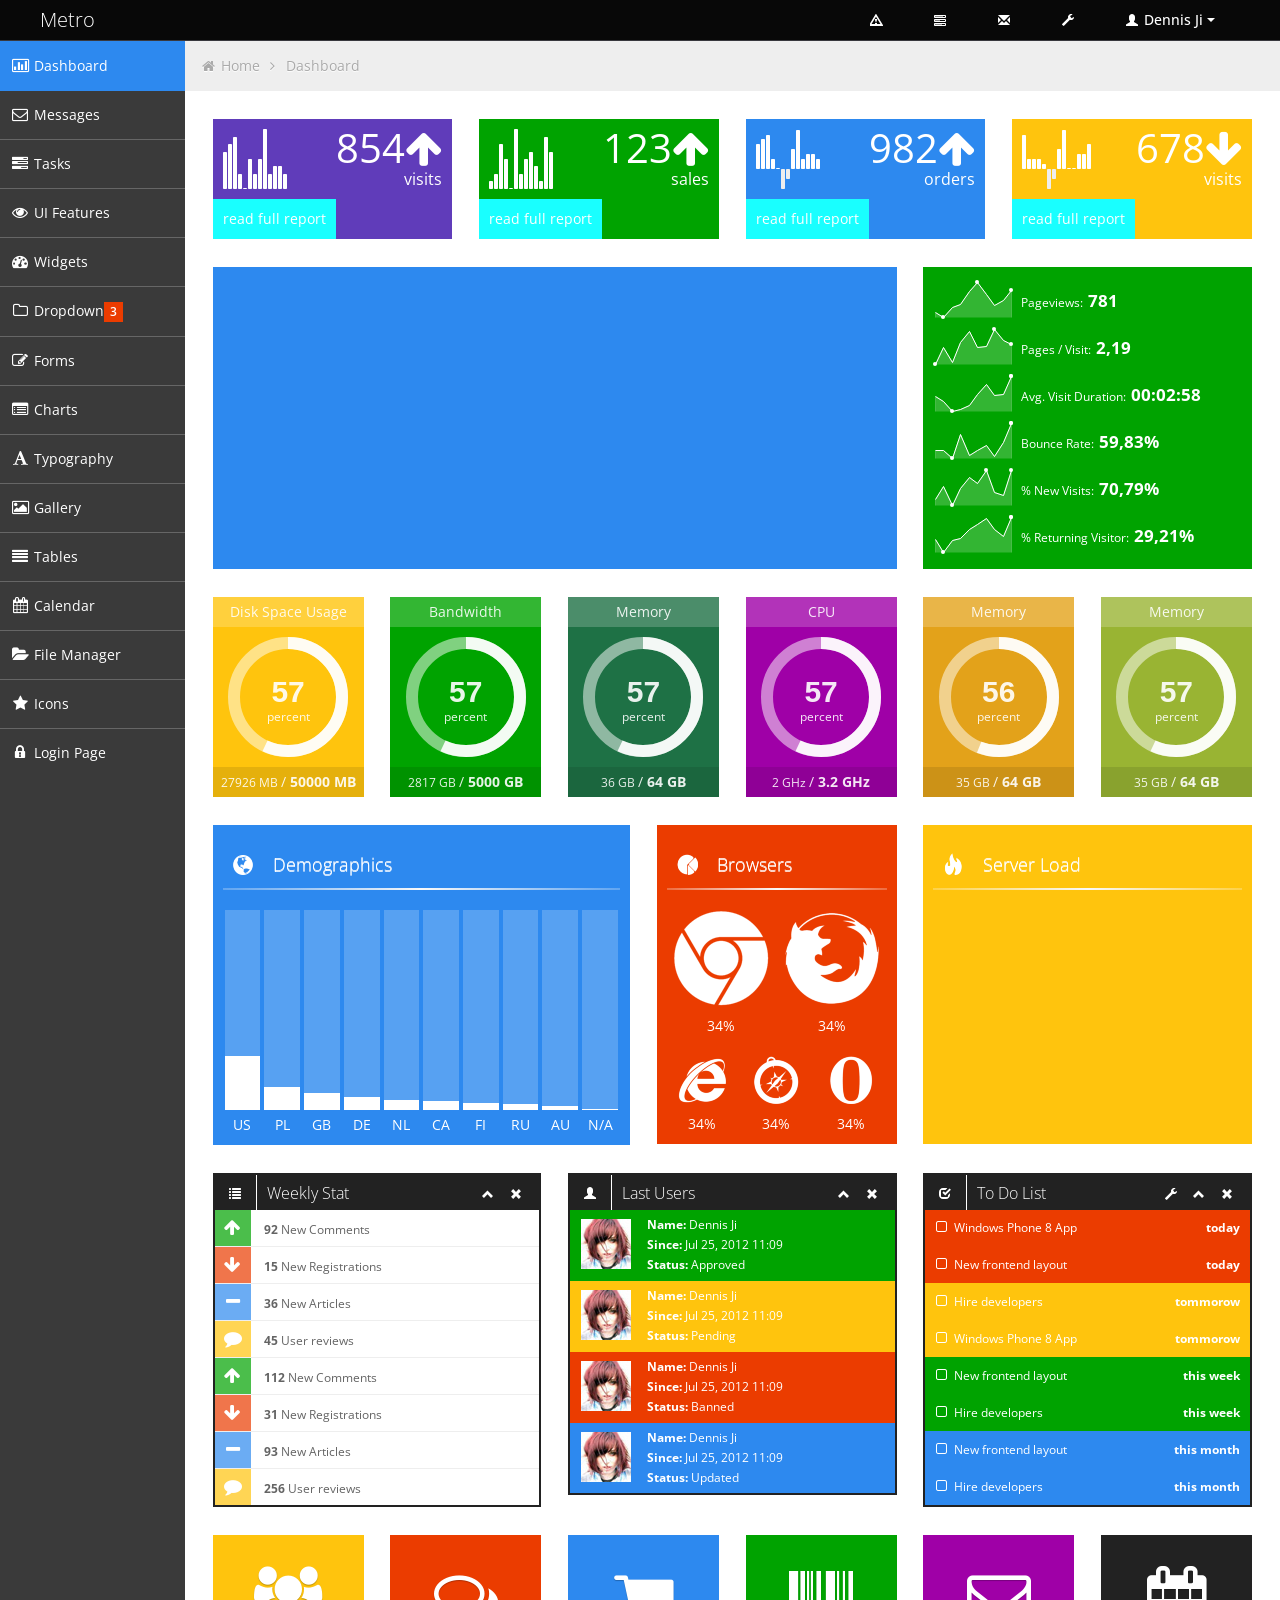
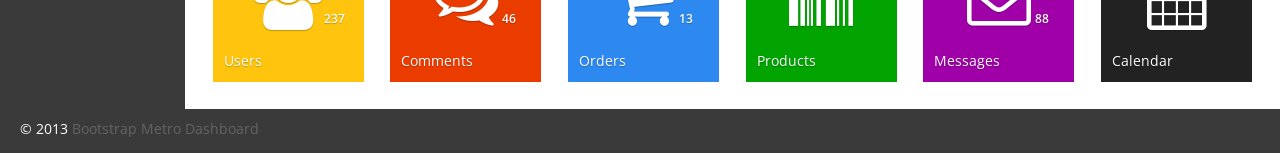
<file: backend/index.html>
<!DOCTYPE html>
<html lang="en">
<head>
	
	<!-- start: Meta -->
	<meta charset="utf-8">
	<title>Bootstrap Metro Dashboard by Dennis Ji for ARM demo</title>
	<meta name="description" content="Bootstrap Metro Dashboard">
	<meta name="author" content="Dennis Ji">
	<meta name="keyword" content="Metro, Metro UI, Dashboard, Bootstrap, Admin, Template, Theme, Responsive, Fluid, Retina">
	<!-- end: Meta -->
	
	<!-- start: Mobile Specific -->
	<meta name="viewport" content="width=device-width, initial-scale=1">
	<!-- end: Mobile Specific -->
	
	<!-- start: CSS -->
	<link id="bootstrap-style" href="css/bootstrap.min.css" rel="stylesheet">
	<link href="css/bootstrap-responsive.min.css" rel="stylesheet">
	<link id="base-style" href="css/style.css" rel="stylesheet">
	<link id="base-style-responsive" href="css/style-responsive.css" rel="stylesheet">
	<link href='http://fonts.googleapis.com/css?family=Open+Sans:300italic,400italic,600italic,700italic,800italic,400,300,600,700,800&subset=latin,cyrillic-ext,latin-ext' rel='stylesheet' type='text/css'>
	<!-- end: CSS -->
	

	<!-- The HTML5 shim, for IE6-8 support of HTML5 elements -->
	<!--[if lt IE 9]>
	  	<script src="http://html5shim.googlecode.com/svn/trunk/html5.js"></script>
		<link id="ie-style" href="css/ie.css" rel="stylesheet">
	<![endif]-->
	
	<!--[if IE 9]>
		<link id="ie9style" href="css/ie9.css" rel="stylesheet">
	<![endif]-->
		
	<!-- start: Favicon -->
	<link rel="shortcut icon" href="img/favicon.ico">
	<!-- end: Favicon -->
	
		
		
		
</head>

<body>
		<!-- start: Header -->
	<div class="navbar">
		<div class="navbar-inner">
			<div class="container-fluid">
				<a class="btn btn-navbar" data-toggle="collapse" data-target=".top-nav.nav-collapse,.sidebar-nav.nav-collapse">
					<span class="icon-bar"></span>
					<span class="icon-bar"></span>
					<span class="icon-bar"></span>
				</a>
				<a class="brand" href="index.html"><span>Metro</span></a>
								
				<!-- start: Header Menu -->
				<div class="nav-no-collapse header-nav">
					<ul class="nav pull-right">
						<li class="dropdown hidden-phone">
							<a class="btn dropdown-toggle" data-toggle="dropdown" href="#">
								<i class="halflings-icon white warning-sign"></i>
							</a>
							<ul class="dropdown-menu notifications">
								<li class="dropdown-menu-title">
 									<span>You have 11 notifications</span>
									<a href="#refresh"><i class="icon-repeat"></i></a>
								</li>	
                            	<li>
                                    <a href="#">
										<span class="icon blue"><i class="icon-user"></i></span>
										<span class="message">New user registration</span>
										<span class="time">1 min</span> 
                                    </a>
                                </li>
								<li>
                                    <a href="#">
										<span class="icon green"><i class="icon-comment-alt"></i></span>
										<span class="message">New comment</span>
										<span class="time">7 min</span> 
                                    </a>
                                </li>
								<li>
                                    <a href="#">
										<span class="icon green"><i class="icon-comment-alt"></i></span>
										<span class="message">New comment</span>
										<span class="time">8 min</span> 
                                    </a>
                                </li>
								<li>
                                    <a href="#">
										<span class="icon green"><i class="icon-comment-alt"></i></span>
										<span class="message">New comment</span>
										<span class="time">16 min</span> 
                                    </a>
                                </li>
								<li>
                                    <a href="#">
										<span class="icon blue"><i class="icon-user"></i></span>
										<span class="message">New user registration</span>
										<span class="time">36 min</span> 
                                    </a>
                                </li>
								<li>
                                    <a href="#">
										<span class="icon yellow"><i class="icon-shopping-cart"></i></span>
										<span class="message">2 items sold</span>
										<span class="time">1 hour</span> 
                                    </a>
                                </li>
								<li class="warning">
                                    <a href="#">
										<span class="icon red"><i class="icon-user"></i></span>
										<span class="message">User deleted account</span>
										<span class="time">2 hour</span> 
                                    </a>
                                </li>
								<li class="warning">
                                    <a href="#">
										<span class="icon red"><i class="icon-shopping-cart"></i></span>
										<span class="message">New comment</span>
										<span class="time">6 hour</span> 
                                    </a>
                                </li>
								<li>
                                    <a href="#">
										<span class="icon green"><i class="icon-comment-alt"></i></span>
										<span class="message">New comment</span>
										<span class="time">yesterday</span> 
                                    </a>
                                </li>
								<li>
                                    <a href="#">
										<span class="icon blue"><i class="icon-user"></i></span>
										<span class="message">New user registration</span>
										<span class="time">yesterday</span> 
                                    </a>
                                </li>
                                <li class="dropdown-menu-sub-footer">
                            		<a>View all notifications</a>
								</li>	
							</ul>
						</li>
						<!-- start: Notifications Dropdown -->
						<li class="dropdown hidden-phone">
							<a class="btn dropdown-toggle" data-toggle="dropdown" href="#">
								<i class="halflings-icon white tasks"></i>
							</a>
							<ul class="dropdown-menu tasks">
								<li class="dropdown-menu-title">
 									<span>You have 17 tasks in progress</span>
									<a href="#refresh"><i class="icon-repeat"></i></a>
								</li>
								<li>
                                    <a href="#">
										<span class="header">
											<span class="title">iOS Development</span>
											<span class="percent"></span>
										</span>
                                        <div class="taskProgress progressSlim red">80</div> 
                                    </a>
                                </li>
                                <li>
                                    <a href="#">
										<span class="header">
											<span class="title">Android Development</span>
											<span class="percent"></span>
										</span>
                                        <div class="taskProgress progressSlim green">47</div> 
                                    </a>
                                </li>
                                <li>
                                    <a href="#">
										<span class="header">
											<span class="title">ARM Development</span>
											<span class="percent"></span>
										</span>
                                        <div class="taskProgress progressSlim yellow">32</div> 
                                    </a>
                                </li>
								<li>
                                    <a href="#">
										<span class="header">
											<span class="title">ARM Development</span>
											<span class="percent"></span>
										</span>
                                        <div class="taskProgress progressSlim greenLight">63</div> 
                                    </a>
                                </li>
                                <li>
                                    <a href="#">
										<span class="header">
											<span class="title">ARM Development</span>
											<span class="percent"></span>
										</span>
                                        <div class="taskProgress progressSlim orange">80</div> 
                                    </a>
                                </li>
								<li>
                            		<a class="dropdown-menu-sub-footer">View all tasks</a>
								</li>	
							</ul>
						</li>
						<!-- end: Notifications Dropdown -->
						<!-- start: Message Dropdown -->
						<li class="dropdown hidden-phone">
							<a class="btn dropdown-toggle" data-toggle="dropdown" href="#">
								<i class="halflings-icon white envelope"></i>
							</a>
							<ul class="dropdown-menu messages">
								<li class="dropdown-menu-title">
 									<span>You have 9 messages</span>
									<a href="#refresh"><i class="icon-repeat"></i></a>
								</li>	
                            	<li>
                                    <a href="#">
										<span class="avatar"><img src="img/avatar.jpg" alt="Avatar"></span>
										<span class="header">
											<span class="from">
										    	Dennis Ji
										     </span>
											<span class="time">
										    	6 min
										    </span>
										</span>
                                        <span class="message">
                                            Lorem ipsum dolor sit amet consectetur adipiscing elit, et al commore
                                        </span>  
                                    </a>
                                </li>
                                <li>
                                    <a href="#">
										<span class="avatar"><img src="img/avatar.jpg" alt="Avatar"></span>
										<span class="header">
											<span class="from">
										    	Dennis Ji
										     </span>
											<span class="time">
										    	56 min
										    </span>
										</span>
                                        <span class="message">
                                            Lorem ipsum dolor sit amet consectetur adipiscing elit, et al commore
                                        </span>  
                                    </a>
                                </li>
                                <li>
                                    <a href="#">
										<span class="avatar"><img src="img/avatar.jpg" alt="Avatar"></span>
										<span class="header">
											<span class="from">
										    	Dennis Ji
										     </span>
											<span class="time">
										    	3 hours
										    </span>
										</span>
                                        <span class="message">
                                            Lorem ipsum dolor sit amet consectetur adipiscing elit, et al commore
                                        </span>  
                                    </a>
                                </li>
								<li>
                                    <a href="#">
										<span class="avatar"><img src="img/avatar.jpg" alt="Avatar"></span>
										<span class="header">
											<span class="from">
										    	Dennis Ji
										     </span>
											<span class="time">
										    	yesterday
										    </span>
										</span>
                                        <span class="message">
                                            Lorem ipsum dolor sit amet consectetur adipiscing elit, et al commore
                                        </span>  
                                    </a>
                                </li>
                                <li>
                                    <a href="#">
										<span class="avatar"><img src="img/avatar.jpg" alt="Avatar"></span>
										<span class="header">
											<span class="from">
										    	Dennis Ji
										     </span>
											<span class="time">
										    	Jul 25, 2012
										    </span>
										</span>
                                        <span class="message">
                                            Lorem ipsum dolor sit amet consectetur adipiscing elit, et al commore
                                        </span>  
                                    </a>
                                </li>
								<li>
                            		<a class="dropdown-menu-sub-footer">View all messages</a>
								</li>	
							</ul>
						</li>
						<!-- end: Message Dropdown -->
						<li>
							<a class="btn" href="#">
								<i class="halflings-icon white wrench"></i>
							</a>
						</li>
						<!-- start: User Dropdown -->
						<li class="dropdown">
							<a class="btn dropdown-toggle" data-toggle="dropdown" href="#">
								<i class="halflings-icon white user"></i> Dennis Ji
								<span class="caret"></span>
							</a>
							<ul class="dropdown-menu">
								<li class="dropdown-menu-title">
 									<span>Account Settings</span>
								</li>
								<li><a href="#"><i class="halflings-icon user"></i> Profile</a></li>
								<li><a href="login.html"><i class="halflings-icon off"></i> Logout</a></li>
							</ul>
						</li>
						<!-- end: User Dropdown -->
					</ul>
				</div>
				<!-- end: Header Menu -->
				
			</div>
		</div>
	</div>
	<!-- start: Header -->
	
		<div class="container-fluid-full">
		<div class="row-fluid">
				
			<!-- start: Main Menu -->
			<div id="sidebar-left" class="span2">
				<div class="nav-collapse sidebar-nav">
					<ul class="nav nav-tabs nav-stacked main-menu">
						<li><a href="index.html"><i class="icon-bar-chart"></i><span class="hidden-tablet"> Dashboard</span></a></li>	
						<li><a href="messages.html"><i class="icon-envelope"></i><span class="hidden-tablet"> Messages</span></a></li>
						<li><a href="tasks.html"><i class="icon-tasks"></i><span class="hidden-tablet"> Tasks</span></a></li>
						<li><a href="ui.html"><i class="icon-eye-open"></i><span class="hidden-tablet"> UI Features</span></a></li>
						<li><a href="widgets.html"><i class="icon-dashboard"></i><span class="hidden-tablet"> Widgets</span></a></li>
						<li>
							<a class="dropmenu" href="#"><i class="icon-folder-close-alt"></i><span class="hidden-tablet"> Dropdown</span><span class="label label-important"> 3 </span></a>
							<ul>
								<li><a class="submenu" href="submenu.html"><i class="icon-file-alt"></i><span class="hidden-tablet"> Sub Menu 1</span></a></li>
								<li><a class="submenu" href="submenu2.html"><i class="icon-file-alt"></i><span class="hidden-tablet"> Sub Menu 2</span></a></li>
								<li><a class="submenu" href="submenu3.html"><i class="icon-file-alt"></i><span class="hidden-tablet"> Sub Menu 3</span></a></li>
							</ul>	
						</li>
						<li><a href="form.html"><i class="icon-edit"></i><span class="hidden-tablet"> Forms</span></a></li>
						<li><a href="chart.html"><i class="icon-list-alt"></i><span class="hidden-tablet"> Charts</span></a></li>
						<li><a href="typography.html"><i class="icon-font"></i><span class="hidden-tablet"> Typography</span></a></li>
						<li><a href="gallery.html"><i class="icon-picture"></i><span class="hidden-tablet"> Gallery</span></a></li>
						<li><a href="table.html"><i class="icon-align-justify"></i><span class="hidden-tablet"> Tables</span></a></li>
						<li><a href="calendar.html"><i class="icon-calendar"></i><span class="hidden-tablet"> Calendar</span></a></li>
						<li><a href="file-manager.html"><i class="icon-folder-open"></i><span class="hidden-tablet"> File Manager</span></a></li>
						<li><a href="icon.html"><i class="icon-star"></i><span class="hidden-tablet"> Icons</span></a></li>
						<li><a href="login.html"><i class="icon-lock"></i><span class="hidden-tablet"> Login Page</span></a></li>
					</ul>
				</div>
			</div>
			<!-- end: Main Menu -->
			
			<noscript>
				<div class="alert alert-block span10">
					<h4 class="alert-heading">Warning!</h4>
					<p>You need to have <a href="http://en.wikipedia.org/wiki/JavaScript" target="_blank">JavaScript</a> enabled to use this site.</p>
				</div>
			</noscript>
			
			<!-- start: Content -->
			<div id="content" class="span10">
			
			
			<ul class="breadcrumb">
				<li>
					<i class="icon-home"></i>
					<a href="index.html">Home</a> 
					<i class="icon-angle-right"></i>
				</li>
				<li><a href="#">Dashboard</a></li>
			</ul>

			<div class="row-fluid">
				
				<div class="span3 statbox purple" onTablet="span6" onDesktop="span3">
					<div class="boxchart">5,6,7,2,0,4,2,4,8,2,3,3,2</div>
					<div class="number">854<i class="icon-arrow-up"></i></div>
					<div class="title">visits</div>
					<div class="footer">
						<a href="#"> read full report</a>
					</div>	
				</div>
				<div class="span3 statbox green" onTablet="span6" onDesktop="span3">
					<div class="boxchart">1,2,6,4,0,8,2,4,5,3,1,7,5</div>
					<div class="number">123<i class="icon-arrow-up"></i></div>
					<div class="title">sales</div>
					<div class="footer">
						<a href="#"> read full report</a>
					</div>
				</div>
				<div class="span3 statbox blue noMargin" onTablet="span6" onDesktop="span3">
					<div class="boxchart">5,6,7,2,0,-4,-2,4,8,2,3,3,2</div>
					<div class="number">982<i class="icon-arrow-up"></i></div>
					<div class="title">orders</div>
					<div class="footer">
						<a href="#"> read full report</a>
					</div>
				</div>
				<div class="span3 statbox yellow" onTablet="span6" onDesktop="span3">
					<div class="boxchart">7,2,2,2,1,-4,-2,4,8,,0,3,3,5</div>
					<div class="number">678<i class="icon-arrow-down"></i></div>
					<div class="title">visits</div>
					<div class="footer">
						<a href="#"> read full report</a>
					</div>
				</div>	
				
			</div>		

			<div class="row-fluid">
				
				<div class="span8 widget blue" onTablet="span7" onDesktop="span8">
					
					<div id="stats-chart2"  style="height:282px" ></div>
					
				</div>
				
				<div class="sparkLineStats span4 widget green" onTablet="span5" onDesktop="span4">

                    <ul class="unstyled">
                        
                        <li><span class="sparkLineStats3"></span> 
                            Pageviews: 
                            <span class="number">781</span>
                        </li>
                        <li><span class="sparkLineStats4"></span>
                            Pages / Visit: 
                            <span class="number">2,19</span>
                        </li>
                        <li><span class="sparkLineStats5"></span>
                            Avg. Visit Duration: 
                            <span class="number">00:02:58</span>
                        </li>
                        <li><span class="sparkLineStats6"></span>
                            Bounce Rate: <span class="number">59,83%</span>
                        </li>
                        <li><span class="sparkLineStats7"></span>
                            % New Visits: 
                            <span class="number">70,79%</span>
                        </li>
                        <li><span class="sparkLineStats8"></span>
                            % Returning Visitor: 
                            <span class="number">29,21%</span>
                        </li>

                    </ul>
					
					<div class="clearfix"></div>

                </div><!-- End .sparkStats -->

			</div>
			
			<div class="row-fluid hideInIE8 circleStats">
				
				<div class="span2" onTablet="span4" onDesktop="span2">
                	<div class="circleStatsItemBox yellow">
						<div class="header">Disk Space Usage</div>
						<span class="percent">percent</span>
						<div class="circleStat">
                    		<input type="text" value="58" class="whiteCircle" />
						</div>		
						<div class="footer">
							<span class="count">
								<span class="number">20000</span>
								<span class="unit">MB</span>
							</span>
							<span class="sep"> / </span>
							<span class="value">
								<span class="number">50000</span>
								<span class="unit">MB</span>
							</span>	
						</div>
                	</div>
				</div>

				<div class="span2" onTablet="span4" onDesktop="span2">
                	<div class="circleStatsItemBox green">
						<div class="header">Bandwidth</div>
						<span class="percent">percent</span>
						<div class="circleStat">
                    		<input type="text" value="78" class="whiteCircle" />
						</div>
						<div class="footer">
							<span class="count">
								<span class="number">5000</span>
								<span class="unit">GB</span>
							</span>
							<span class="sep"> / </span>
							<span class="value">
								<span class="number">5000</span>
								<span class="unit">GB</span>
							</span>	
						</div>
                	</div>
				</div>

				<div class="span2" onTablet="span4" onDesktop="span2">
                	<div class="circleStatsItemBox greenDark">
						<div class="header">Memory</div>
						<span class="percent">percent</span>
                    	<div class="circleStat">
                    		<input type="text" value="100" class="whiteCircle" />
						</div>
						<div class="footer">
							<span class="count">
								<span class="number">64</span>
								<span class="unit">GB</span>
							</span>
							<span class="sep"> / </span>
							<span class="value">
								<span class="number">64</span>
								<span class="unit">GB</span>
							</span>	
						</div>
                	</div>
				</div>

				<div class="span2 noMargin" onTablet="span4" onDesktop="span2">
                	<div class="circleStatsItemBox pink">
						<div class="header">CPU</div>
						<span class="percent">percent</span>
                    	<div class="circleStat">
                    		<input type="text" value="83" class="whiteCircle" />
						</div>
						<div class="footer">
							<span class="count">
								<span class="number">64</span>
								<span class="unit">GHz</span>
							</span>
							<span class="sep"> / </span>
							<span class="value">
								<span class="number">3.2</span>
								<span class="unit">GHz</span>
							</span>	
						</div>
                	</div>
				</div>

				<div class="span2" onTablet="span4" onDesktop="span2">
                	<div class="circleStatsItemBox orange">
						<div class="header">Memory</div>
						<span class="percent">percent</span>
                    	<div class="circleStat">
                    		<input type="text" value="100" class="whiteCircle" />
						</div>
						<div class="footer">
							<span class="count">
								<span class="number">64</span>
								<span class="unit">GB</span>
							</span>
							<span class="sep"> / </span>
							<span class="value">
								<span class="number">64</span>
								<span class="unit">GB</span>
							</span>	
						</div>
                	</div>
				</div>

				<div class="span2" onTablet="span4" onDesktop="span2">
                	<div class="circleStatsItemBox greenLight">
						<div class="header">Memory</div>
						<span class="percent">percent</span>
                    	<div class="circleStat">
                    		<input type="text" value="100" class="whiteCircle" />
						</div>
						<div class="footer">
							<span class="count">
								<span class="number">64</span>
								<span class="unit">GB</span>
							</span>
							<span class="sep"> / </span>
							<span class="value">
								<span class="number">64</span>
								<span class="unit">GB</span>
							</span>	
						</div>
                	</div>
				</div>
						
			</div>		
						
			<div class="row-fluid">
				
				<div class="widget blue span5" onTablet="span6" onDesktop="span5">
					
					<h2><span class="glyphicons globe"><i></i></span> Demographics</h2>
					
					<hr>
					
					<div class="content">
						
						<div class="verticalChart">
							
							<div class="singleBar">
							
								<div class="bar">
								
									<div class="value">
										<span>37%</span>
									</div>
								
								</div>
								
								<div class="title">US</div>
							
							</div>
							
							<div class="singleBar">
							
								<div class="bar">
								
									<div class="value">
										<span>16%</span>
									</div>
								
								</div>
								
								<div class="title">PL</div>
							
							</div>
							
							<div class="singleBar">
							
								<div class="bar">
								
									<div class="value">
										<span>12%</span>
									</div>
								
								</div>
								
								<div class="title">GB</div>
							
							</div>
							
							<div class="singleBar">
							
								<div class="bar">
								
									<div class="value">
										<span>9%</span>
									</div>
								
								</div>
								
								<div class="title">DE</div>
							
							</div>
							
							<div class="singleBar">
							
								<div class="bar">
								
									<div class="value">
										<span>7%</span>
									</div>
								
								</div>
								
								<div class="title">NL</div>
							
							</div>
							
							<div class="singleBar">
							
								<div class="bar">
								
									<div class="value">
										<span>6%</span>
									</div>
								
								</div>
								
								<div class="title">CA</div>
							
							</div>
							
							<div class="singleBar">
							
								<div class="bar">
								
									<div class="value">
										<span>5%</span>
									</div>
								
								</div>
								
								<div class="title">FI</div>
							
							</div>
							
							<div class="singleBar">
							
								<div class="bar">
								
									<div class="value">
										<span>4%</span>
									</div>
								
								</div>
								
								<div class="title">RU</div>
							
							</div>
							
							<div class="singleBar">
							
								<div class="bar">
								
									<div class="value">
										<span>3%</span>
									</div>
								
								</div>
								
								<div class="title">AU</div>
							
							</div>
							
							<div class="singleBar">
							
								<div class="bar">
								
									<div class="value">
										<span>1%</span>
									</div>
								
								</div>
								
								<div class="title">N/A</div>
							
							</div>	
							
							<div class="clearfix"></div>
							
						</div>
					
					</div>
					
				</div><!--/span-->
				
				<div class="widget span3 red" onTablet="span6" onDesktop="span3">
					
					<h2><span class="glyphicons pie_chart"><i></i></span> Browsers</h2>
					
					<hr>
					
					<div class="content">
						
						<div class="browserStat big">
							<img src="img/browser-chrome-big.png" alt="Chrome">
							<span>34%</span>
						</div>
						<div class="browserStat big">
							<img src="img/browser-firefox-big.png" alt="Firefox">
							<span>34%</span>
						</div>
						<div class="browserStat">
							<img src="img/browser-ie.png" alt="Internet Explorer">
							<span>34%</span>
						</div>
						<div class="browserStat">
							<img src="img/browser-safari.png" alt="Safari">
							<span>34%</span>
						</div>
						<div class="browserStat">
							<img src="img/browser-opera.png" alt="Opera">
							<span>34%</span>
						</div>	
								
						
					</div>
				</div>
				
				<div class="widget yellow span4 noMargin" onTablet="span12" onDesktop="span4">
					<h2><span class="glyphicons fire"><i></i></span> Server Load</h2>
					<hr>
					<div class="content">
						 <div id="serverLoad2" style="height:224px;"></div>
					</div>
				</div>
			
			</div>
			
			<div class="row-fluid">
				
				<div class="box black span4" onTablet="span6" onDesktop="span4">
					<div class="box-header">
						<h2><i class="halflings-icon white list"></i><span class="break"></span>Weekly Stat</h2>
						<div class="box-icon">
							<a href="#" class="btn-minimize"><i class="halflings-icon white chevron-up"></i></a>
							<a href="#" class="btn-close"><i class="halflings-icon white remove"></i></a>
						</div>
					</div>
					<div class="box-content">
						<ul class="dashboard-list metro">
							<li>
								<a href="#">
									<i class="icon-arrow-up green"></i>                               
									<strong>92</strong>
									New Comments                                    
								</a>
							</li>
						  <li>
							<a href="#">
							  <i class="icon-arrow-down red"></i>
							  <strong>15</strong>
							  New Registrations
							</a>
						  </li>
						  <li>
							<a href="#">
							  <i class="icon-minus blue"></i>
							  <strong>36</strong>
							  New Articles                                    
							</a>
						  </li>
						  <li>
							<a href="#">
							  <i class="icon-comment yellow"></i>
							  <strong>45</strong>
							  User reviews                                    
							</a>
						  </li>
						  <li>
							<a href="#">
							  <i class="icon-arrow-up green"></i>                               
							  <strong>112</strong>
							  New Comments                                    
							</a>
						  </li>
						  <li>
							<a href="#">
							  <i class="icon-arrow-down red"></i>
							  <strong>31</strong>
							  New Registrations
							</a>
						  </li>
						  <li>
							<a href="#">
							  <i class="icon-minus blue"></i>
							  <strong>93</strong>
							  New Articles                                    
							</a>
						  </li>
						  <li>
							<a href="#">
							  <i class="icon-comment yellow"></i>
							  <strong>256</strong>
							  User reviews                                    
							</a>
						  </li>
						</ul>
					</div>
				</div><!--/span-->
				
				<div class="box black span4" onTablet="span6" onDesktop="span4">
					<div class="box-header">
						<h2><i class="halflings-icon white user"></i><span class="break"></span>Last Users</h2>
						<div class="box-icon">
							<a href="#" class="btn-minimize"><i class="halflings-icon white chevron-up"></i></a>
							<a href="#" class="btn-close"><i class="halflings-icon white remove"></i></a>
						</div>
					</div>
					<div class="box-content">
						<ul class="dashboard-list metro">
							<li class="green">
								<a href="#">
									<img class="avatar" alt="Dennis Ji" src="img/avatar.jpg">
								</a>
								<strong>Name:</strong> Dennis Ji<br>
								<strong>Since:</strong> Jul 25, 2012 11:09<br>
								<strong>Status:</strong> Approved             
							</li>
							<li class="yellow">
								<a href="#">
									<img class="avatar" alt="Dennis Ji" src="img/avatar.jpg">
								</a>
								<strong>Name:</strong> Dennis Ji<br>
								<strong>Since:</strong> Jul 25, 2012 11:09<br>
								<strong>Status:</strong> Pending                                
							</li>
							<li class="red">
								<a href="#">
									<img class="avatar" alt="Dennis Ji" src="img/avatar.jpg">
								</a>
								<strong>Name:</strong> Dennis Ji<br>
								<strong>Since:</strong> Jul 25, 2012 11:09<br>
								<strong>Status:</strong> Banned                                  
							</li>
							<li class="blue">
								<a href="#">
									<img class="avatar" alt="Dennis Ji" src="img/avatar.jpg">
								</a>
								<strong>Name:</strong> Dennis Ji<br>
								<strong>Since:</strong> Jul 25, 2012 11:09<br>
								<strong>Status:</strong> Updated                                 
							</li>
						</ul>
					</div>
				</div><!--/span-->
				
				<div class="box black span4 noMargin" onTablet="span12" onDesktop="span4">
					<div class="box-header">
						<h2><i class="halflings-icon white check"></i><span class="break"></span>To Do List</h2>
						<div class="box-icon">
							<a href="#" class="btn-setting"><i class="halflings-icon white wrench"></i></a>
							<a href="#" class="btn-minimize"><i class="halflings-icon white chevron-up"></i></a>
							<a href="#" class="btn-close"><i class="halflings-icon white remove"></i></a>
						</div>
					</div>
					<div class="box-content">
						<div class="todo metro">
							<ul class="todo-list">
								<li class="red">
									<a class="action icon-check-empty" href="#"></a>	
									Windows Phone 8 App 
									<strong>today</strong>
								</li>
								<li class="red">
									<a class="action icon-check-empty" href="#"></a>
									New frontend layout
									<strong>today</strong>
								</li>
								<li class="yellow">
									<a class="action icon-check-empty" href="#"></a>
									Hire developers
									<strong>tommorow</strong>
								</li>
								<li class="yellow">
									<a class="action icon-check-empty" href="#"></a>
									Windows Phone 8 App
									<strong>tommorow</strong>
								</li>
								<li class="green">
									<a class="action icon-check-empty" href="#"></a>
									New frontend layout
									<strong>this week</strong>
								</li>
								<li class="green">
									<a class="action icon-check-empty" href="#"></a>
									Hire developers
									<strong>this week</strong>
								</li>
								<li class="blue">
									<a class="action icon-check-empty" href="#"></a>
									New frontend layout
									<strong>this month</strong>
								</li>
								<li class="blue">
									<a class="action icon-check-empty" href="#"></a>
									Hire developers
									<strong>this month</strong>
								</li>
							</ul>
						</div>	
					</div>
				</div>
			
			</div>
			
			<div class="row-fluid">	

				<a class="quick-button metro yellow span2">
					<i class="icon-group"></i>
					<p>Users</p>
					<span class="badge">237</span>
				</a>
				<a class="quick-button metro red span2">
					<i class="icon-comments-alt"></i>
					<p>Comments</p>
					<span class="badge">46</span>
				</a>
				<a class="quick-button metro blue span2">
					<i class="icon-shopping-cart"></i>
					<p>Orders</p>
					<span class="badge">13</span>
				</a>
				<a class="quick-button metro green span2">
					<i class="icon-barcode"></i>
					<p>Products</p>
				</a>
				<a class="quick-button metro pink span2">
					<i class="icon-envelope"></i>
					<p>Messages</p>
					<span class="badge">88</span>
				</a>
				<a class="quick-button metro black span2">
					<i class="icon-calendar"></i>
					<p>Calendar</p>
				</a>
				
				<div class="clearfix"></div>
								
			</div><!--/row-->
			
       

	</div><!--/.fluid-container-->
	
			<!-- end: Content -->
		</div><!--/#content.span10-->
		</div><!--/fluid-row-->
		
	<div class="modal hide fade" id="myModal">
		<div class="modal-header">
			<button type="button" class="close" data-dismiss="modal">×</button>
			<h3>Settings</h3>
		</div>
		<div class="modal-body">
			<p>Here settings can be configured...</p>
		</div>
		<div class="modal-footer">
			<a href="#" class="btn" data-dismiss="modal">Close</a>
			<a href="#" class="btn btn-primary">Save changes</a>
		</div>
	</div>
	
	<div class="clearfix"></div>
	
	<footer>

		<p>
			<span style="text-align:left;float:left">&copy; 2013 <a href="http://jiji262.github.io/Bootstrap_Metro_Dashboard/" alt="Bootstrap_Metro_Dashboard">Bootstrap Metro Dashboard</a></span>
			
		</p>

	</footer>
	
	<!-- start: JavaScript-->

		<script src="js/jquery-1.9.1.min.js"></script>
	<script src="js/jquery-migrate-1.0.0.min.js"></script>
	
		<script src="js/jquery-ui-1.10.0.custom.min.js"></script>
	
		<script src="js/jquery.ui.touch-punch.js"></script>
	
		<script src="js/modernizr.js"></script>
	
		<script src="js/bootstrap.min.js"></script>
	
		<script src="js/jquery.cookie.js"></script>
	
		<script src='js/fullcalendar.min.js'></script>
	
		<script src='js/jquery.dataTables.min.js'></script>

		<script src="js/excanvas.js"></script>
	<script src="js/jquery.flot.js"></script>
	<script src="js/jquery.flot.pie.js"></script>
	<script src="js/jquery.flot.stack.js"></script>
	<script src="js/jquery.flot.resize.min.js"></script>
	
		<script src="js/jquery.chosen.min.js"></script>
	
		<script src="js/jquery.uniform.min.js"></script>
		
		<script src="js/jquery.cleditor.min.js"></script>
	
		<script src="js/jquery.noty.js"></script>
	
		<script src="js/jquery.elfinder.min.js"></script>
	
		<script src="js/jquery.raty.min.js"></script>
	
		<script src="js/jquery.iphone.toggle.js"></script>
	
		<script src="js/jquery.uploadify-3.1.min.js"></script>
	
		<script src="js/jquery.gritter.min.js"></script>
	
		<script src="js/jquery.imagesloaded.js"></script>
	
		<script src="js/jquery.masonry.min.js"></script>
	
		<script src="js/jquery.knob.modified.js"></script>
	
		<script src="js/jquery.sparkline.min.js"></script>
	
		<script src="js/counter.js"></script>
	
		<script src="js/retina.js"></script>

		<script src="js/custom.js"></script>
	<!-- end: JavaScript-->
	
</body>
</html>
</file>
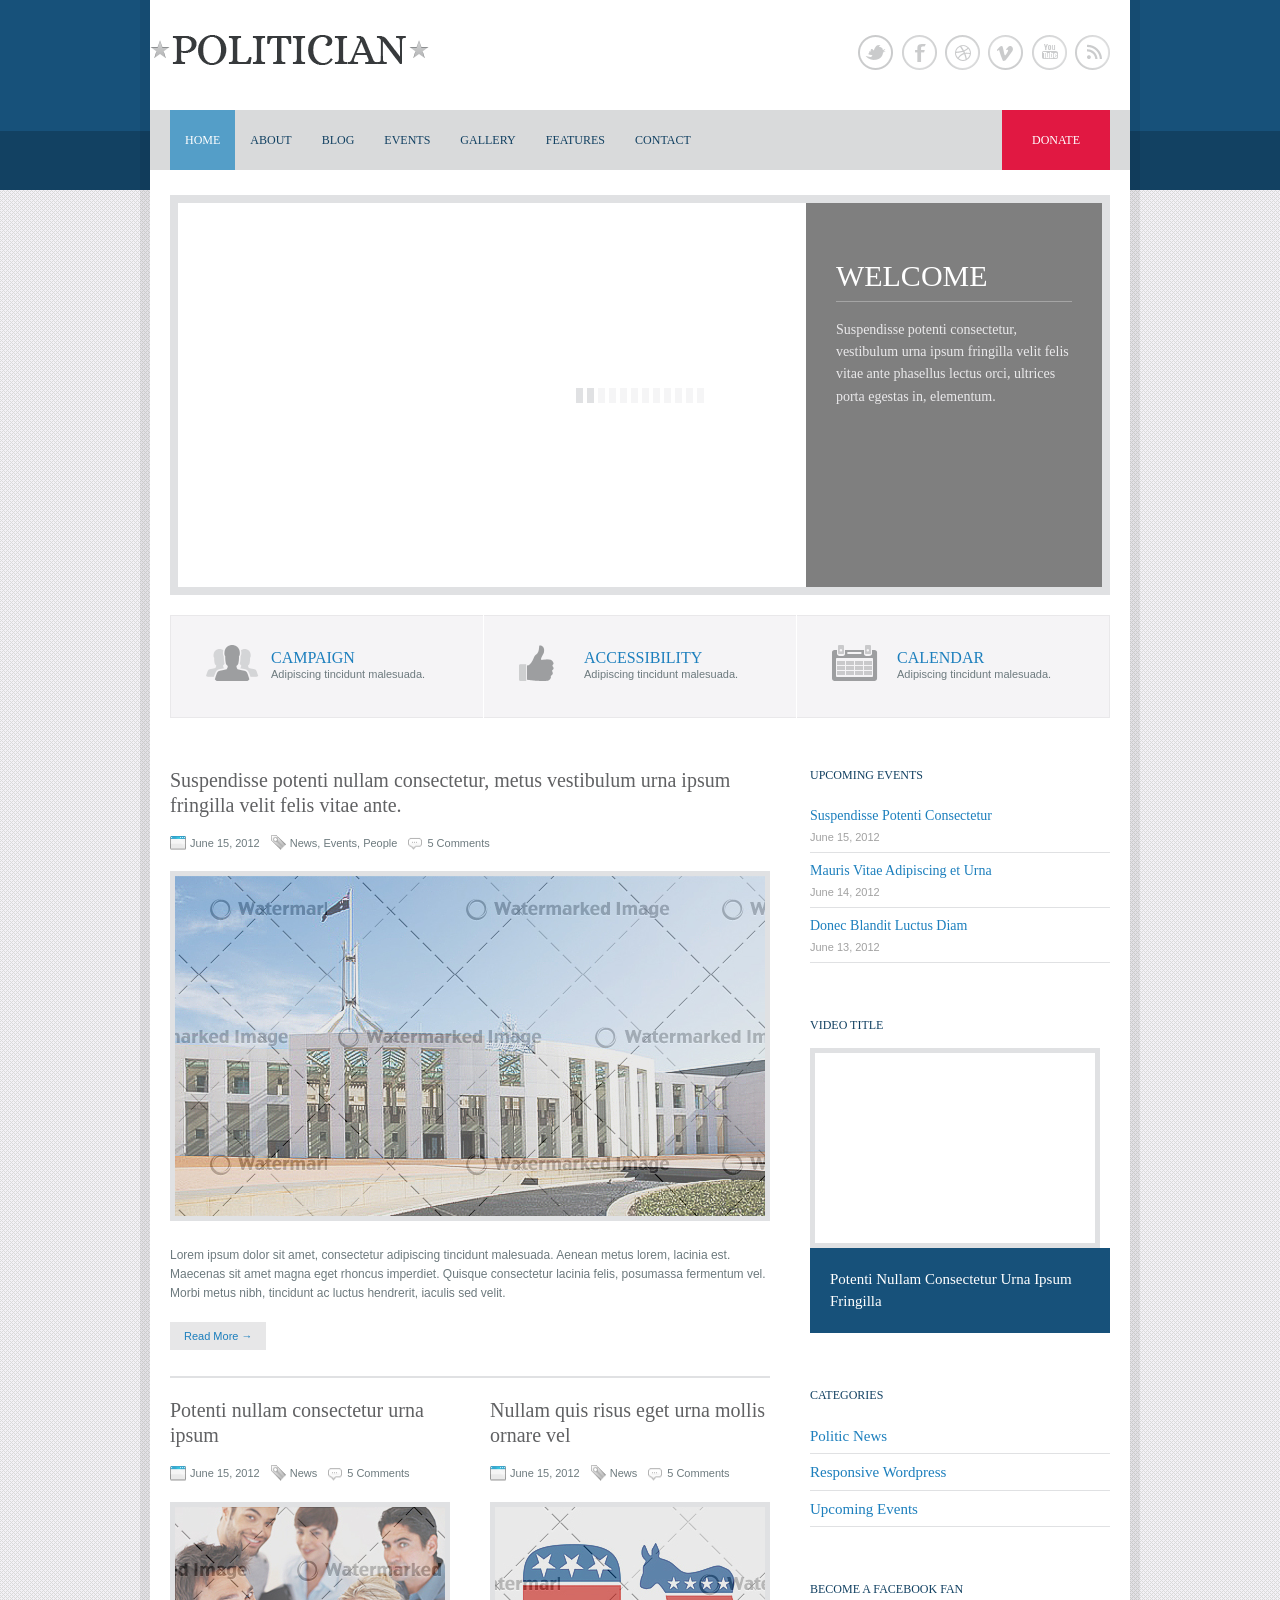
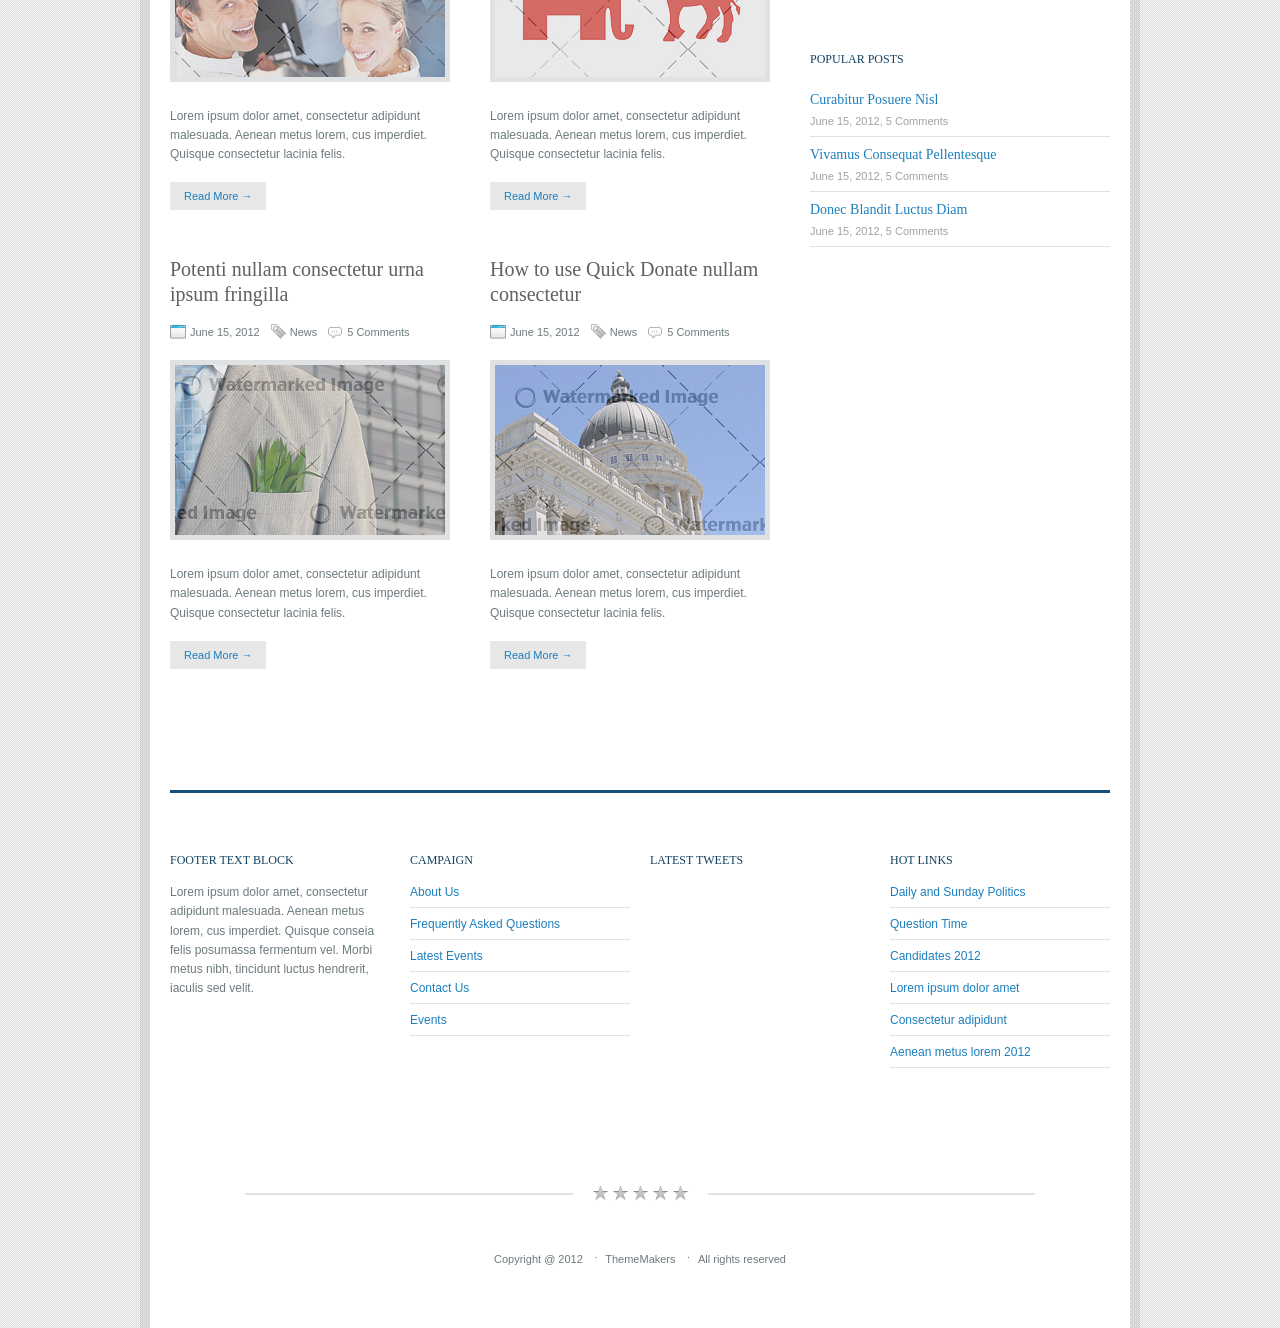
<file: frontend/index.html>
<!DOCTYPE html>
<!--[if IE 7]>					<html class="ie7 no-js" lang="en">     <![endif]-->
<!--[if lte IE 8]>              <html class="ie8 no-js" lang="en">     <![endif]-->
<!--[if (gte IE 9)|!(IE)]><!--> <html class="not-ie no-js" lang="en">  <!--<![endif]-->
<head>
	<meta charset="utf-8">
	<meta name="viewport" content="width=device-width, initial-scale=1, maximum-scale=1">
	
	<title>Politician | Home</title>
	
	<meta name="description" content="">
	<meta name="author" content="">	
	
	<link rel="icon" type="image/png" href="images/favicon.png">
	
	<link rel="stylesheet" type="text/css" href="css/style.css" />
	<link rel="stylesheet" type="text/css" href="sliders/flexslider/flexslider.css" />
	<link rel="stylesheet" type="text/css" href="fancybox/jquery.fancybox.css" />

	<!-- HTML5 Shiv -->
	<script type="text/javascript" src="js/modernizr.custom.js"></script>
</head>
<body class="style-1">
	
<div class="wrap-header"></div><!--/ .wrap-header-->

<div class="wrap">
	
	<!-- - - - - - - - - - - - - - Header - - - - - - - - - - - - - - - - -->	
	
	<header id="header" class="clearfix">
		
		<a href="index.html" id="logo"><img src="images/logo.png" alt="" title="Logo" /></a>
		
		<ul class="social-links clearfix">
			<li class="twitter"><a href="#">Twitter<span></span></a></li>
			<li class="facebook"><a href="#">Facebook<span></span></a></li>
			<li class="dribbble"><a href="#">Dribbble<span></span></a></li>
			<li class="vimeo"><a href="#">Vimeo<span></span></a></li>
			<li class="youtube"><a href="#">YouTube<span></span></a></li>
			<li class="rss"><a href="#">Rss<span></span></a></li>
		</ul><!--/ .social-links-->
			
		<nav id="navigation" class="navigation">
			
			<ul>
				<li class="current"><a href="index.html">Home</a></li>
				<li><a href="about.html">About</a></li>
				<li><a href="blog-style-1.html">Blog</a>
					<ul>
						<li><a href="blog-style-1.html">Blog Page</a></li>
						<li><a href="blog-style-2.html">Alternative Blog Page</a></li>
						<li><a href="single-post.html">Blog Single</a></li>
					</ul>
				</li>
				<li><a href="events.html">Events</a>
					<ul>
						<li><a href="events.html">Events Page</a></li>
						<li><a href="single-events.html">Detailed Event</a></li>
					</ul>
				</li>
				<li><a href="gallery.html">Gallery</a></li>
				<li><a href="elements.html">Features</a>
					<ul>
						<li><a href="elements.html">Elements</a></li>
						<li><a href="typography.html">Typography</a></li>
						<li><a href="columns.html">Columns</a></li>
						<li><a href="sidebar-left.html">Sidebar Left</a></li>
					</ul>
				</li>
				<li><a href="contacts.html">Contact</a></li>
			</ul>
			
			<a href="#" class="donate">Donate</a>
			
		</nav><!--/ #navigation-->
		
	</header><!--/ #header-->
	
	<!-- - - - - - - - - - - - - - end Header - - - - - - - - - - - - - - - - -->	
	
	
	<!-- - - - - - - - - - - - - - - Container - - - - - - - - - - - - - - - - -->	
	
	<section class="container sbr clearfix">
	
		<!-- - - - - - - - - - - Slider - - - - - - - - - - - - - -->	

		<div id="slider" class="flexslider clearfix">

			<ul class="slides">
				<li>
					<img src="images/sliders/slide-1.jpg" alt="" />
					<div class="caption">
						<div class="caption-entry">
							<div class="caption-title"><h2>Welcome</h2></div>
							<p>
								Suspendisse potenti  consectetur, vestibulum urna ipsum fringilla velit felis vitae ante phasellus
								lectus orci, ultrices porta egestas in, elementum. 
							</p>
						</div><!--/ .caption-entry-->
					</div><!--/ .caption-->
				</li>
				<li>
					<img src="images/sliders/slide-2.jpg" alt="" />
					<div class="caption">
						<div class="caption-entry">
							<div class="caption-title"><h2>Welcome</h2></div>
							<p>
								Lorem ipsum dolor sit amet, consectetur adipisicing elit, sed do eiusmod tempor incididunt ut labore
								et dolore magna aliqua. Ut enim ad.
							</p>
						</div><!--/ .caption-entry-->
					</div><!--/ .caption-->
				</li>
				<li>
					<img src="images/sliders/slide-3.jpg" alt="" />
					<div class="caption">
						<div class="caption-entry">
							<div class="caption-title"><h2>Welcome</h2></div>
							<p>
								Donec lobortis risus a elit. Etiam tempor. Ut ullamcorper, ligula eu tempor congue, eros est euismod
								turpis, id tincidunt sapien risus a quam.
							</p>
						</div><!--/ .caption-entry-->
					</div><!--/ .caption-->
				</li>
				<li>
					<img src="images/sliders/slide-4.jpg" alt="" />
					<div class="caption">
						<div class="caption-entry">
							<div class="caption-title"><h2>Welcome</h2></div>
							<p>
								Curabitur augue lorem, dapibus quis, laoreet et, pretium ac, nisi. Aenean magna nisl, mollis quis,
								molestie eu, feugiat in, orci risus a guam.
							</p>
						</div><!--/ .caption-entry-->
					</div><!--/ .caption-->
				</li>
				<li>
					<img src="images/sliders/slide-5.jpg" alt="" />
					<div class="caption">
						<div class="caption-entry">
							<div class="caption-title"><h2>Welcome</h2></div>
							<p>
								Ut enim ad minim veniam, quis nostrud exercitation ullamco laboris nisi ut aliquip ex ea commodo
								consequat. Duis aute irure dolor in.
							</p>

						</div><!--/ .caption-entry-->
					</div><!--/ .caption-->
				</li>
			</ul><!--/ .slides-->

		</div><!--/ #slider-->

		<!-- - - - - - - - - - - end Slider - - - - - - - - - - - - - -->
		
		<ul class="block-with-icons clearfix">
			<li class="b1">
				<a href="#">
					<h5>Campaign</h5>
					<span>Adipiscing tincidunt malesuada.</span>
				</a>
			</li>
			<li class="b2">
				<a href="#">
					<h5>accessibility</h5>
					<span>Adipiscing tincidunt malesuada.</span>
				</a>
			</li>
			<li class="b3">
				<a href="#">
					<h5>calendar</h5>
					<span>Adipiscing tincidunt malesuada.</span>
				</a>
			</li>
		</ul><!--/ .block-with-icons-->
		
		<!-- - - - - - - - - - - - - - - Content - - - - - - - - - - - - - - - - -->		
		
		<section id="content">
			
			<article class="post-item clearfix">
				
				<a href="single-post.html">
					<h3 class="title">
						Suspendisse potenti  nullam consectetur, metus vestibulum urna ipsum fringilla velit felis vitae ante.
					</h3><!--/ .title -->
				</a>
				
				<section class="post-meta clearfix">
					
					<div class="post-date"><a href="#">June 15, 2012</a></div><!--/ .post-date-->
					<div class="post-tags">
						<a href="#">News</a>
						<a href="#">Events</a>
						<a href="#">People</a>
					</div><!--/ .post-tags-->
					<div class="post-comments"><a href="#">5 Comments</a></div><!--/ .post-comments-->
					
				</section><!--/ .post-meta-->
				
				<a class="single-image" href="images/gallery/fullscreen/04.jpg">
					<img class="custom-frame" alt="" src="images/blog/post-1.jpg">
				</a>
				
				<p>
					Lorem ipsum dolor sit amet, consectetur adipiscing tincidunt malesuada. Aenean metus lorem, lacinia est. 
					Maecenas sit amet magna eget rhoncus imperdiet. Quisque consectetur lacinia felis, posumassa fermentum vel. 
					Morbi metus nibh, tincidunt ac luctus hendrerit, iaculis sed velit. 
				</p>
				
				<a href="single-post.html" class="button gray">Read More &rarr;</a>
				
			</article><!--/ .post-item-->
			
			<article class="post-item clearfix">
				
				<a href="single-post.html">
					<h3 class="title">Potenti  nullam consectetur urna ipsum</h3><!--/ .title -->
				</a>
				
				<section class="post-meta clearfix">
					
					<div class="post-date"><a href="#">June 15, 2012</a></div><!--/ .post-date-->
					<div class="post-tags">
						<a href="#">News</a>
					</div><!--/ .post-tags-->
					<div class="post-comments"><a href="#">5 Comments</a></div><!--/ .post-comments-->
					
				</section><!--/ .post-meta-->
				
				<a class="single-image" href="images/gallery/fullscreen/02.jpg">
					<img class="custom-frame" alt="" src="images/blog/post-2.jpg">
				</a>
				
				<p>
					Lorem ipsum dolor amet, consectetur adipidunt malesuada. Aenean metus lorem, cus imperdiet. 
					Quisque consectetur lacinia felis.
				</p>
				
				<a href="single-post.html" class="button gray">Read More &rarr;</a>
				
			</article><!--/ .post-item-->
			
			<article class="post-item clearfix">
				
				<a href="single-post.html">
					<h3 class="title">Nullam quis risus eget urna mollis ornare vel</h3><!--/ .title -->
				</a>
				
				<section class="post-meta clearfix">
					
					<div class="post-date"><a href="#">June 15, 2012</a></div><!--/ .post-date-->
					<div class="post-tags">
						<a href="#">News</a>
					</div><!--/ .post-tags-->
					<div class="post-comments"><a href="#">5 Comments</a></div><!--/ .post-comments-->
					
				</section><!--/ .post-meta-->
				
				<a class="single-image" href="images/gallery/fullscreen/05.jpg">
					<img class="custom-frame" alt="" src="images/blog/post-3.jpg">
				</a>
				
				<p>
					Lorem ipsum dolor amet, consectetur adipidunt malesuada. Aenean metus lorem, cus imperdiet. 
					Quisque consectetur lacinia felis.
				</p>
				
				<a href="single-post.html" class="button gray">Read More &rarr;</a>
				
			</article><!--/ .post-item-->
			
			<article class="post-item clearfix">
				
				<a href="single-post.html">
					<h3 class="title">Potenti  nullam consectetur urna ipsum fringilla</h3><!--/ .title -->
				</a>
				
				<section class="post-meta clearfix">
					
					<div class="post-date"><a href="#">June 15, 2012</a></div><!--/ .post-date-->
					<div class="post-tags">
						<a href="#">News</a>
					</div><!--/ .post-tags-->
					<div class="post-comments"><a href="#">5 Comments</a></div><!--/ .post-comments-->
					
				</section><!--/ .post-meta-->
				
				<a class="single-image" href="images/gallery/fullscreen/06.jpg">
					<img class="custom-frame" alt="" src="images/blog/post-4.jpg">
				</a>
				
				<p>
					Lorem ipsum dolor amet, consectetur adipidunt malesuada. Aenean metus lorem, cus imperdiet. 
					Quisque consectetur lacinia felis.
				</p>
				
				<a href="single-post.html" class="button gray">Read More &rarr;</a>
				
			</article><!--/ .post-item-->
			
			<article class="post-item clearfix">
				
				<a href="single-post.html">
					<h3 class="title">How to use Quick Donate nullam consectetur</h3><!--/ .title -->
				</a>
				
				<section class="post-meta clearfix">
					
					<div class="post-date"><a href="#">June 15, 2012</a></div><!--/ .post-date-->
					<div class="post-tags">
						<a href="#">News</a>
					</div><!--/ .post-tags-->
					<div class="post-comments"><a href="#">5 Comments</a></div><!--/ .post-comments-->
					
				</section><!--/ .post-meta-->
				
				<a class="single-image" href="images/gallery/fullscreen/03.jpg">
					<img class="custom-frame" alt="" src="images/blog/post-5.jpg">
				</a>
				
				<p>
					Lorem ipsum dolor amet, consectetur adipidunt malesuada. Aenean metus lorem, cus imperdiet. 
					Quisque consectetur lacinia felis.
				</p>
				
				<a href="single-post.html" class="button gray">Read More &rarr;</a>
				
			</article><!--/ .post-item-->
			
		</section><!--/ #content-->
		
		<!-- - - - - - - - - - - - - - end Content - - - - - - - - - - - - - - - - -->	
		
		
		<!-- - - - - - - - - - - - - - - Sidebar - - - - - - - - - - - - - - - - -->	
		
		<aside id="sidebar">
			
			<div class="widget-container eventsListWidget">

				<h3 class="widget-title">Upcoming Events</h3>

				<ul>
					
					<li>
						<a href="#"><h6>Suspendisse Potenti Consectetur</h6></a>
						<span class="widget-date">June 15, 2012</span>
					
					</li>
					<li>
						<a href="#"><h6>Mauris Vitae Adipiscing et Urna</h6></a>
						<span class="widget-date">June 14, 2012</span>
					</li>
					<li>
						<a href="#"><h6>Donec Blandit Luctus Diam</h6></a>
						<span class="widget-date">June 13, 2012</span>
					</li>
					
				</ul>
				
			</div><!--/ .widget-container-->
			
			<div class="widget-container widget_video">
				
				<h3 class="widget-title">Video Title</h3>
				
				<div class="video-widget">
					<iframe class="custom-frame" width="290" height="200" src="http://www.youtube.com/embed/jilRF0mocRQ?wmode=transparent" frameborder="0" <allowfullscreen></allowfullscreen>></iframe>
				</div><!--/ .video-widget-->
				
				<div class="video-entry">
					<a href="#" class="video-title">
						<h5>Potenti Nullam Consectetur Urna Ipsum Fringilla</h5>
					</a>
				</div><!--/ .video-entry-->
				
			</div><!--/ .widget-container-->
			
			<div class="widget-container widget_categories">
				
				<h3 class="widget-title">Categories</h3>
				
				<ul>
					
					<li><a href="#">Politic News</a></li>
					<li><a href="#">Responsive Wordpress</a></li>
					<li><a href="#">Upcoming Events</a></li>
					
				</ul>
				
			</div><!--/ .widget-container-->
			
			<div class="widget-container widget_facebook">
				
				<h3 class="widget-title">Become a Facebook Fan</h3>
				
				<div class="fb-like-box" data-href="http://www.facebook.com/pages/ThemeMakers/273813622709585" data-width="300" data-show-faces="true" data-stream="true" data-header="true"></div>
				
				<div id="fb-root"></div>
				<script>(function(d, s, id) {
				  var js, fjs = d.getElementsByTagName(s)[0];
				  if (d.getElementById(id)) return;
				  js = d.createElement(s); js.id = id;
				  js.src = "//connect.facebook.net/en_US/all.js#xfbml=1";
				  fjs.parentNode.insertBefore(js, fjs);
				}(document, 'script', 'facebook-jssdk'));</script>
				
				
			</div><!--/ .widget-container-->
			
			<div class="widget-container widget_popular_posts">
				
				<h3 class="widget-title">Popular Posts</h3>
				
				<ul>
					
					<li>
						<a href="#"><h6>Curabitur Posuere Nisl</h6></a>
						<span class="widget-date">June 15, 2012, 5 Comments</span>
					</li>
					<li>
						<a href="#"><h6>Vivamus Consequat Pellentesque</h6></a>
						<span class="widget-date">June 15, 2012, 5 Comments</span>
					</li>
					<li>
						<a href="#"><h6>Donec Blandit Luctus Diam</h6></a>
						<span class="widget-date">June 15, 2012, 5 Comments</span>
					</li>
					
				</ul>
				
			</div><!--/ .widget-container-->
			
		</aside><!--/ #sidebar-->
		
		<!-- - - - - - - - - - - - - end Sidebar - - - - - - - - - - - - - - - - -->
		
	</section><!--/.container -->
		
	<!-- - - - - - - - - - - - - end Container - - - - - - - - - - - - - - - - -->	
	
	
	<!-- - - - - - - - - - - - - - - Footer - - - - - - - - - - - - - - - - -->	
	
	<footer id="footer" class="container clearfix">
		
		<div class="one-fourth">
			
			<div class="widget-container widget_text">
				
				<h3 class="widget-title">Footer Text Block</h3>
				
				<div class="textwidget">
					
					<p>
						Lorem ipsum dolor amet, consectetur adipidunt malesuada. Aenean metus lorem, cus imperdiet. Quisque conseia 
						felis posumassa fermentum vel. Morbi metus nibh, tincidunt luctus hendrerit, iaculis sed velit. 
					</p>	
					
				</div><!--/ .textwidget-->
				
			</div><!--/ .widget-container-->
			
		</div><!--/ .one-fourth-->
		
		<div class="one-fourth">
			
			<div class="widget-container widget_nav_menu">
				
				<h3 class="widget-title">Campaign</h3>

				<div class="menu-custom_menu-container">
					
					<ul class="menu" id="menu-custom_menu">

						<li><a href="#">About Us</a></li>
						<li><a href="#">Frequently Asked Questions</a></li>
						<li><a href="#">Latest Events</a></li>
						<li><a href="#">Contact Us</a></li>
						<li><a href="#">Events</a></li>

					</ul><!--/ .menu-->		
				
				</div><!--/ .menu-custom_menu-container-->
				
			</div><!--/ .widget-container-->
			
		</div><!--/ .one-fourth-->
		
		<div class="one-fourth">
			
			<div class="widget-container widget_latest_tweets">
				
				<h3 class="widget-title">Latest Tweets</h3>
			
				<div id="jstwitter"></div><!--/ #jstwitter-->
				
			</div><!--/ .widget-container-->
			
		</div><!--/ .one-fourth-->
		
		<div class="one-fourth last">
			
			<div class="widget-container widget_links">
			
				<h3 class="widget-title">Hot Links</h3>

				<ul>

					<li><a href="#">Daily and Sunday Politics</a></li>
					<li><a href="#">Question Time</a></li>
					<li><a href="#">Candidates 2012</a></li>
					<li><a href="#">Lorem ipsum dolor amet</a></li>
					<li><a href="#">Consectetur adipidunt</a></li>
					<li><a href="#">Aenean metus lorem 2012</a></li>

				</ul>				
				
			</div><!--/ .widget-container-->
			
		</div><!--/ .one-fourth .last-->
		
		<div class="clear"></div>
		
		<ul class="copyright">
			
			<li>Copyright @ 2012</li>
			<li><a href="#">ThemeMakers</a></li>
			<li>All rights reserved</li>
			
		</ul><!--/ .copyright-->
	
	</footer><!--/ #footer-->
	
	<!-- - - - - - - - - - - - - - - end Footer - - - - - - - - - - - - - - - - -->		
	
</div><!--/ .wrap-->

<script type="text/javascript" src="//ajax.googleapis.com/ajax/libs/jquery/1.7.1/jquery.min.js"></script>	
<script>window.jQuery || document.write('<script src="js/jquery-1.7.1.min.js"><\/script>')</script>
<!--[if lt IE 9]>
	<script src="http://ie7-js.googlecode.com/svn/version/2.1(beta4)/IE8.js"></script>
	<script src="js/ie.js"></script>
<![endif]-->
<script src="js/custom.js"></script>
</body>
</html>
</file>
<file: backend/css/style-responsive.css>
/* Higher than 1200 (desktop devices)
====================================================================== */
@media (min-width: 1200px) {
	
	.container-fluid-full {
		overflow: hidden;
		position: relative;
		height: 100%;
	}
	
	#content {
		width: 85.578%;
		padding: 28px;
		margin: 0px 0px;
		margin-left: 14.422% !important;
	}
		
	#sidebar-left {
		background: #3A3A3A;
		margin-left: 0px !important;
		position: absolute;
		height: 100%;
	}
	
	.sidebar-nav > ul{
		margin: 0px;
	}
	
	footer {
		margin: 0px 0px 0px 0px;
		padding: 10px 20px;
	}
	
}

/* Higher than 960 (desktop devices)
====================================================================== */
@media only screen and (min-width: 980px) and (max-width: 1199px){
	
	.container-fluid-full {
		overflow: hidden;
		position: relative;
		height: 100%;
	}
	
	#content {
		width: 85.578%;
		padding: 20px;
		margin: 0px;
		margin-left: 14.422% !important;
	}
	
	.dark {
		padding: 20px;
		top: -20px;
		right: -12px;
		margin-bottom: -56px;
		margin-right: -30px;	
	}
	
	
	#sidebar-left {
		background: #3A3A3A;
		margin-left: 0px !important;
		position: absolute;
		height: 100%;
	}
	
	.sidebar-nav > ul{
		margin: 0px;
	}
	
	.sparkLineStats {
		position: relative; 
		padding-bottom: 4px;
	}
	
	.sparkLineStats li {
		font-size: 10px;
		line-height: 42px;
	}
	
	.sparkLineStats li .number {
		font-size: 16px;
		font-weight: 700; 
		padding:0 0px; 
	}
	
	.breadcrumb {
		margin: -20px -20px 20px -20px;	
	}
	
	.statbox,
	.widget,
	.box,
	.circleStatsItemBox {
		margin-bottom: 20px;
	}
	
	/* Page: Tasks
	=================================================================== */

	.task .desc {
		display: inline-block;
		width: 70%;
		padding: 10px 10px;
		font-size: 12px;
	}

	.task .desc .title {
		font-size: 16px;
		margin-bottom: 5px;
	}

	.task .time {
		display: inline-block;
		float: right;
		width: 20%;
		padding: 10px 10px;
		font-size: 12px;
		text-align: right;
	}

	.task .time .date {
		font-size: 16px;
		margin-bottom: 5px;	
	}

	footer {
		margin: 0px;
		padding: 10px 20px;
	}
	
}

/* Tablet Portrait (devices and browsers)
====================================================================== */
@media only screen and (min-width: 768px) and (max-width: 979px) {
	
	.container-fluid-full {
		overflow: hidden;
		position: relative;
		height: 100%;
	}
	
	#content {
		width: 91.666%;
		padding: 22px;
		margin: 0px 0px;
		margin-left: 8.334% !important;
	}
	
	.dark {
		padding: 20px;
		top: -22px;
		right: -15px;
		margin-bottom: -56px;
		margin-right: -30px;
	}
	
	.breadcrumb {
		margin: -22px -22px 22px -22px;	
	}
	
	.statbox,
	.widget,
	.box,
	.circleStatsItemBox {
		margin-bottom: 22px;
	}
		
	#sidebar-left {
		background: #3A3A3A;
		margin-left: 0px !important;
		position: absolute;
		height: 100%;
		width: 8.334% !important;
	}
	
	.sidebar-nav > ul{
		margin: 0px;
	}
	
	.nav-tabs.nav-stacked > li > a,
	.nav-tabs.nav-stacked > li > ul > li > a {
		text-align: center;
		margin-top: -2px;	
	}
		
	.noMargin {
		margin-left: 0px !important;
	}
	
	.btn-navbar {
		display: none !important;
	}
	
	.nav-collapse,
  	.nav-collapse.collapse {
    	height: auto !important;
    	overflow: visible !important;
		margin-left: 0px !important;
  	}
	
	
	.stats-date .range {
		font-size: 16px;
		font-weight: 300;
	}


	.stat .left .number {
		font-size: 16px;
		font-weight: 300;
	}

	.stat .left .title {
		font-size: 9px;
	}

	.stat .right .percent {
		text-align: center;
		font-size: 12px;
		line-height: 16px;
	}
	
	.box-small-link {
		font-size: 20px;
	}
	
	.sparkLineStats {
		padding-bottom: 10px;
	}
	
	.sparkLineStats li {
		font-size: 10px;
		line-height: 43px;
	}
	
	.sparkLineStats li .number {
		font-size: 12px;
		font-weight: 700; 
		padding:0 0px; 
	}
	
	/* Page: Tasks
	=================================================================== */

	.task {
		border-bottom: 1px solid #f9f9f9;
		margin-bottom: 1px;
	}

	.task.high {
		border-left: 2px solid rgba(250,96,61,1);
	}

	.task.medium {
		border-left: 2px solid rgba(250,187,61,1);
	}

	.task.low {
		border-left: 2px solid rgba(120,205,81,1);
	}

	.task .desc {
		display: inline-block;
		width: 65%;
		padding: 10px 10px;
		font-size: 10px;
		margin-right: -20px;
	}

	.task .desc .title{
		font-size: 14px;
		margin-bottom: 5px;
	}

	.task .time {
		display: inline-block;
		float: right;
		width: 25%;
		padding: 10px 10px;
		font-size: 10px;
		text-align: right;
	}

	.task .time .date {
		font-size: 14px;
		margin-bottom: 5px;	
	}

	.timeslot .task span {
		border: 2px solid rgba(103, 194, 239, 1);
		background: rgba(103, 194, 239, .1);
		padding: 5px;
		display: block;
		font-size: 10px;
	}

	.timeslot .task span span{
		border: 0px;
		background: transparent;
		padding: 0px;
	}

	.timeslot .task span span.details{
		font-size: 14px;
		margin-bottom: 0px;
	}

	.timeslot .task span span.remaining{
		font-size: 12px;
	}
	
	footer {
		margin: 0px;
		padding: 10px 20px;
	}
	
}

/* All Mobile Sizes (devices and browser)
====================================================================== */
@media only screen and (max-width: 767px) {
	
	#content {
		overflow: hidden;
		margin: -10px 0px 0px 0px;
	}
	
	.breadcrumb {
		margin: -5px -5px 5px -5px;
	}
	
	.nav-tabs.nav-stacked > li > a,
	.nav-tabs.nav-stacked > li > ul > li > a {
		margin-top: -2px;	
	}
		
	.dark {
		padding: 5px;
		top: 5px;
		right: 0px;
		margin-bottom: 0px;
		margin-right: 0px;
		position: relative;
		border: 0px;
	}
	
	.statbox,
	.widget,
	.box,
	.circleStatsItemBox {
		margin-bottom: 20px !important;
	}
	
	/* Page: Tasks
	=================================================================== */

	.task {
		border-bottom: 1px solid #f9f9f9;
		margin-bottom: 1px;
	}

	.task.high {
		border-left: 2px solid rgba(250,96,61,1);
	}

	.task.medium {
		border-left: 2px solid rgba(250,187,61,1);
	}

	.task.low {
		border-left: 2px solid rgba(120,205,81,1);
	}

	.task .desc {
		display: inline-block;
		width: 65%;
		padding: 10px 10px;
		font-size: 10px;
		margin-right: -20px;
	}

	.task .desc .title{
		font-size: 14px;
		margin-bottom: 5px;
	}

	.task .time {
		display: inline-block;
		float: right;
		width: 25%;
		padding: 10px 10px;
		font-size: 10px;
		text-align: right;
	}

	.task .time .date {
		font-size: 14px;
		margin-bottom: 5px;	
	}

	.timeslot .task span {
		border: 2px solid rgba(103, 194, 239, 1);
		background: rgba(103, 194, 239, .1);
		padding: 5px;
		display: block;
		font-size: 10px;
		-webkit-border-radius: 4px;
		   -moz-border-radius: 4px;
				border-radius: 4px;
	}

	.timeslot .task span span{
		border: 0px;
		background: transparent;
		padding: 0px;
	}

	.timeslot .task span span.details{
		font-size: 14px;
		margin-bottom: 0px;
	}

	.timeslot .task span span.remaining{
		font-size: 12px;
	}
	
	
}

/* Mobile Landscape Size to Tablet Portrait (devices and browsers)
====================================================================== */
@media only screen and (min-width: 480px) and (max-width: 767px) {
	
	body {
		padding: 0px;
	}
	
	#content {
		padding: 5px;
	}
	
	.stat {
		width: 50%;
		margin: 10px 0% 0% 0%;
		float: left;
	}
		
	.quick-button,
	.quick-button-small {
		margin-bottom: 20px;
	}
	
	.pull-right {
		width: 100%;
		margin: 10px auto;
		text-align: center;
	}
	
	.fc-button-today,
	.fc-button-month,
	.fc-button-agendaWeek,
	.fc-button-agendaDay {
		display: none;
	}
	
	footer {
		padding: 10px 20px;
	}
	
}

/* Mobile Portrait Size to Mobile Landscape Size (devices and browsers)
=================================================================== */
@media only screen and (max-width: 479px) {
	
	body {
		padding: 0px;
	}
	
	#content {
		padding: 5px;
	}
	
	.stat {
		width: 100%;
		margin: 1% 0% 0% 0%;
		float: left;
	}
		
	.quick-button,
	.quick-button-small {
		margin-bottom: 20px;
	}
	
	.pull-right {
		width: 100%;
		margin: 10px auto;
		text-align: center;
	}
	
	.fc-button-today,
	.fc-button-month,
	.fc-button-agendaWeek,
	.fc-button-agendaDay {
		display: none;
	}
	
	table,
	.pagination {
		font-size: 10px;
	}
	
	.pagination {
		padding: 5px;
	}
	
	.ui-slider-handle {
		margin-top: 1px !important;
	}

	.sliderVertical .ui-slider-handle {
		margin: 0px 0px -10px 1px !important;
	}
	
	
	footer {
		padding: 10px 20px;
	}
	
}
</file>
<file: backend/css/ie.css>
.navbar-inner a i {
	margin-top: 4px;
}

.box-header h2 i {
	margin-top: 1px;
}

.todo-actions i {
	margin: 2px 5px 0px 5px;	
}

.message .header i {
	margin-top: 3px;
}

.container-fluid-full {
	overflow: hidden;
	position: relative;
	height: 100%;
}

#content {
	width: 85.578%;
	padding: 28px;
	margin: 0px 0px;
	margin-left: 14.422% !important;
}
	
#sidebar-left {
	background: #3D3D3D;
	margin-left: 0px !important;
	position: absolute;
	height: 100%;
}

hr {
	height: 2px;
	border: none;
	background: #f9f9f9;
}

.dark {
	right: -12px;	
}

footer {
	margin: 0px 0px 0px 0px;
	padding: 10px 20px;
}

.hideInIE8 {
	display: none;
}

.task .time .date {
	font-size: 14px;
	margin-bottom: 5px;	
}

.statbox .footer {
	background:none;
	-ms-filter:progid:DXImageTransform.Microsoft.gradient(startColorstr=#19FFFFFF,endColorstr=#19FFFFFF);
	filter:progid:DXImageTransform.Microsoft.gradient(startColorstr=#19FFFFFF,endColorstr=#19FFFFFF);
	zoom: 1;
}

.statbox .footer:hover {
	background:none;
	-ms-filter:progid:DXImageTransform.Microsoft.gradient(startColorstr=#33FFFFFF,endColorstr=#33FFFFFF);
	filter:progid:DXImageTransform.Microsoft.gradient(startColorstr=#33FFFFFF,endColorstr=#33FFFFFF);
	zoom: 1;
}

.sidebar-nav > ul > li > ul {
	background:none;
	-ms-filter:progid:DXImageTransform.Microsoft.gradient(startColorstr=#3F000000,endColorstr=#3F000000);
	filter:progid:DXImageTransform.Microsoft.gradient(startColorstr=#3F000000,endColorstr=#3F000000);
	zoom: 1;
}

.verticalChart .singleBar .bar .value span{
	color: #000;
}

.verticalChart .singleBar .bar {
	background:none;
	-ms-filter:progid:DXImageTransform.Microsoft.gradient(startColorstr=#33FFFFFF,endColorstr=#33FFFFFF);
	filter:progid:DXImageTransform.Microsoft.gradient(startColorstr=#33FFFFFF,endColorstr=#33FFFFFF);
	zoom: 1;
}

ul.chat.metro li .message {
	background:none;
	-ms-filter:progid:DXImageTransform.Microsoft.gradient(startColorstr=#44000000,endColorstr=#44000000);
	filter:progid:DXImageTransform.Microsoft.gradient(startColorstr=#44000000,endColorstr=#44000000);
	zoom: 1;
	border: 0px;
}

ul.chat.metro li.left .message .arrow {
	left: -20px;
}

ul.chat.metro li.right .message .arrow {
	right: -20px;
}
</file>
<file: backend/css/ie9.css>
.dark {
	right: -25px;	
}

.btn-overlay {
	filter: none !important;	
}

hr,
.sliderOverlay,
.progressBarOverlay,
.slider,
.progress,
.progressSlim,
.ui-progressbar-value,
.ui-slider-range,
.sliderVertical {
	filter: none !important;
}

.verticalChart .singleBar .bar .value span{
	color: #3b3b41;
}
</file>
<file: frontend/css/style.css>
/* ---------------------- 
Stylesheet Guide
-------------------------

01. Reset

02. Basic Elements
	1. Clearfix
	2. General Classes
	3. Highlight 
	4. Custom Table
	5. Dropcaps
	6. Dividers
	7. Ordered / Unordered List Styles
	8. Buttons
	9. Forms
	10. Alert Boxes

03. Layout
	1. Columns

04. Header
	1. Main Navigation
	2. Social Links

05. Home

06. Content
	1. Page Header
	2. Events

07. Blog
	1. Comments
	2. Respond
	3. Pagination

08. Portfolio

09. Contact Us

10. Sidebar
	1. Widgets
		- Search
		- Events, Categories and Popular
		- Calendar
		- Testimonials

11. Footer
	1. Widgets
		- Custom Menu
		- Links
		- Twitter

12. Widgets + Shortcodes
	1. Content Tabs
	2. Accordion Content
	3. Content Toggle

13. Keyframes

 */

/* ---------------------------------------------------------------------- */
/*	Reset
/* ---------------------------------------------------------------------- */
	
html, body, div, span, object, iframe,
h1, h2, h3, h4, h5, h6, p, blockquote, pre,
abbr, address, cite, code,
del, dfn, em, img, ins, kbd, q, samp,
small, strong, sub, sup, var,
b, i,
dl, dt, dd, ol, ul, li,
fieldset, form, label, legend,
table, caption, tbody, tfoot, thead, tr, th, td,
article, aside, canvas, details, figcaption, figure, 
footer, header, hgroup, menu, nav, section, summary,
time, mark, audio, video {
    margin:0;
    padding:0;
    border:0;
    outline:0;
    font-size:100%;
    vertical-align:baseline;
    background:transparent;
}

article,aside,details,figcaption,figure,
footer,header,hgroup,menu,nav,section { 
    display:block;
}

nav ul,
nav ol {
    list-style: none;
    list-style-image: none;
}

table {
    border-collapse: collapse;
    border-spacing: 0;
}

a {
    margin: 0;
    padding: 0;
    font-size: 100%;
	outline: none;
	text-decoration: none;
    background: transparent;
	vertical-align: baseline;
}

a, a > * {
	color: #6d7a7e;
	text-decoration: none;
}

.not-ie a, .not-ie a > * {
	-webkit-transition: background-color .2s ease, border .2s ease, color .2s ease, opacity .2s ease-in-out;
	   -moz-transition: background-color .2s ease, border .2s ease, color .2s ease, opacity .2s ease-in-out;
		-ms-transition: background-color .2s ease, border .2s ease, color .2s ease, opacity .2s ease-in-out;
		 -o-transition: background-color .2s ease, border .2s ease, color .2s ease, opacity .2s ease-in-out;
			transition: background-color .2s ease, border .2s ease, color .2s ease, opacity .2s ease-in-out;
}

.style-1 a:hover, .style-1 a > *:hover {color: #1c7fbd;}
.style-2 a:hover, .style-2 a > *:hover {color: #9F1010;}
.style-3 a:hover, .style-3 a > *:hover {color: #2a7313;}
.style-4 a:hover, .style-4 a > *:hover {color: #d98908;}
.style-5 a:hover, .style-5 a > *:hover {color: #3b5381;}
.style-6 a:hover, .style-6 a > *:hover {color: #5592b4;}

ul li {
	list-style: none;
}

img {
    border: 0;
	height: auto;
	max-width: 100%;
    -ms-interpolation-mode: bicubic;
}

blockquote {
	position: relative;
	margin-bottom: 1.5em;
    padding: 24px 45px 20px 60px;
	border: 1px solid #ebebeb;
    background-color: #f9f9f9;
    font: italic 14px/1.6 'Adamina', serif;
	color: #6d7a7e;
}

blockquote:after,
blockquote:before {
	position: absolute;
	width: 33px;
	height: 23px;
	background-image: url(../images/quotes.png);
	background-repeat: no-repeat;
	background-position: 0 0;
	content: '';
}

blockquote:before {left: 20px; top: 20px;}

blockquote:after {
	margin: 5px 0 0 20px;
	background-position: right top;
}

address {
	margin-bottom: 50px;
	font-style: normal;
	line-height: 1.7;
}

/* ---------------------------------------------------------------------- */
/*	Basic Elements
/* ---------------------------------------------------------------------- */

body {
	font: 12px/1.5 Arial, sans-serif;
	color: #6d7a7e;
	-webkit-font-smoothing: antialiased; /* Fix for webkit rendering */
	-webkit-text-size-adjust: 100%;
}

body {
	background-color: #f3f1f6;
	background-image: url(../images/bgs/bg-1.png);
	background-repeat: repeat;
}

p {
	margin: 0 0 1.5em 0;
	padding: 0;
	line-height: 1.6em;
}

h1 {font-size: 36px;}
h2 { font-size: 28px;}
h3 { font-size: 20px;}
h4 { font-size: 18px;}
h5 { font-size: 16px;}
h6 { font-size: 14px;}

h1, h2, h3, h4, h5, h6 {
	font-family: 'Adamina', serif;
}

h1, h2, h3, h4, h5, h6 {
	margin-bottom: 15px;
	color: #606163;
	font-weight: 400;
	line-height: 1.25;
}

h6 {line-height: 1.5em;}

	/* -------------------------------------------------- */
	/*	Clearfix
	/* -------------------------------------------------- */

	.clear {   
		clear: both;
		display: block;
		height: 0;
		overflow: hidden;
		visibility: hidden;
		width: 0;
	}

	.clearfix:after {
		clear: both;
		display: block;
		visibility: hidden;
		height: 0;
		content: ".";
	}

	/* -------------------------------------------------- */
	/*	General Classes
	/* -------------------------------------------------- */

	.aligncenter {
		text-align: center;
	}
	
	.aligncenter > img {
		display: inline;
		text-align: center;
	}

	.alignleft {float:left;}

		img.alignleft {margin: 0 20px 20px 0;}

	.alignright {float:right;}

		img.alignright {margin: 0 0 20px 20px;}

	.custom-frame {
		display: block;
		border: 5px solid #e0e1e3;
		
		-webkit-box-sizing: border-box;
		   -moz-box-sizing: border-box;
				box-sizing: border-box;	
	}
	
	.ie7 iframe.custom-frame {width: 97%;}
	
	.webkit iframe.custom-frame {width: 100%;}
	
	.video-widget .liquid-video-wrapper {margin: 0;}
	
	.liquid-video-wrapper {
		position: relative;
		margin: 0 0 20px;
		padding: 0;
		width: 100%;
	}

	.liquid-video-wrapper iframe,
	.liquid-video-wrapper object,
	.liquid-video-wrapper embed {
		position: absolute;
		left: 0;
		top: 0;
		width: 100%;
		height: 100%;
	}
	
	/* -------------------------------------------------- */
	/*	 Highlight	
	/* -------------------------------------------------- */
	
	.highlight1::-moz-selection,
	.highlight2::-moz-selection,
	.highlight3::-moz-selection,
	.highlight4::-moz-selection {
		padding: 1px 3px;
		color: #fff;
	}
	
	.highlight1::selection,
	.highlight2::selection,
	.highlight3::selection,
	.highlight4::selection {
		padding: 1px 3px;
		color: #fff;
	}
	
	span.highlight1,
	span.highlight2,
	span.highlight3,
	span.highlight4 {
		padding:1px 3px;
		color: #fff;
	}
	
	span.highlight1 {background-color:#1f221e;}
	span.highlight2 {background-color:#457935;}
	span.highlight3 {background-color:#a6412b;}
	span.highlight4 {background-color:#2b65a6;}

	.highlight1::selection {background-color:#1f221e;}
	.highlight2::selection {background-color:#457935;}
	.highlight3::selection {background-color:#a6412b;}
	.highlight4::selection {background-color:#2b65a6;}
	
	.highlight1::-moz-selection {background-color:#1f221e;}
	.highlight2::-moz-selection {background-color:#457935;}
	.highlight3::-moz-selection {background-color:#a6412b;}
	.highlight4::-moz-selection {background-color:#2b65a6;}
	
	/* -------------------------------------------------- */
	/*	Custom Table
	/* -------------------------------------------------- */
	
	.custom-table {
		margin-bottom: 3em;
		width: 100%;
	}
	
		.custom-table tbody tr:nth-child(even) td {
			background-color: rgba(31,34,30,.02);
		}

			.custom-table td,
			.custom-table th {padding: 7px 15px;}

			.custom-table thead th {
				border-top: 1px solid #ced5cf;
				border-right: 1px solid #ced5cf;
				border-bottom: 1px solid #ced5cf;
				background-color: rgba(31,34,30,.09);
				text-align: left;
				font-weight: 700;
			}
			
			.ie7 .custom-table thead th,
			.ie8 .custom-table thead th {background-color: #ebebeb;}

			.custom-table thead th:first-child,
			.custom-table tbody tr td:first-child {border-left: 1px solid #ced5cf;}

			.custom-table td {
				border-bottom: 1px solid #ced5cf;
				border-right: 1px solid #ced5cf;
			}
	
	/* -------------------------------------------------- */
	/*	Dropcaps
	/* -------------------------------------------------- */
	
	.dropcap {
		color: #D9DADB;
		float: left;
		font-size: 38px;
		font-weight: 700;
		line-height: 1em;
		margin: 0 15px 0 0;
	}

	.dropcapspot {
		float: left;
		margin: 0 12px 0 0;
		width: 45px;
		height: 45px;
		color: #fff;
		text-align: center;
		font-weight: 700;
		font-size: 38px;
		line-height: 45px;
	}
	
	.not-ie .dropcapspot {
		-webkit-border-radius: 50%;
		   -moz-border-radius: 50%;
				border-radius: 50%;
	}
	
	/* -------------------------------------------------- */
	/*	Dividers
	/* -------------------------------------------------- */
	
	.sep {
		border-top: 1px solid #E0E1E3;
		clear: both;
		margin: 30px 0;	
	}
	
	.divider {
		clear: both;
		margin: 35px 0;
		width: 100%;
		height: 2px;
		background-color: #e0e1e3;
	}
	
	/* -------------------------------------------------- */
	/*	Ordered / Unordered List Styles
	/* -------------------------------------------------- */
	
	ul.list,
	ol.list {margin: 0 0 30px 0;}

	ol.type-1 li {list-style: decimal inside;}
	ol.type-2 li {list-style: decimal-leading-zero inside;}
	
	ul.type-1 li {list-style: circle inside;}
	ul.type-2 li {list-style: square inside;}
	
	/* -------------------------------------------------- */
	/*	Buttons
	/* -------------------------------------------------- */
	
/*	input.button {padding: 7px 14px 9px;}*/
	
	.button {
		display: inline-block;
		margin-bottom: 1.5em;
		padding: 8px 14px 8px;
		outline:none;
		color: #fff;
		vertical-align: baseline;
		text-align:center;
		text-decoration: none;
		font: 11px Arial;
		cursor:pointer;
	}
	
	.style-1 .button.gray {color: #1c7fbd;}
	.style-2 .button.gray {color: #e53535;}
	.style-3 .button.gray {color: #69ad11;}
	.style-4 .button.gray {color: #eba505;}
	.style-5 .button.gray {color: #841132;}
	.style-6 .button.gray {color: #4a5063;}
	
	.button.gray:hover {color: #fff;}

	.style-1 .button.gray:hover {background-color: #17517a;}
	.style-2 .button.gray:hover {background-color: #e53535;}
	.style-3 .button.gray:hover {background-color: #2a7313;}
	.style-4 .button.gray:hover {background-color: #eba505;}
	.style-5 .button.gray:hover {background-color: #841132;}
	.style-6 .button.gray:hover {background-color: #4a5063;}
	
	.button:hover {background-color: #313131; color: #fff !important;}

	.yellow {background-color: #fdbe0f;}
	.orange {background-color: #f99200;}
	.red {background-color: #db4300;}
	.pink {background-color: #c51574;}
	.purple {background-color: #760148;}
	.emerald {background-color: #2ebc9e;}
	.lime {background-color: #8fbe00;}
	.green {background-color: #5bad24;}
	.dark-green {background-color: #276c00;}
	.mettalic-blue {background-color: #6a8cb1;}
	.sky-blue {background-color: #00a8c6;}
	.blue {background-color: #2d5bc4;}
	.violet {background-color: #4f4269;}
	.brown {background-color: #564544;}
	.black {background-color: #313131;}
	.gray {background-color: #e7e7e8;}
	.grey {background-color: #898989;}
	.white {
		padding: 7px 13px;
		background-color: #fff;
		color: #6b6b6b;
		border: 1px solid #d4d4d4;
	}

	.align-btn-left {float: left;}
	.align-btn-right {float: right;}

	/* -------------------------------------------------- */
	/*	Forms
	/* -------------------------------------------------- */

	button,
	input[type="button"],
	input[type="reset"],
	input[type="submit"] {
		cursor: pointer;
		-webkit-appearance: button;
	}

	button,
	input,
	select,
	textarea {
		font-size: 100%;
		margin: 0;
		vertical-align: baseline;
	}

	label {
		cursor: pointer;
		margin: 0;
	}

	input, textarea, select {
		color: #8f8f8f;
		font: 12px/1.5 Arial, sans-serif;
		padding: 0 10px;
		background-color: #e9e9e9;
		border: none;
	}
	
	.not-ie input,
	.not-ie textarea,
	.not-ie select {
		-webkit-appearance: none;
		-webkit-transition: all .25s linear;
		   -moz-transition: all .25s linear;
			-ms-transition: all .25s linear;
			 -o-transition: all .25s linear;
				transition: all .25s linear;	
	}

	input, select {
		height: 30px;
		border: 1px solid transparent;
		line-height: 30px;
	}

	textarea {
		padding: 10px;
		border: 1px solid transparent;
	}

	/* Firefox */
	input:-moz-placeholder,
	textarea:-moz-placeholder {color: #8f8f8f;}

	/* Chrome, Safari */
	input::-webkit-input-placeholder,
	textarea::-webkit-input-placeholder {color: #8f8f8f;}
	
	/* ---------------------------------------------------------------------- */
	/*	Alert Boxes
	/* ---------------------------------------------------------------------- */

	.error,
	.success,
	.info,
	.notice {
		display: block;
		padding: 20px;
		font-size: 14px;
	}

	.error {
		border: 1px solid #f09da7;
		background-color: #f9bcc3;
		color: #b76973;
	}

	.success {
		border: 1px solid #b4d892;
		background-color: #d8efc1;
		color: #79985b;
	}

	.info {
		border: 1px solid #a1c7d5;
		background-color: #b8e1f1;
		color: #52889b;
	}

	.notice {
		border: 1px solid #e7d195;
		background-color: #feebb7;
		color: #b49133;
	}

/* ---------------------------------------------------------------------- */
/*	Layout
/* ---------------------------------------------------------------------- */

.wrap {
	margin: 0 auto;
	width: 980px;
	box-shadow: 0 0 0 10px rgba(0,0,0,.07);
	background-color: #fff;
}

	.container {
		position: relative;
		margin: 0 auto;
		width: 940px;
		background-color: #fff;
	}
	
		.section-title {
			text-transform: uppercase;
		}
		
		.style-1 .section-title {color: #124162;}
		.style-2 .section-title {color: #373a3c;}

	/* -------------------------------------------------- */
	/*	Columns
	/* -------------------------------------------------- */

	.one-half,
	.one-third,
	.two-third,
	.one-fourth, 
	.three-fourth {
		float: left;
		margin-right: 20px;
	}

	.one-half.last,
	.one-third.last,
	.two-third.last,
	.one-fourth.last,
	.three-fourth.last {margin-right: 0px;}

	.one-half {width: 460px;}

	.one-third  {width: 300px;}

		.two-third {width: 620px;}

	.one-fourth {width: 220px;}

		.three-fourth {width: 700px;}

/* ---------------------------------------------------------------------- */
/*	Header
/* ---------------------------------------------------------------------- */

.wrap-header {
	position: absolute;
	z-index: -1;
	top: 0;
	left: 0;
	width: 100%;
	height: 190px;	
}

.style-1 .wrap-header {
	background: #17517a; /* Old browsers */
	background: -moz-linear-gradient(top,  #17517a 0%, #17517a 69%, #124162 69%, #124162 100%); /* FF3.6+ */
	background: -webkit-gradient(linear, left top, left bottom, color-stop(0%,#17517a), color-stop(69%,#17517a), color-stop(69%,#124162), color-stop(100%,#124162)); /* Chrome,Safari4+ */
	background: -webkit-linear-gradient(top,  #17517a 0%,#17517a 69%,#124162 69%,#124162 100%); /* Chrome10+,Safari5.1+ */
	background: -o-linear-gradient(top,  #17517a 0%,#17517a 69%,#124162 69%,#124162 100%); /* Opera 11.10+ */
	background: -ms-linear-gradient(top,  #17517a 0%,#17517a 69%,#124162 69%,#124162 100%); /* IE10+ */
	background: linear-gradient(top,  #17517a 0%,#17517a 69%,#124162 69%,#124162 100%); /* W3C */
	filter: progid:DXImageTransform.Microsoft.gradient( startColorstr='#17517a', endColorstr='#124162',GradientType=0 ); /* IE6-9 */
}

.style-2 .wrap-header {
	background: #9f1010; /* Old browsers */
	background: -moz-linear-gradient(top,  #9f1010 0%, #9f1010 69%, #7f0d0d 69%, #7f0d0d 100%); /* FF3.6+ */
	background: -webkit-gradient(linear, left top, left bottom, color-stop(0%,#9f1010), color-stop(69%,#9f1010), color-stop(69%,#7f0d0d), color-stop(100%,#7f0d0d)); /* Chrome,Safari4+ */
	background: -webkit-linear-gradient(top,  #9f1010 0%,#9f1010 69%,#7f0d0d 69%,#7f0d0d 100%); /* Chrome10+,Safari5.1+ */
	background: -o-linear-gradient(top,  #9f1010 0%,#9f1010 69%,#7f0d0d 69%,#7f0d0d 100%); /* Opera 11.10+ */
	background: -ms-linear-gradient(top,  #9f1010 0%,#9f1010 69%,#7f0d0d 69%,#7f0d0d 100%); /* IE10+ */
	background: linear-gradient(top,  #9f1010 0%,#9f1010 69%,#7f0d0d 69%,#7f0d0d 100%); /* W3C */
	filter: progid:DXImageTransform.Microsoft.gradient( startColorstr='#9f1010', endColorstr='#7f0d0d',GradientType=0 ); /* IE6-9 */
}

.style-3 .wrap-header {
	background: #1f650c; /* Old browsers */
	background: -moz-linear-gradient(top,  #1f650c 0%, #1f650c 69%, #19510a 69%, #19510a 100%); /* FF3.6+ */
	background: -webkit-gradient(linear, left top, left bottom, color-stop(0%,#1f650c), color-stop(69%,#1f650c), color-stop(69%,#19510a), color-stop(100%,#19510a)); /* Chrome,Safari4+ */
	background: -webkit-linear-gradient(top,  #1f650c 0%,#1f650c 69%,#19510a 69%,#19510a 100%); /* Chrome10+,Safari5.1+ */
	background: -o-linear-gradient(top,  #1f650c 0%,#1f650c 69%,#19510a 69%,#19510a 100%); /* Opera 11.10+ */
	background: -ms-linear-gradient(top,  #1f650c 0%,#1f650c 69%,#19510a 69%,#19510a 100%); /* IE10+ */
	background: linear-gradient(top,  #1f650c 0%,#1f650c 69%,#19510a 69%,#19510a 100%); /* W3C */
	filter: progid:DXImageTransform.Microsoft.gradient( startColorstr='#1f650c', endColorstr='#19510a',GradientType=0 ); /* IE6-9 */
}

.style-4 .wrap-header {
	background: #545558; /* Old browsers */
	background: -moz-linear-gradient(top,  #545558 0%, #545558 69%, #47484b 69%, #47484b 100%); /* FF3.6+ */
	background: -webkit-gradient(linear, left top, left bottom, color-stop(0%,#545558), color-stop(69%,#545558), color-stop(69%,#47484b), color-stop(100%,#47484b)); /* Chrome,Safari4+ */
	background: -webkit-linear-gradient(top,  #545558 0%,#545558 69%,#47484b 69%,#47484b 100%); /* Chrome10+,Safari5.1+ */
	background: -o-linear-gradient(top,  #545558 0%,#545558 69%,#47484b 69%,#47484b 100%); /* Opera 11.10+ */
	background: -ms-linear-gradient(top,  #545558 0%,#545558 69%,#47484b 69%,#47484b 100%); /* IE10+ */
	background: linear-gradient(top,  #545558 0%,#545558 69%,#47484b 69%,#47484b 100%); /* W3C */
	filter: progid:DXImageTransform.Microsoft.gradient( startColorstr='#545558', endColorstr='#47484b',GradientType=0 ); /* IE6-9 */
}

.style-5 .wrap-header {
	background: #841132; /* Old browsers */
	background: -moz-linear-gradient(top,  #841132 0%, #841132 69%, #6a0e28 69%, #6a0e28 100%); /* FF3.6+ */
	background: -webkit-gradient(linear, left top, left bottom, color-stop(0%,#841132), color-stop(69%,#841132), color-stop(69%,#6a0e28), color-stop(100%,#6a0e28)); /* Chrome,Safari4+ */
	background: -webkit-linear-gradient(top,  #841132 0%,#841132 69%,#6a0e28 69%,#6a0e28 100%); /* Chrome10+,Safari5.1+ */
	background: -o-linear-gradient(top,  #841132 0%,#841132 69%,#6a0e28 69%,#6a0e28 100%); /* Opera 11.10+ */
	background: -ms-linear-gradient(top,  #841132 0%,#841132 69%,#6a0e28 69%,#6a0e28 100%); /* IE10+ */
	background: linear-gradient(top,  #841132 0%,#841132 69%,#6a0e28 69%,#6a0e28 100%); /* W3C */
	filter: progid:DXImageTransform.Microsoft.gradient( startColorstr='#841132', endColorstr='#6a0e28',GradientType=0 ); /* IE6-9 */
}

.style-6 .wrap-header {
	background: #363c4e; /* Old browsers */
	background: -moz-linear-gradient(top,  #363c4e 0%, #363c4e 69%, #2b303e 69%, #2b303e 100%); /* FF3.6+ */
	background: -webkit-gradient(linear, left top, left bottom, color-stop(0%,#363c4e), color-stop(69%,#363c4e), color-stop(69%,#2b303e), color-stop(100%,#2b303e)); /* Chrome,Safari4+ */
	background: -webkit-linear-gradient(top,  #363c4e 0%,#363c4e 69%,#2b303e 69%,#2b303e 100%); /* Chrome10+,Safari5.1+ */
	background: -o-linear-gradient(top,  #363c4e 0%,#363c4e 69%,#2b303e 69%,#2b303e 100%); /* Opera 11.10+ */
	background: -ms-linear-gradient(top,  #363c4e 0%,#363c4e 69%,#2b303e 69%,#2b303e 100%); /* IE10+ */
	background: linear-gradient(top,  #363c4e 0%,#363c4e 69%,#2b303e 69%,#2b303e 100%); /* W3C */
	filter: progid:DXImageTransform.Microsoft.gradient( startColorstr='#363c4e', endColorstr='#2b303e',GradientType=0 ); /* IE6-9 */
}

#header {
	position: relative;
	z-index: 9;
	width: 100%;
	padding: 35px 0 25px;
}
	/*#logo {
		float: left;
		margin: 0 30px 40px;
	}*/
	/*modifikasi #1*/
	#logo {
		display: inline-block;
	}
	#logo h1 {
		margin:0 0 8px 0; 
		padding:0; 
		font-size:36px; 
		line-height:12px; 
		font-variant:small-caps; 
		font-style:normal;
		padding-left: 10px;}


	#logo p {
		margin:0;
		padding-left: 10px;}
	
	/* -------------------------------------------------- */
	/*	Main Navigation
	/* -------------------------------------------------- */

	.navigation {
		clear: both;
		padding: 0 20px;
		height: 60px;
	}
	
	.style-1 .navigation,
	.style-2 .navigation {background-color: #d9dadb;}
	
	.style-3 .navigation,
	.style-4 .navigation,
	.style-5 .navigation {background-color: #cacbcc;}
	.style-6 .navigation {background-color: #4a5063;}

			.navigation > ul > li {
				position: relative;
				float: left;
				margin: 0;
				list-style: none;
			}
			
			.ie7 .navigation > ul > li {height: 60px;}
			
				/* modifikasi #2: padding: 0 13px;*/
				.navigation > ul > li > a {
					position: relative;
					display: block;
					padding: 0 15px;
					text-align: left;
					text-transform: uppercase;
					font-size: 12px;
					font-family: 'Adamina', serif;
					vertical-align: top;
					line-height: 60px;
				}
				
				.ie7 .navigation > ul > li > a {height: 60px;}
				
				.style-1 .navigation > ul > li > a {color: #124162;}
				.style-2 .navigation > ul > li > a,
				.style-3 .navigation > ul > li > a,
				.style-4 .navigation > ul > li > a,
				.style-5 .navigation > ul > li > a {color: #373a3c;}
				.style-6 .navigation > ul > li > a {color: #fff;}
				
				.navigation .rightarrowclass {
					position: absolute;
					top: 50%;
					right: 10px;
					margin-top: -3px;
					width: 3px;
					height: 7px;
					background: url(../images/nav-arrow.png) no-repeat;
				}

					.navigation > ul > li:hover > a,
					.navigation > ul > li.current > a {color: #fff;}

					.style-1 .navigation > ul > li:hover > a,
					.style-1 .navigation > ul > li.current > a,
					.style-1 .dropcapspot,
					.style-1 #back-top,
					.style-1 .pagination .current {background-color: #549ec8;}

					.style-2 .navigation > ul > li:hover > a,
					.style-2 .navigation > ul > li.current > a,
					.style-2 .dropcapspot,
					.style-2 #back-top,
					.style-2 .pagination .current {background-color: #e53535;}

					.style-3 .navigation > ul > li:hover > a,
					.style-3 .navigation > ul > li.current > a,
					.style-3 .dropcapspot,
					.style-3 #back-top,
					.style-3 .pagination .current {background-color: #79b027;}

					.style-4 .navigation > ul > li:hover > a,
					.style-4 .navigation > ul > li.current > a,
					.style-4 .dropcapspot,
					.style-4 #back-top,
					.style-4 .pagination .current {background-color: #eba505;}

					.style-5 .navigation > ul > li:hover > a,
					.style-5 .navigation > ul > li.current > a,
					.style-5 .dropcapspot,
					.style-5 #back-top,
					.style-5 .pagination .current {background-color: #3b5381;}

					.style-6 .navigation > ul > li:hover > a,
					.style-6 .navigation > ul > li.current > a,
					.style-6 .dropcapspot,
					.style-6 #back-top,
					.style-6 .pagination .current {background-color: #75a9c7;}

				/* Dropdown */
				
				.navigation > ul > li:hover > ul {padding-top: 1px;}
				
				.navigation li:hover > ul {
					display: block;
					top: 59px;
					visibility: visible;
				}

				.navigation ul ul {
					position: absolute;
					left: 0;
					top: 70px;
					z-index: 99;
					padding: 0;
					width: 169px;
					display: none;
				}
				
				.not-ie .navigation ul ul {
					-webkit-transition: all .2s ease-in-out;
					   -moz-transition: all .2s ease-in-out;
					    -ms-transition: all .2s ease-in-out;
					  	 -o-transition: all .2s ease-in-out;
							transition: all .2s ease-in-out;	
				}

				.navigation ul > li:hover ul li:hover ul {
					left: 170px;
					display: block;
				}

					.navigation ul ul li {position: relative;}
					
					.ie7 .navigation ul ul li {height: 34px;}
					
					.navigation ul ul li:last-of-type > a {border-bottom: none;}

						.navigation ul ul a {
							display: block;
							padding: 9px 10px;
							border-bottom: 1px solid #f2f3f4;
							background-color: #D9DADB;
							text-align: left;
							color: #124162;
							letter-spacing: 0;
							font-weight: 400;
							font-size: 12px;
							font-family: 'Adamina', serif;
						}
						
						.style-1 .navigation ul ul a {color: #124162;}
						.style-2 .navigation ul ul a {color: #373a3c;}
						
						.style-3 .navigation ul ul a,
						.style-4 .navigation ul ul a {
							border-bottom: 1px solid #e3e4e5;
							background-color: #cacbcc;
							color: #373a3c;
						}
						
						.style-5 .navigation ul ul a {
							border-bottom: 1px solid #e3e4e5;
							background-color: #cacbcc;
							color: #373a3c;
						}
						
						.style-6 .navigation ul ul a {
							border-bottom: 1px solid #676f88;
							background-color: #4a5063;
							color: #fff;
						}

						.navigation > ul ul li:hover > a,
						.navigation .active > a {color: #fff;}
						
						.style-1 .navigation > ul ul li:hover > a,
						.style-1 .navigation .active > a {background-color: #549EC8;}
						
						.style-2 .navigation > ul ul li:hover > a,
						.style-2 .navigation .active > a {background-color: #E53535;}
						
						.style-3 .navigation > ul ul li:hover > a,
						.style-3 .navigation .active > a {background-color: #79b027;}
						
						.style-4 .navigation > ul ul li:hover > a,
						.style-4 .navigation .active > a {background-color: #eba505;}
						
						.style-5 .navigation > ul ul li:hover > a,
						.style-5 .navigation .active > a {background-color: #3b5381;}
						
						.style-6 .navigation > ul ul li:hover > a,
						.style-6 .navigation .active > a {background-color: #75a9c7;}
						
						.navigation ul ul li:hover > a .rightarrowclass {background-position: 0 -19px;}

				/* Sub Dropdown */

				.navigation ul ul ul {
					left: 170px !important;
					top: 0 !important;
				}
				
				.not-ie .navigation ul ul ul {
					-webkit-transition: all .2s ease-in-out;
					   -moz-transition: all .2s ease-in-out;
					    -ms-transition: all .2s ease-in-out;
					  	 -o-transition: all .2s ease-in-out;
				}

		/* Nav Responsive  */

		.navigation .nav-responsive {
			display: none;
			margin: 15px 0;
			padding: 6px 8px;
			width: 68%;
			border-color: #ccc;
			background-color: #fff;
			background-image: url(../images/nav-bg.png);
			background-position: right center;
			background-repeat: no-repeat;
		}
		
		/* Donate */
		
		a.donate {
			float: right;
			display: block;
			margin: 0;
			padding: 0 30px;
			color: #fff;
			text-transform: uppercase;
			font-size: 12px;
			font-family: 'Adamina', serif;
			line-height: 60px;
		}
		
		.not-ie a.donate {
			-webkit-transition: all .25s linear;
			   -moz-transition: all .25s linear;
				-ms-transition: all .25s linear;
				 -o-transition: all .25s linear;
					transition: all .25s linear;
		}
		
		.style-1 a.donate {background-color: #e11842;}
		.style-2 a.donate {background-color: #17517a;}
		
		.style-3 a.donate,
		.style-4 a.donate,
		.style-5 a.donate,
		.style-6 a.donate {background-color: #e11842;}
		
		a.donate:hover {
			text-shadow: -1px -1px 0 rgba(0,0,0,.2);
			color: #fff;
		}
		
		.not-ie a.donate:hover {
			-webkit-box-shadow: inset 0 0 8px rgba(0,0,0,.35);
			   -moz-box-shadow: inset 0 0 8px rgba(0,0,0,.35);
					box-shadow: inset 0 0 8px rgba(0,0,0,.35);			
		}
		
		.style-1 a.donate:hover {background-color: #cb1c41;}
		.style-2 a.donate:hover {background-color: #15486c;}
		
		.style-3 a.donate:hover,
		.style-4 a.donate:hover,
		.style-5 a.donate:hover,
		.style-6 a.donate:hover {background-color: #cb1c41;}
	
	/* -------------------------------------------------- */
	/*	Social Links
	/* -------------------------------------------------- */

	ul.social-links {
		float: right;
		margin: 0 20px 40px 0;
	}

		ul.social-links li {
			display: inline-block;
			margin: 0 0 0 5px;
			list-style: none outside none;
		}
		
		.ie7 ul.social-links li {float: left;}

			ul.social-links li a {
				position: relative;
				display: block;
				width: 35px;
				height: 35px;
				background: url(../images/icons/social-icons.png) no-repeat;
				text-indent: -9999px;
				cursor: pointer;
			}

				ul.social-links li a > span {
					position: absolute;
					top: 0;
					left: 0;
					bottom: 0;
					right: 0;
					background: url(../images/icons/social-icons.png) no-repeat;
					opacity: 0;
					filter: alpha(opacity = 0);
				}
				
				.not-ie ul.social-links li a > span {
					-webkit-transition: opacity .5s;
					   -moz-transition: opacity .5s;
						-ms-transition: opacity .5s;
						 -o-transition: opacity .5s;
							transition: opacity .5s;
				}

			ul.social-links li.twitter a {background-position: 0 0;}
			ul.social-links li.facebook a {background-position: -40px 0;}
			ul.social-links li.dribbble a {background-position: -80px 0;}
			ul.social-links li.vimeo a {background-position: -120px 0;}
			ul.social-links li.youtube a {background-position: -160px 0;}
			ul.social-links li.rss a {background-position: -200px 0;}

			ul.social-links a:hover span {
				opacity: 1; 
				filter: alpha(opacity=100);
			}

			ul.social-links li.twitter a > span {background-position: 0 -40px;}
			ul.social-links li.facebook a > span {background-position: -40px -40px;}
			ul.social-links li.dribbble a > span {background-position: -80px -40px;}
			ul.social-links li.vimeo a > span {background-position: -120px -40px;}
			ul.social-links li.youtube a > span {background-position: -160px -40px;}
			ul.social-links li.rss a > span {background-position: -200px -40px;}
	
/* ---------------------------------------------------------------------- */
/*	Home
/* ---------------------------------------------------------------------- */

ul.block-with-icons {
	margin-bottom: 50px;
	list-style: none;
}

	ul.block-with-icons li {
		position: relative;
		float: left;
		margin: 0 0 0 1px;
		width: 312px;
		border-top-width: 1px;
		border-bottom-width: 1px;
		border-color: rgba(0,0,0,.05);
		border-style: solid;
		background-color: #f5f4f6;
	}
	
	.not-ie ul.block-with-icons li {
		-webkit-transition: all .25s linear;
		   -moz-transition: all .25s linear;
			-ms-transition: all .25s linear;
			 -o-transition: all .25s linear;
				transition: all .25s linear;	
	}
	
	.ie7 ul.block-with-icons li,
	.ie8 ul.block-with-icons li {border: none;}
	
	ul.block-with-icons li:last-of-type {border-right: 1px solid rgba(0,0,0,.05);}
	ul.block-with-icons li:first-of-type {border-left: 1px solid rgba(0,0,0,.05);}

		ul.block-with-icons li a {
			display: block;
			padding: 35px 15px 35px 100px;	
		}
		
		ul.block-with-icons li a:after {
			position: absolute;
			top: 29px;
			left: 35px;
			display: block;
			width: 53px;
			height: 36px;
			background-image: url(../images/sprite-block-icons.png);
			background-repeat: no-repeat;
			content: '';
		}
		
		ul.block-with-icons li.b1 a:after {background-position: 0 0;}
		ul.block-with-icons li.b2 a:after {background-position: -70px 0;}
		ul.block-with-icons li.b3 a:after {background-position: -130px 0;}

			ul.block-with-icons li:first-child {margin-left: 0;}

				ul.block-with-icons h5 {
					margin: 0 0 3px 0;
					text-transform: uppercase;
					line-height: .9;
				}
				
				.style-1 ul.block-with-icons h5 {color: #1c7fbd;}
				.style-2 ul.block-with-icons h5 {color: #e53535;}
				.style-3 ul.block-with-icons h5 {color: #69ad11;}
				.style-4 ul.block-with-icons h5 {color: #eba505;}
				.style-5 ul.block-with-icons h5 {color: #841132;}
				.style-6 ul.block-with-icons h5 {color: #5592b4;}

				ul.block-with-icons span {
					display: block;
					font-size: 11px;
					line-height: 1.2em;
				}
				
	.style-1 ul.block-with-icons li:hover {background-color: #17517a;}
	.style-2 ul.block-with-icons li:hover {background-color: #9f1010;}
	.style-3 ul.block-with-icons li:hover {background-color: #2a7313;}
	.style-4 ul.block-with-icons li:hover {background-color: #eba505;}
	.style-5 ul.block-with-icons li:hover {background-color: #3b5381;}
	.style-6 ul.block-with-icons li:hover {background-color: #75a9c7;}
	
		ul.block-with-icons li:hover h5 {color: #fff;}
		ul.block-with-icons li:hover span {color: #fff;}
		
		ul.block-with-icons li.b1 a:hover:after {background-position: 0 -46px !important;}
		ul.block-with-icons li.b2 a:hover:after {background-position: -70px -46px !important;}
		ul.block-with-icons li.b3 a:hover:after {background-position: -130px -46px !important;}

/* ---------------------------------------------------------------------- */
/*	Content
/* ---------------------------------------------------------------------- */

#content {
	margin-bottom: 40px;
	width: 600px;
}

.sbl #content {float: right;}
.sbr #content {float: left;}

	/* -------------------------------------------------- */
	/*	Layout
	/* -------------------------------------------------- */

	#content .one-fourth {width: 290px;}
	
	/* -------------------------------------------------- */
	/*	Page Header
	/* -------------------------------------------------- */

	.page-header {
		margin-bottom: 35px;
		padding-bottom: 25px;
		border-bottom: 2px solid #e0e1e3;
	}

		.page-title {
			margin: 0;
			color: #cacbcc;
		}
		
/* ---------------------------------------------------------------------- */
/*	Events
/* ---------------------------------------------------------------------- */

.event-item {
	margin-bottom: 35px;
	padding-bottom: 35px;
	border-bottom: 2px solid #e0e1e3;
}

.event-item.detailed {
	border-bottom: none;
}

	.event-date {margin-bottom: 3px;}
	
	.style-1 .event-date {color: #1c7fbd;}
	.style-2 .event-date {color: #9f1010;}
	.style-3 .event-date {color: #2a7313;}
	.style-4 .event-date {color: #d98908;}
	.style-5 .event-date {color: #3b5381;}
	.style-6 .event-date {color: #5592b4;}
	
	.event-body {
		float: left;
		padding-right: 20px;
		width: 360px;
		border-right: 1px solid #e0e1e3;
	}
	
	.event-item.detailed .event-body {
		float: none;
		margin-top: 45px;
		width: 100%;
		border-right: none;
	}
	
	.event-meta {
		float: right;
		width: 205px;
	}
		
		.event-table td {padding: 3px 0;}
		.event-table td:first-child {width: 75px;}
		
		.event-table td.cat a:after {content: ',';}
		.event-table td.cat a:last-of-type:after {content: '';}
		
		.event-table td span.gmap {
			padding: 3px 5px;
			color: #fff;
			font-size: 10px;
		}
		
		.not-ie .event-table td span.gmap {
			-webkit-border-radius: 2px;
			   -moz-border-radius: 2px;
					border-radius: 2px;	
		}
		
		.style-1 .event-table span.gmap,
		.style-5 .event-table span.gmap {background-color: #004076;}
		.style-2 .event-table span.gmap {background-color: #9f1010;}
		.style-3 .event-table span.gmap {background-color: #2a7313;}
		.style-4 .event-table span.gmap {background-color: #d98908;}
		.style-6 .event-table span.gmap {background-color: #75A9C7;}
		
		/* -------------------------------------------------- */
		/*	Columns
		/* -------------------------------------------------- */
		
		.event-body .one-half {
			width: 290px;
		}


/* ---------------------------------------------------------------------- */
/*	Blog
/* ---------------------------------------------------------------------- */

.post {
	margin-top: 25px;
	padding-top: 35px;
}

.first .post {border-top: 2px solid #e0e1e3;}

	.post:first-child {
		padding-top: 0;
		margin-top: 0;
		border-top: none;
	}
	
	.image-post-slider {
		position: relative;
		margin-bottom: 25px;
	}
	
		.image-post-slider .single-image {margin: 0;}
		
		.image-post-slider img {margin-bottom: 0;}
	
		.post-pager {
			position: absolute;
			z-index: 11;
			bottom: 7px;
			right: 13px;
		}

			.post-pager > a {
				display: block;
				float: left;
				margin-left: 3px;
				width: 10px;
				height: 10px;
				background-color: #e7e7e8;
				text-indent: -9999px;
			}
			
			.not-ie .post-pager > a {
				-webkit-border-radius: 5px;
				   -moz-border-radius: 5px;
						border-radius: 5px;		
			}

			.post-pager > a.activeSlide {background-color: #1C7FBD;}

.post-item,
.second .post {
	float: left;
	margin: 0 40px 20px 0;
	padding: 0 0 10px;
	width: 280px;
}

.post-item:first-child {
	float: none;
	margin: 0 0 20px;
	width: 100%;
	border-bottom: 2px solid #e0e1e3;
}

.post-item:nth-child(2n-1),
.second .post:nth-child(2n) {margin-right: 0;}

.ie7 .post-item.nomargin,
.ie7 .second .post.nomargin {margin-right: 0;}

	.post-item .title,
	.post .title {margin-bottom: 12px;}
	
	.post-meta {clear: both; margin: 0 0 15px 0;}

		.post-date,
		.post-tags,
		.post-comments {
			float: left;
			margin: 5px 10px 5px 0;
			padding-left: 20px;
			background-image: url(../images/icons/post-icons.png);
			background-repeat: no-repeat;
			background-position: 0 0;
			font-size: 11px;
		}
		
		.post-tags a:after {content: ','}
		.post-tags a:last-child:after {content: '';}

		.post-date {background-position: 0 0;}
		.post-tags {background-position: 0 -47px;}
		.post-comments {background-position: 0 -143px;}

		.post-date:hover {background-position: 0 -24px;}
		.post-tags:hover {background-position: 0 -119px;}
		.post-comments:hover {background-position: 0 -165px;}

		
	/* -------------------------------------------------- */
	/*	Comments
	/* -------------------------------------------------- */
	
	#comments {
		margin-top: 40px;
		padding-top: 45px;
		border-top: 1px solid #D4D4D4;
	}

		.comments-list {
			margin: 27px 0 50px;
			padding: 0;
			overflow: hidden;
		}

			.comment {
				list-style: none;
				margin: 20px 0 0;
				padding: 0;
			}

			.comment:first-child {
				border-top: none;
				margin-top: 0;
				padding-top: 0;
			}

				.comment > article {
					margin: 0;
					overflow: hidden;
				}

					.comment .avatar {
						background: #fff;
						float: left;
						margin: 0 20px 20px 0;
						position: relative;
						width: 40px;
						height: 40px;
						z-index: 1;
						zoom: 1;
					}

					.comment .comment-body,
					.comment .comment-meta {
						margin: 0 20px 0;
						padding: 20px 0 0 0;
					}
					
					.comment .comment-body {padding-top: 15px;}
					.comment .comment-body {color: #8a8989;}
					
					.comment .comment-meta {
						border-bottom: 1px dotted #ccc;
					}

					.comment .comment-entry {
						position: relative;
						display: table;
						background-color: #f5f5f5;
					}
					
					.ie7 .comment .comment-entry {
						display: block;
						float: right;
						width: 540px;
					}
					
					.ie7 .children .comment-entry {
						width: 480px;
					}
					
					.comment .comment-entry:after {
						position: absolute;
						left: -9px;
						top: 14px;
						display: block;
						width: 9px;
						height: 16px;
						background: url(../images/arrow-comments-entry.png) no-repeat;
						content: '';
					}
					
						.comment .comment-meta {margin-bottom: 0;}

						.comment .author,
						.comment .author a {margin: 0;}

						.comment .date {
							margin-bottom: 5px;
							color: #a1a1a1;
							font-size: 11px;
							font-style: italic;
							font-family: Arial;
						}

				.comment .children {
					margin: 0;
					padding: 20px 0 0 60px;
					position: relative;
				}

					.comment .children .comment {
						margin: 20px 0 0;
						padding: 0;
						position: relative;
					}

					.comment .children .comment:first-child {margin-top: 0;}

	/* -------------------------------------------------- */
	/*	Respond
	/* -------------------------------------------------- */
		
	#respond {
		padding-top: 45px;
		border-top: 1px solid #d4d4d4;
	}
	
	#commentform {margin-top: 25px; max-width: 100%;}

		#commentform .input-block,
		#contact .input-block {
			margin: 0 0 10px 0;
		}
		
			#commentform .input-block > label,
			.textarea-block > label {
				margin-left: 10px;
				line-height: 35px;
			}
			
			.textarea-block > label {display: block;}

			#commentform input {float: left; width: 278px;}
			
			#commentform input:hover,
			#commentform textarea:hover,
			#contact input[type="text"]:hover,
			#contact textarea:hover {
				border-color: #d2d2d2;
			}

			#commentform input:focus,
			#commentform textarea:focus,
			#contact input[type="text"]:focus,
			#contact textarea:focus {
				border-color: #d2d2d2;
				background-color: #fdfdfe;

				-webkit-box-shadow: inset 1px 1px 4px rgba(0,0,0,.1);
				   -moz-box-shadow: inset 1px 1px 4px rgba(0,0,0,.1);
						box-shadow: inset 1px 1px 4px rgba(0,0,0,.1);
			}
			
			.input-block label strong,
			.textarea-block strong {
				color: #8a8989;
				font-size: 12px;
				font-weight: 100;
			}
			
			.textarea-block strong,
			#contact .textarea-block label {display: none;}
			
			.input-block label span {
				color: #e9403b;
				font-size: 12px;
			}
			
			.input-block label i {margin-left: 3px; font-family: Georgia; font-size: 10px;}

		#commentform .textarea-block,
		#contact .textarea-block {clear: both; margin-bottom: 20px;}

			#commentform textarea {
				width: 480px;
				height: 220px;
				max-width: 468px;
				max-height: 400px;
				min-width: 468px;
				min-height: 220px;
			}

		#commentform input[type="submit"],
		#contactform button[type="submit"]{
			margin: 0 0 20px;
			width: auto;
			border: none;
		}	

	/* -------------------------------------------------- */
	/*	Pagination
	/* -------------------------------------------------- */

	.pagination {
		clear: both;
		padding-top: 40px;
		margin: 0 0 60px 0;
		border-top: 2px solid #e0e1e3;
	}

		.pagination li {
			display: inline-block;
			list-style: none;
			margin: 0 2px 0 0;
		}
		
		.ie7 .pagination li {
			display: block;
			float: left;
		}

			.pagination .current {color: #fff;}
			
			.pagination a {
				display: block;
				padding: 3px 8px 3px;
				border: 1px solid transparent;
				background-color: #e7e7e8;
				color: #9c9c9c;
			}
			
			.pagination .prevpostslink,
			.pagination .nextpostslink {background: none;}
			
			.pagination a:hover:not(.current):not(.prevpostslink):not(.nextpostslink) {
				background-color: #d8d8d9;
				color: #646464;
			}
			
			.pagination a.current:hover {color: #fff;}
			
			.pagination .prevpostslink:hover,
			.pagination .nextpostslink:hover,
			.pagination .prevpostslink:hover > span,
			.pagination .nextpostslink:hover > span {
				color: #646464;
			}
			
				.pagination .prevpostslink > span,
				.pagination .nextpostslink > span {font-size: 14px;}

				
/* ---------------------------------------------------------------------- */
/*	Portfolio
/* ---------------------------------------------------------------------- */

#portfolio-filter {
    margin: 0 0 40px 0;
	padding-bottom: 20px;
    overflow: hidden;
	border-bottom: 1px solid #e0e1e3;
}
	
	#portfolio-filter li {
		display: block;
		float: left;
		list-style: none outside none;
		margin: 0;
	}

		#portfolio-filter a {
			display: block;
			margin: 0;
			padding: 0;
			font-size: 14px;
			font-family: 'Adamina', serif;
			cursor: pointer;
			color: #606163;
			line-height: 1;
		}
		
		#portfolio-filter a:before {
			margin: 0 15px;
			color: #606163;
			content: '/';
		}
		
			#portfolio-filter li:first-child a:before {margin: 0 0 0 15px; content: '';}
		

#portfolio-items {margin: 15px -20px 0 0;}
		
#portfolio-items article {
    position: relative;
	float: left;
	margin: 0 20px 20px 0;
}

		#portfolio-items article img {width: 220px;}

	.project-meta {
		display: block;
		padding: 17px 15px 5px;
		background-color: #e0e1e3;
	}
	
	.not-ie .project-meta {
		-webkit-transition: all .2s linear;
		   -moz-transition: all .2s linear;
			-ms-transition: all .2s linear;
			 -o-transition: all .2s linear;
				transition: all .2s linear;		
	}
	
	.style-1 .project-meta h6,
	.style-5 .project-meta h6 {color: #16517a;}
	.style-2 .project-meta h6 {color: #9f1010;}
	.style-3 .project-meta h6 {color: #2a7313;}
	.style-4 .project-meta h6 {color: #d98908;}
	.style-6 .project-meta h6 {color: #4a5063;}
	
	.single-image {
		position: relative;
		display: block;
		margin-bottom: 25px;
		cursor: pointer;
		overflow: hidden;
		text-align: center;
	}
	
	
	#portfolio-items .single-image {
		margin: 0;
		border: 5px solid #e0e1e3;
	}
	
	

			.single-image img {
				display: block;
/*				width: 100%;*/
/*				opacity: 1;*/
/*				filter: alpha(opacity=80);*/
			}

			.single-image img {
				-webkit-box-sizing: border-box;
				   -moz-box-sizing: border-box;
						box-sizing: border-box;
			}
			
			.ie8 .post .single-image img {max-width: 97%;}
			
	.curtain {
		position: absolute;
		top: 0;
		left: 0;
		display: block;
		width: 100%;
		height: 100%;
		opacity: 0;
		filter: alpha(opacity=0);
		text-indent: -9999px;
	}
	
	.not-ie .curtain {
		-webkit-transition: opacity 0.2s ease-in-out 0s;
		   -moz-transition: opacity 0.2s ease-in-out 0s;
		    -ms-transition: opacity 0.2s ease-in-out 0s;
			 -o-transition: opacity 0.2s ease-in-out 0s;
				transition: opacity 0.2s ease-in-out 0s;
	}

	.curtain:after {
		position: absolute;
		top: 50%;
		left: 50%;
		display: block;
		margin-top: -30px;
		margin-left: -30px;
		width: 60px;
		height: 60px;
		text-indent: -9999px;
		opacity: 0;
		filter: alpha(opacity=0);
		background-repeat: no-repeat;
		content: '';
	}
	
	.not-ie .curtain:after {
		-webkit-transform: scale(1);
		   -moz-transform: scale(1);
		    -ms-transform: scale(1);
			 -o-transform: scale(1);
				transform: scale(1);
	}
	
	.single-image:hover .curtain {
		opacity: 1;
		background-color: rgba(255,255,255,.25);
	}
	
	.ie7 .single-image:hover .curtain,
	.ie8 .single-image:hover .curtain {
		filter: alpha(opacity=80);
		backgound-color: #fff;
	}
	
	.single-image:hover .curtain:after {
		opacity: 1;
		filter: alpha(opacity=80);
	}
	
	.not-ie .single-image:hover .curtain:after {
		-webkit-animation: move .25s linear;
		   -moz-animation: move .25s linear;
			-ms-animation: move .25s linear;
			 -o-animation: move .25s linear;
				animation: move .25s linear;
	}
	
	.style-1 .curtain:after,
	.style-5 .curtain:after {background-image: url(../images/icons/zoom-style-1.png);}
	
	.style-2 .curtain:after {background-image: url(../images/icons/zoom-style-2.png);}
	.style-3 .curtain:after {background-image: url(../images/icons/zoom-style-3.png);}
	.style-4 .curtain:after {background-image: url(../images/icons/zoom-style-4.png);}
	.style-6 .curtain:after {background-image: url(../images/icons/zoom-style-6.png);}

	.style-1 #portfolio-items article:hover .single-image,
	.style-5 #portfolio-items article:hover .single-image {border-color: #17517a;}
	.style-2 #portfolio-items article:hover .single-image {border-color: #9f1010;}
	.style-3 #portfolio-items article:hover .single-image {border-color: #2a7313;}
	.style-4 #portfolio-items article:hover .single-image {border-color: #d98908;}
	.style-6 #portfolio-items article:hover .single-image {border-color: #75a9c7;}
	
	.style-1 #portfolio-items article:hover .project-meta,
	.style-5 #portfolio-items article:hover .project-meta {background-color: #17517a;}
	.style-2 #portfolio-items article:hover .project-meta {background-color: #9f1010;}
	.style-3 #portfolio-items article:hover .project-meta {background-color: #2a7313;}
	.style-4 #portfolio-items article:hover .project-meta {background-color: #d98908;}
	.style-6 #portfolio-items article:hover .project-meta {background-color: #75a9c7;}
	
	#portfolio-items article:hover .project-meta h6 {color: #fff;}

	
/* Isotope */

.isotope-hidden.isotope-item {
	pointer-events: none;
	z-index: 1;
}

.isotope, .isotope .isotope-item {
	-webkit-transition-duration: 0.6s;
	   -moz-transition-duration: 0.6s;
		-ms-transition-duration: 0.6s;
	 	 -o-transition-duration: 0.6s;
			transition-duration: 0.6s;
	z-index: 2;
}

.isotope {
	-webkit-transition-property: height, width;
	   -moz-transition-property: height, width;
		-ms-transition-property: height, width;
		 -o-transition-property: height, width;
			transition-property: height, width;
}

.isotope .isotope-item {
	-webkit-transition-property: -webkit-transform, opacity;
	   -moz-transition-property:	-moz-transform, opacity;
		-ms-transition-property:		 top, left, opacity;
		 -o-transition-property:		 top, left, opacity;
			transition-property:		 transform, opacity;
}
		
/* ---------------------------------------------------------------------- */
/*	Contact Us
/* ---------------------------------------------------------------------- */

#map {
	height: 400px;
	margin: 0 0 35px 0;
	position: relative;
	width: 100%;
}

/* Form style */

fieldset.row {margin-bottom: 1em;}

	#contact label {
		margin-left: 10px;
		line-height: 35px;
		color: #6d7a7e;
	}

	#contact input[type="text"] {
		float: left;
		width: 280px;
	}

	#contact textarea {   
		height: 160px;
		max-height: 250px;
		max-width: 518px;
		min-height: 160px;
		min-width: 518px;
		width: 518px;
	}

	#contact input[type="submit"][disabled] { background:#888; cursor: default; }

#message fieldset {
	padding: 20px;
	border: 1px solid #eee;
	border-radius: 5px;
	-moz-border-radius: 5px;
	-webkit-border-radius: 5px;
	background: #F9FAF5;
}

.error_message {
	display: block;
	line-height: 22px;
	background: #FBE3E4 url('../assets/error.gif') no-repeat 10px 6px;
	padding: 3px 10px 3px 35px;
	color:#8a1f11;
	border: 1px solid #FBC2C4;
	-moz-border-radius:5px; 
	-webkit-border-radius:5px;
}

ul.error_messages {
	margin: 0 0 0 15px;
	padding: 0;
}

	ul.error_messages li {
		height: 22px;
		line-height: 22px;
		color:#333;
	}

	.loader {padding: 0 10px;}

	#contact #success_page h1 { 
		background: url('../assets/success.gif') left no-repeat;
		padding-left: 22px;
	}
	
	#contact .enter-verify {
		float: left;
		display: block;
		line-height: 27px;
	}
	
	#contact .wrong-data {border-color: #F09DA7;}

	#contact .verify {
		float: none !important;
		margin: 0 15px;
		width: 50px !important;
		height: 28px !important;
		vertical-align: top;
	}
		
/* ---------------------------------------------------------------------- */
/*	Sidebar
/* ---------------------------------------------------------------------- */

#sidebar {width: 300px;}

.sbl #sidebar {float: left;}
.sbr #sidebar {float: right;}

	/* -------------------------------------------------- */
	/*	Widgets
	/* -------------------------------------------------- */

	#sidebar .widget-container {margin-bottom: 55px;}
		
		#sidebar .custom-frame {margin: 0;}
		
		.style-1 .video-entry {background-color: #17517a;}
		.style-2 .video-entry {background-color: #9f1010;}
		.style-3 .video-entry {background-color: #2a7313;}
		.style-4 .video-entry {background-color: #D98908;}
		.style-5 .video-entry {background-color: #3b5381;}
		.style-6 .video-entry {background-color: #4a5063;}
		
			.video-title {display: block;}
			
				.video-title > h5 {
					padding: 20px;
					color: #fff;
					line-height: 1.5em;
					font-size: 15px;
				}
				
				.video-title > h5:hover {color: #fff;}

		/* ---------------------------------------- */
		/*	Search
		/* ---------------------------------------- */

		.widget_search input[type="text"] {
			padding: 0  10px;
			width: 235px;
			height: 33px;
			border: 1px solid transparent;
			background-color: #eeeeef;
			color: #a1a1a1;
			font-size: 12px;
			font-style: italic;
			line-height: 33px;

			-webkit-transition: all .25s linear;
			   -moz-transition: all .25s linear;
				-ms-transition: all .25s linear;
				 -o-transition: all .25s linear;
					transition: all .25s linear;
		}

		.widget_search input::-moz-input-placeholder {color: #a1a1a1;}
		.widget_search input::-webkit-input-placeholder {color: #a1a1a1;}
		.widget_search input[type="text"]:hover {border-color: #d2d2d2;}
		.widget_search input[type="text"]:focus {
			border-color: #d2d2d2;
			background-color: #fdfdfe;

			-webkit-box-shadow: inset 1px 1px 4px rgba(0,0,0,.1);
			   -moz-box-shadow: inset 1px 1px 4px rgba(0,0,0,.1);
					box-shadow: inset 1px 1px 4px rgba(0,0,0,.1);
		}

		.widget_search button {
			margin: 0;
			padding: 0;
			width: 38px;
			height: 35px;
			border: none;
			background-color: #e7e7e8;
			background-image: url(../images/search.png);
			background-position: 50% 50%;
			background-repeat: no-repeat;
			cursor: pointer;
			vertical-align: top;
			
			-webkit-transition: all .25s linear;
			   -moz-transition: all .25s linear;
				-ms-transition: all .25s linear;
				 -o-transition: all .25s linear;
					transition: all .25s linear;
		}

		.widget_search button:hover {background-color: #c7c7c7;}
		
		/*modifikasi #3: style button untuk kirim request newsletter*/

		#submit-newsletter {
			margin: 0;
			padding: 0;
			width: 38px;
			height: 35px;
			border: none;
			background-color: #e7e7e8;
			background-image: url(../images/newsletter.gif);
			background-position: 50% 50%;
			background-repeat: no-repeat;
			cursor: pointer;
			vertical-align: top;
			
			-webkit-transition: all .25s linear;
			   -moz-transition: all .25s linear;
				-ms-transition: all .25s linear;
				 -o-transition: all .25s linear;
					transition: all .25s linear;
		}

		#submit-newsletter:hover {background-color: #c7c7c7;}

		/* ---------------------------------------- */
		/*	Events, Categories and Popular
		/* ---------------------------------------- */

		.eventsListWidget li,
		.widget_categories li,
		.widget_archive li,
		.widget_popular_posts li,
		.widget_recent_comments li,
		.widget_recent_entries li {
			padding: 7px 0 6px 0;
			border-bottom: 1px solid #e0e1e3;
		}
		
			.eventsListWidget li h6,
			.widget_categories li a,
			.widget_archive li a,
			.widget_popular_posts li h6,
			.widget_recent_comments li a,
			.widget_recent_entries li a {margin-bottom: 2px;}
			
			.style-1 .eventsListWidget li h6,
			.style-1 .widget_categories li a,
			.style-1 .widget_archive li a,
			.style-1 .widget_popular_posts li h6,
			.style-1 .widget_recent_comments li a,
			.style-1 .widget_recent_entries li a,
			.style-1 #portfolio-filter a.active {color: #1c7fbd;}
			
			.style-2 .eventsListWidget li h6,
			.style-2 .widget_categories li a,
			.style-2 .widget_archive li a,
			.style-2 .widget_popular_posts li h6,
			.style-2 .widget_recent_comments li a,
			.style-2 .widget_recent_entries li a,
			.style-2 #portfolio-filter a.active {color: #9f1010;}
			
			.style-3 .eventsListWidget li h6,
			.style-3 .widget_categories li a,
			.style-3 .widget_archive li a,
			.style-3 .widget_popular_posts li h6,
			.style-3 .widget_recent_comments li a,
			.style-3 .widget_recent_entries li a,
			.style-3 #portfolio-filter a.active {color: #69ad11;}
			
			.style-4 .eventsListWidget li h6,
			.style-4 .widget_categories li a,
			.style-4 .widget_archive li a,
			.style-4 .widget_popular_posts li h6,
			.style-4 .widget_recent_comments li a,
			.style-4 .widget_recent_entries li a,
			.style-4 #portfolio-filter a.active {color: #eba505;}
			
			.style-5 .eventsListWidget li h6,
			.style-5 .widget_categories li a,
			.style-5 .widget_archive li a,
			.style-5 .widget_popular_posts li h6,
			.style-5 .widget_recent_comments li a,
			.style-5 .widget_recent_entries li a,
			.style-5 #portfolio-filter a.active {color: #3b5381;}
			
			.style-6 .eventsListWidget li h6,
			.style-6 .widget_categories li a,
			.style-6 .widget_archive li a,
			.style-6 .widget_popular_posts li h6,
			.style-6 .widget_recent_comments li a,
			.style-6 .widget_recent_entries li a,
			.style-6 #portfolio-filter a.active {color: #5592b4;}
			
			.eventsListWidget li:hover h6,
			.widget_categories li:hover a,
			.widget_archive li:hover a,
			.widget_popular_posts li:hover h6,
			.widget_recent_comments li:hover a,
			.widget_recent_entries li:hover a {color: #606163;}
			
			.widget_categories li a,
			.widget_archive li a {
				font-size: 15px;
				font-family: 'Adamina', serif;
			}
					
			.widget_recent_comments li a,
			.widget_recent_entries li a {
				font-size: 14px;
				font-family: 'Adamina', serif;
			}
			
			.eventsListWidget li span,
			.widget_popular_posts li span {
				color: #a1a1a1;
				font-size: 11px;
			}
			
		/* ---------------------------------------- */
		/*	Calendar
		/* ---------------------------------------- */			
			
			.widget_calendar #wp-calendar {
				width: 100%;
				color: #555555;
				text-align: center;
			}

				.widget_calendar caption {
					margin-bottom: 1px;
					padding: 7px 0;
					color: #fff;
					text-transform: uppercase;
					font-size: 14px;
					font-family: 'Adamina', serif;
				}
				
				.style-1 .widget_calendar caption,
				.style-1 .widget_calendar tbody td > a {background-color: #17517a;}
				.style-2 .widget_calendar caption,
				.style-2 .widget_calendar tbody td > a {background-color: #9f1010;}
				.style-3 .widget_calendar caption,
				.style-3 .widget_calendar tbody td > a {background-color: #2a7313;}
				.style-4 .widget_calendar caption,
				.style-4 .widget_calendar tbody td > a {background-color: #eba505;}
				.style-5 .widget_calendar caption,
				.style-5 .widget_calendar tbody td > a {background-color: #3b5381;}
				.style-6 .widget_calendar caption,
				.style-6 .widget_calendar tbody td > a {background-color: #4a5063;}
				
					.widget_calendar #wp-calendar th {
						padding: 1px;
						height: 32px;
						line-height: 32px;
						border: 1px solid #cfcfd1;
						background: #fff;
						color: #606163;
						font-size: 14px;
						font-family: 'Adamina', serif;
					}

					.widget_calendar #wp-calendar caption,
					.widget_calendar #wp-calendar td,
					.widget_calendar #wp-calendar th {text-align: center;}

					.widget_calendar #wp-calendar tfoot td {
						padding: 7px 0;
						background: #f9fafb;
					}
					
						.widget_calendar #wp-calendar tfoot #prev > a,
						.widget_calendar #wp-calendar tfoot #next > a {
							background-image: url(../images/icons/prevnext.png);
							background-repeat: no-repeat;
							font-size: 12px;
							font-family: 'Adamina', serif;
						}

						.widget_calendar tfoot #prev > a {
							padding: 1px 0 1px 30px;
							background-position: 0 2px;
						}

						.widget_calendar tfoot #next > a {
							padding: 1px 30px 1px 0;
							background-position: right 2px;
						}
					
					.widget_calendar #wp-calendar tbody td {
						height: 32px;
						line-height: 32px;
						color: #6d7a7e;
						font-size: 14px;
						background-color: #e9eaeb;
						border: 1px solid #fff;
					}
					
					.widget_calendar #wp-calendar tbody td#today {
						background-color: #fdfdfd;
						border: 1px solid #d2d2d4;
					}
					
					.widget_calendar #wp-calendar tbody td.pad {
						background-color: #f9fafb;
						color: #6d7a7e;
					}

						.widget_calendar #wp-calendar tbody td > a {
							display: block;
							color: #fff;
						}
		
		/* ---------------------------------------- */
		/*	Testimonials
		/* ---------------------------------------- */
		
		.testimonials {
			position: relative;
			margin-top: 80px;
			width: 100%;
		}
		
		.ie7 .testimonials,
		.ie8 .testimonials {margin-top: 30px;}
		
		.testimonials .quoteBox {
			position: relative;
			z-index: 3;
			margin: 0 20px;
			padding: 25px 25px 40px;
			background-color: #fbfaf6;
		}
		
		.not-ie .testimonials .quoteBox {
			-webkit-box-shadow: 0 2px 4px rgba(0,0,0,.1); 
			   -moz-box-shadow: 0 2px 4px rgba(0,0,0,.1); 
					box-shadow: 0 2px 4px rgba(0,0,0,.1); 		
		}
		
		.ie7 .quoteBox,
		.ie8 .quoteBox {margin: 0; border: 1px solid #ebebeb;}
		
		.testimonials .substrate-rotate-left,
		.testimonials .substrate-rotate-right {
			position: absolute;
			margin: 0 20px;
			width: 88%;
			height: 300px;
		}
		
		.testimonials .substrate-rotate-left {
			top: -5px;
			left: 0;
			border: 1px solid rgba(0,0,0,.04);
			background-color: rgba(0,0,0,.062);
		}
		
		.not-ie .testimonials .substrate-rotate-left {
			-webkit-transform: rotate(-6deg);
			   -moz-transform: rotate(-6deg);
				-ms-transform: rotate(-6deg);
				 -o-transform: rotate(-6deg);
					transform: rotate(-6deg);	
		}
		
		.testimonials .substrate-rotate-right {
			top: -25px;
			border: 1px solid rgba(0,0,0,.02);
			background-color: rgba(0,0,0,.04);
		}
		
		.not-ie .testimonials .substrate-rotate-right {
			-webkit-transform: rotate(6deg);
			   -moz-transform: rotate(6deg);
				-ms-transform: rotate(6deg);
				 -o-transform: rotate(6deg);
					transform: rotate(6deg);		
		}
		
			.testimonials .quote-text {
				position: relative;
				margin-bottom: 1.5em;
				padding: 45px 0 40px;
				font: italic 14px/1.6 'Adamina', serif;
				color: #6d7a7e;	
			}

			.testimonials .quote-text:after,
			.testimonials .quote-text:before {
				position: absolute;
				width: 33px;
				height: 23px;
				background-image: url(../images/quotes.png);
				background-repeat: no-repeat;
				background-position: 0 0;
				content: '';
			}
			
			.testimonials .quote-text:before {left: 0; top: 0;}

			.testimonials .quote-text:after {
				bottom: 0;
				right: 0;
				background-position: right top;
			}
			
			.testimonials .quote-author {
				font: italic 14px/1.6 'Adamina', serif;
				color: #124162;
			}

				.testimonials .quote-author span {
					display: block;
					font-size: 12px;
				}

/* ---------------------------------------------------------------------- */
/*	Footer
/* ---------------------------------------------------------------------- */

#footer {
	position: relative;
	margin-top: 35px;
	padding: 60px 0 60px;
	border-top-width: 3px;
	border-top-style: solid;
}

.style-1 #footer {border-top-color: #17517a;}
.style-2 #footer {border-top-color: #9f1010;}
.style-3 #footer {border-top-color: #2a7313;}
.style-4 #footer {border-top-color: #d98908;}
.style-5 #footer {border-top-color: #3b5381;}
.style-6 #footer {border-top-color: #4a5063;}

	ul.copyright {
		position: relative;
		clear: both;
		margin: 70px auto 0;
		padding: 50px 0 0;
		width: 84%;
		border-top: 2px solid #e0e1e3;
		list-style: none;
		text-align: center;
	}
	
	ul.copyright:after {
		position: absolute;
		top: -10px;
		left: 50%;
		display: block;
		background: url(../images/stars.png) no-repeat 50% 0 #fff;
		width: 135px;
		margin-left: -67px;
		height: 16px;
		content: '';
	}
		
		ul.copyright li:first-child {padding-left: 0;}
		ul.copyright li:first-child:before {margin: 0; content: '';}
	
		ul.copyright li {
			display: inline-block;
			font-size: 11px;
			color: #6d7a7e;
		}
		
		.ie7 ul.copyright li {float: left;}
		
		ul.copyright li:before {
			margin: 0 8px;
			content: '.';
			vertical-align: text-bottom;
			line-height: 1.8;
		}
	
	/* -------------------------------------------------- */
	/*	Widgets
	/* -------------------------------------------------- */

		#footer .widget-container {margin-bottom: 55px;}

			#footer .widget-title {
				text-transform: uppercase;
				font-size: 12px;
				font-family: 'Adamina', serif;
			}

		/* ---------------------------------------- */
		/*	Custom Menu
		/* ---------------------------------------- */

		#footer ul.menu li {
			padding: 7px 0 6px 0;
			border-bottom: 1px solid #e0e1e3;
		}
		
		#footer ul.menu li:first-child {padding-top: 0;}
		
			.style-1 #footer ul.menu li a {color: #1c7fbd;}
			.style-2 #footer ul.menu li a {color: #9f1010;}
			.style-3 #footer ul.menu li a {color: #69ad11;}
			.style-4 #footer ul.menu li a {color: #eba505;}
			.style-5 #footer ul.menu li a {color: #3b5381;}
			.style-6 #footer ul.menu li a {color: #5592b4;}
			
			#footer ul.menu li:hover a {color: #606163;}

		/* ---------------------------------------- */
		/*	Links
		/* ---------------------------------------- */

		#footer .widget_links li {
			padding: 7px 0 6px 0;
			border-bottom: 1px solid #e0e1e3;
		}
		
		#footer .widget_links li:first-child {padding-top: 0;}
		
			.style-1 #footer .widget_links li a {color: #1c7fbd;}
			.style-2 #footer .widget_links li a {color: #9f1010;}
			.style-3 #footer .widget_links li a {color: #69ad11;}
			.style-4 #footer .widget_links li a {color: #eba505;}
			.style-5 #footer .widget_links li a {color: #3b5381;}
			.style-6 #footer .widget_links li a {color: #5592b4;}
			
			#footer .widget_links li:hover a {color: #606163;}
	
		/* ---------------------------------------- */
		/*	Twitter
		/* ---------------------------------------- */

		.tweet {
			position: relative;
			margin: 0 0 15px 0;
			padding: 0 0 0 21px;
		}
		
		.tweet:after {
			position: absolute;
			top: 4px;
			left: 0;
			width: 16px;
			height: 12px;
			background-image: url(../images/birds.png);
			background-repeat: no-repeat;
			content: "";
		}
		
		.style-1 .tweet:after,
		.style-5 .tweet:after,
		
		.style-6 .tweet:after {background-position: 0 0;}
		.style-2 .tweet:after {background-position: 0 -16px;}
		.style-3 .tweet:after {background-position: 0 -32px;}
		.style-4 .tweet:after {background-position: 0 -48px;}
		
			.tweet .tweet-content {color: #6d7a7e;}

				.tweet .time {font-size: 11px;}

				.style-1 .time {color: #1c7fbd;}
				.style-2 .time {color: #9f1010;}
				.style-3 .time {color: #69ad11;}
				.style-4 .time {color: #eba505;}
				.style-5 .time {color: #3b5381;}
				.style-6 .time {color: #5592b4;}
				
/* ---------------------------------------------------------------------- */
/*	Widgets
/* ---------------------------------------------------------------------- */

	.container .widget-container {margin-bottom: 70px;}
	
		.widget-title {
			text-transform: uppercase;
			font-size: 12px;
			font-family: 'Adamina', serif;
		}
		
		.style-1 .widget-title {color: #124162;}
		
		.style-2 .widget-title,
		.style-3 .widget-title,
		.style-4 .widget-title,
		.style-5 .widget-title,
		.style-6 .widget-title {color: #373a3c;}
		
	/* ---------------------------------------- */
	/*	Back to Top
	/* ---------------------------------------- */

	#back-top {
		position: fixed;
		right: 20px;
		bottom: 20px;
		z-index: 50;
		display: none;
		width: 45px;
		height: 45px;
		background-image: url(../images/icons/arrow.png);
		background-position: 50%;
		background-repeat: no-repeat;
		text-indent: -9999px;
		
		-webkit-border-radius: 50%;
		   -moz-border-radius: 50%;
				border-radius: 50%;
		
		-webkit-transition: all .2s linear;
		   -moz-transition: all .2s linear;
			-ms-transition: all .2s linear;
			 -o-transition: all .2s linear;
				transition: all .2s linear;
	}
	
		#back-top:hover { 
			 -webkit-box-shadow: 0 0 0 5px rgba(0, 0, 0, 0.15), inset 0 0 20px rgba(0,0,0,.2);
			    -moz-box-shadow: 0 0 0 5px rgba(0, 0, 0, 0.15), inset 0 0 20px rgba(0,0,0,.2);
					 box-shadow: 0 0 0 5px rgba(0, 0, 0, 0.15), inset 0 0 20px rgba(0,0,0,.2);
		}
		
		
	/* ---------------------------------------- */
	/*	Content Tabs
	/* ---------------------------------------- */

	ul.tabs-nav {
		overflow: hidden;
		margin: 0;
		padding: 0;
		width: 100%;
		list-style: none outside none;
	}

		.tabs-nav li {
			position: relative;
			float: left;
			overflow: hidden;
			margin: 0;
			padding: 0;
			line-height: 19px;
		}

			ul.tabs-nav li a {
				display: block;
				padding: 10px 30px;
				outline: medium none;
				border: 1px solid #d4d4d4;
				border-bottom: 1px solid #d4d4d4;
				border-left: none;
				background-color: #f6f6f7;
				border-color: #d4d4d4;
				color: #606163;
				text-decoration: none;
				letter-spacing: 0;
				font-size: 13px;
				font-family: 'Adamina', serif;
				-webkit-transition: background-color .25s linear;
				   -moz-transition: background-color .25s linear;
					 -o-transition: background-color .25s linear;
						transition: background-color .25s linear;
			}

			ul.tabs-nav li:first-child a {border-left: 1px solid #d4d4d4;}
			ul.tabs-nav li:hover a {background-color: #d4d2d2; color: #fff;}
			
			ul.tabs-nav li.active {line-height: 18px;}
			ul.tabs-nav li.active a {
				background-color: #fff;
				color: #313131; 
				border-bottom: 2px solid #fff;
			}
		
	.tabs-container {
		overflow: hidden;
		margin: -1px 0 20px;
		width: 100%;
		border: 1px solid #d4d4d4;
	}

		.tab-content {
			padding: 25px 20px;
		}
			
	/* ---------------------------------------- */
	/*	Accordion Content
	/* ---------------------------------------- */

	.acc-trigger:first-of-type {border-top: 1px solid #d4d4d4;}
	
	.acc-trigger {
		margin: 0;
		display: block;
		cursor: pointer;
		border: 1px solid #d4d4d4;
		border-top: none;
	}

		.acc-trigger a {
			position: relative;
			display: block;
			padding: 10px 20px 10px 38px;
			outline: medium none;
			background-color: #fff;
			color: #606163;
			text-decoration: none;
			font-size: 13px;
			font-family: 'Adamina', serif;
			cursor: pointer;
		}
	
		.acc-trigger a:after {
			position: absolute;
			left: 11px;
			top: 50%;
			margin-top: -8px;
			width: 17px;
			height: 17px;
			background-image: url(../images/collapse.png);
			background-repeat: no-repeat;
			background-position: 0 0;
			-webkit-border-radius: 50%;
			-moz-border-radius: 50%;
			border-radius: 50%;
			content: '';
		}
		
		.style-1 .acc-trigger a:after,
		.style-1 .trigger:after {background-color: #539bc7;}
		
		.style-2 .acc-trigger a:after,
		.style-2 .trigger:after {background-color: #E53535;}
		
		.style-3 .acc-trigger a:after,
		.style-3 .trigger:after {background-color: #79B027;}
		
		.style-4 .acc-trigger a:after,
		.style-4 .trigger:after {background-color: #EBA505;}
		
		.style-5 .acc-trigger a:after,
		.style-5 .trigger:after {background-color: #3b5381;}
		
		.style-6 .acc-trigger a:after,
		.style-6 .trigger:after {background-color: #75a9c7;}
		
		.ie7 .acc-trigger a:after {top: 43%;}
		
		.acc-trigger.active a:after {background-position: 0 -17px;}
			
		.acc-trigger.active,
		.acc-trigger.active > a { 
			background-color: #f6f6f7;
			cursor: default !important;
		}
		
		.acc-trigger a:hover {
			background-color: #f6f6f7;
			cursor: pointer;
		}

	.acc-container .content { 
		padding: 25px 20px;
		border-left: 1px solid #d4d4d4;
		border-right: 1px solid #d4d4d4;
		border-bottom: 1px solid #d4d4d4;
	}
	
	/* ---------------------------------------- */
	/*	Content Toggle
	/* ---------------------------------------- */	
	
	.box-toggle {
		margin-bottom: 4px;
		border: 1px solid #d4d4d4;
	}

		.trigger {
			position: relative;
			display: block;
			padding: 10px 20px 10px 38px;
			outline: medium none;
			background-color: #fff;
			color: #606163;
			text-decoration: none;
			font-size: 13px;
			font-family: 'Adamina', serif;
			cursor: pointer;
		}
		
		.ie7 .trigger {height: 20px;}

			.trigger:after {
				position: absolute;
				left: 11px;
				top: 50%;
				margin-top: -8px;
				width: 17px;
				height: 17px;
				background-image: url(../images/collapse.png);
				background-repeat: no-repeat;
				background-position: 0 0;
				-webkit-border-radius: 50%;
				-moz-border-radius: 50%;
				border-radius: 50%;
				content: '';
			}
			
			.trigger.active {border-bottom: 1px solid #d4d4d4;}
			
			.trigger.active:after {background-position: 0 -17px;}
			
			.trigger:hover,
			.trigger.active {background-color: #f6f6f7;}

		.toggle-container  {
			display: none;
			padding: 15px;
		}


/* Smaller than standard 960 (devices and browsers) */
@media only screen and (max-width: 959px) {
	
	#control_panel {display: none;}
	
}

/* Tablet Portrait size to standard 960 (devices and browsers) */
@media only screen and (min-width: 768px) and (max-width: 959px) {

	/* ---------------------------------------------------------------------- */
	/*	Layout
	/* ---------------------------------------------------------------------- */

	.wrap {width: 788px}

	.container {width: 748px;}

		/* -------------------------------------------------- */
		/*	Columns
		/* -------------------------------------------------- */

		.one-half {width: 364px;}

		.one-third {width: 236px;}

			.two-third {width: 492px;}

		.one-fourth {width: 172px;}

			.three-fourth {width: 556px;}
			
	/* ---------------------------------------------------------------------- */
	/*	Header
	/* ---------------------------------------------------------------------- */

		/* -------------------------------------------------- */
		/*	Main Navigation
		/* -------------------------------------------------- */
		
		.navigation > ul > li > a {padding: 0 15px;}
		
	/* ---------------------------------------------------------------------- */
	/*	Home
	/* ---------------------------------------------------------------------- */

		ul.block-with-icons li {width: 248px;}
		
	/* ---------------------------------------------------------------------- */
	/*	Content
	/* ---------------------------------------------------------------------- */

	#content {
		float: left;
		width: 488px;
	}

		/* -------------------------------------------------- */
		/*	Layout
		/* -------------------------------------------------- */

		#content .one-fourth {width: 234px;}
		
	/* ---------------------------------------------------------------------- */
	/*	Events
	/* ---------------------------------------------------------------------- */

		.event-body {width: 245px;}
		
		/* -------------------------------------------------- */
		/*	Columns
		/* -------------------------------------------------- */
		
		.event-body .one-half {width: 232px;}
	
	/* ---------------------------------------------------------------------- */
	/*	Blog
	/* ---------------------------------------------------------------------- */

	.post-item,
	.second .post {
		margin-right: 20px;
		width: 234px;
	}
	
	/* ---------------------------------------------------------------------- */
	/*	Contact Us
	/* ---------------------------------------------------------------------- */

	#contact textarea {   
		max-width: 470px;
		min-width: 470px;
		width: 470px;
	}
	
	/* ---------------------------------------------------------------------- */
	/*	Sidebar
	/* ---------------------------------------------------------------------- */

	#sidebar {
		float: right;
		width: 220px;
	}
	
		/* -------------------------------------------------- */
		/*	Widgets
		/* -------------------------------------------------- */
		
		.fb-like-box iframe {width: 220px !important;}
		
			/* ---------------------------------------- */
			/*	Search
			/* ---------------------------------------- */

			.widget_search input[type="text"] {
				width: 155px;
			}
}

/* All Mobile Sizes (devices and browser) */
@media only screen and (max-width: 767px) {

	/* ---------------------------------------------------------------------- */
	/*	Layout
	/* ---------------------------------------------------------------------- */
	
	.wrap {width: 320px;}

	.container {width: 300px;}

		/* -------------------------------------------------- */
		/*	Columns
		/* -------------------------------------------------- */

		.one-half,
		.one-third,
		.one-fourth,
		.two-third,
		.three-fourth {
			float: none;
			margin-right: 0;
		}

		.one-half,
		.one-third,
		.one-fourth,
		.two-third,
		.three-fourth {width: 300px;}

	/* ---------------------------------------------------------------------- */
	/*	Header
	/* ---------------------------------------------------------------------- */
	
	#logo {
		float: none;
		display: block;
		text-align: center;
	}
			
		/* -------------------------------------------------- */
		/*	Main Navigation
		/* -------------------------------------------------- */
		
		.navigation { padding: 0 10px;}
		
		.navigation > ul {display: none;}
		
		.navigation .nav-responsive {display: inline-block;}
		
		a.donate {padding: 0 15px;}
			
		/* -------------------------------------------------- */
		/*	Social Links
		/* -------------------------------------------------- */
		
		ul.social-links {
			float: none;
			text-align: center;
		}
		
	/* ---------------------------------------------------------------------- */
	/*	Home
	/* ---------------------------------------------------------------------- */

		ul.block-with-icons li {
			margin-bottom: 15px;
			width: 100%;
			border: 1px solid #E7E7E9;
			
			-webkit-box-sizing: border-box;
			   -moz-box-sizing: border-box;
					box-sizing: border-box;
		}
		
		/* -------------------------------------------------- */
		/*	Slider
		/* -------------------------------------------------- */
		
		.caption {display: none;}
		
	/* ---------------------------------------------------------------------- */
	/*	Content
	/* ---------------------------------------------------------------------- */

	#content {
		float: none;
		width: 100%;
	}
	
	/* ---------------------------------------------------------------------- */
	/*	Events
	/* ---------------------------------------------------------------------- */

		.event-body {
			float: none;
			width: 100%;
			padding-right: 0;
			border-right: none;
		}
		
		.event-meta {
			float: none;
			width: 100%
		}
		
		
		/* -------------------------------------------------- */
		/*	Columns
		/* -------------------------------------------------- */
		
		.event-body .one-half {width: 100%;}
	
	/* ---------------------------------------------------------------------- */
	/*	Blog
	/* ---------------------------------------------------------------------- */
	
		.post-item:nth-child(1) {border: none;}
	
		.post-item,
		.second .post {
			float: none;
			margin-right: 0;
			width: 100%;
		}
		
		/* -------------------------------------------------- */
		/*	Respond
		/* -------------------------------------------------- */

			#commentform textarea {
				height: 150px;
				max-height: 250px;
				max-width: 278px;
				min-height: 150px;
				min-width: 278px;
				width: 278px;
			}		
		
	/* ---------------------------------------------------------------------- */
	/*	Portfolio
	/* ---------------------------------------------------------------------- */
		
		#portfolio-items article img {width: 300px;}
		
	/* ---------------------------------------------------------------------- */
	/*	Contact Us
	/* ---------------------------------------------------------------------- */
		
		#contact input[type="text"] {width: 278px;}

		.textarea-block label,
		.textarea-block label strong {
			display: block;
		}

		#contact textarea {
			height: 150px;
			max-height: 250px;
			max-width: 278px;
			min-height: 150px;
			min-width: 278px;
			width: 278px;
		}	
		
		#contact .textarea-block label {display: block;}
	
	/* ---------------------------------------------------------------------- */
	/*	Sidebar
	/* ---------------------------------------------------------------------- */

	#sidebar {
		float: none;
		width: 100%;
	}
	
}

/* Mobile Landscape Size to Tablet Portrait (devices and browsers) */
@media only screen and (min-width: 480px) and (max-width: 767px) {

	/* ---------------------------------------------------------------------- */
	/*	Layout
	/* ---------------------------------------------------------------------- */
	
	.wrap {width: 460px;}

	.container {width: 420px;}

		/* -------------------------------------------------- */
		/*	Columns
		/* -------------------------------------------------- */

		.one-half,
		.one-third,
		.one-fourth,
		.two-third,
		.three-fourth {
			float: none;
			margin-right: 0;
		}

		.one-half,
		.one-third,
		.one-fourth,
		.two-third,
		.three-fourth {width: 420px;}
		
		.full-width > .one-fourth {
			float: left;
			width: 200px;
		}
		
	/* ---------------------------------------------------------------------- */
	/*	Header
	/* ---------------------------------------------------------------------- */
	
		#logo {
			float: none;
			display: block;
			text-align: center;
		}
			
		/* -------------------------------------------------- */
		/*	Main Navigation
		/* -------------------------------------------------- */
		
		.navigation { padding: 0 20px;}
		
		/* -------------------------------------------------- */
		/*	Respond
		/* -------------------------------------------------- */
		
		.contact-form input,
		#commentform input {
			width: 250px;
		}
		
	/* ---------------------------------------------------------------------- */
	/*	Header
	/* ---------------------------------------------------------------------- */
		
		/* -------------------------------------------------- */
		/*	Layout
		/* -------------------------------------------------- */

		#content .one-fourth {width: 420px;}
		
	/* ---------------------------------------------------------------------- */
	/*	Portfolio
	/* ---------------------------------------------------------------------- */
		
		#portfolio-items article {width: 200px;}
		
			#portfolio-items article img {width: 200px;}
			
		
	/* ---------------------------------------------------------------------- */
	/*	Contact Us
	/* ---------------------------------------------------------------------- */

		#contact input[type="text"] {width: 398px;}	

			#contact .textarea-block label {display: block;}

		#contact textarea,
		#commentform textarea {
			height: 150px;
			max-height: 250px;
			max-width: 398px;
			min-height: 150px;
			min-width: 398px;
			width: 398px;
		}
		
}

	/* ---------------------------------------------------------------------- */
	/*	Keyframes
	/* ---------------------------------------------------------------------- */

	@-webkit-keyframes move {
		0% {
			-moz-transform: scale(0);
		}
		100% {
			-moz-transform: scale(1);
		}
	}
	
	@-moz-keyframes move {
		0% {
			-moz-transform: scale(0);
		}
		100% {
			-moz-transform: scale(1);
		}
	}
	
	@keyframes move {
		0% {
			-moz-transform: scale(0);
		}
		100% {
			-moz-transform: scale(1);
		}
	}

.control_panel {
	position: fixed;
	z-index: 99;
	zoom: 1;
	top: 260px;
	left: 13px;
}

	.control_panel ul {
		padding: 4px;
		background-color: #fff;
	}
	
	.not-ie .control_panel ul {
		-webkit-box-shadow: 0 0 7px rgba(0,0,0,.1);
			-moz-box-shadow: 0 0 7px rgba(0,0,0,.1);
				box-shadow: 0 0 7px rgba(0,0,0,.1);	
	}
	
		.control_panel ul li {margin-top: 3px;}

		.control_panel ul li:first-child {margin-top: 0;}

			.control_panel ul a {
				display: block;
				width: 38px;
				height: 38px;
				border: 1px solid transparent;
			}
			
			.control_panel li.active a {border-color: #000;}

			.control_panel .style-1 {background-color: #17517a;}
			.control_panel .style-2 {background-color: #9f1010;}
			.control_panel .style-3 {background-color: #2a7313;}
			.control_panel .style-4 {background-color: #eba505;}

			.control_panel .style-5,
			.control_panel .style-6 {
				background-image: url(../images/sprite-style.png);
				background-position: 0 0;
				background-repeat: no-repeat;
			}

			.control_panel .style-6 {background-position: 0 bottom;}
</file>
<file: backend/css/style.css>
/*
* Author: Dennis Ji
* Template: Metro Admin Template - Bootstrap Theme
* Version: 1.0.0
* Bootstrap version: 2.3.1
* Copyright 2013 Bootstrap Metro Dashboard
* www: http://clabs.co
* mail: lukasz@clabs.co
* You can buy this theme on WrapBootstrap: https://wrapbootstrap.com/user/Bootstrap Metro Dashboard
*/

/* Import Section
=================================================================== */
@import url("jquery-ui-1.8.21.custom.css");								/* jQuery User Interface Framework Styles */
@import url("fullcalendar.css");										/* Calendars Styles */
@import url("chosen.css");												/* Select Boxes Styles */  
@import url("uniform.default.css");										/* Uniform Styles */
@import url("jquery.cleditor.css");										/* Text Editor Styles. */  
@import url("jquery.noty.css");											/* Noty Notifications Style */
@import url("noty_theme_default.css");									/* Noty Notifications Style */
@import url("elfinder.min.css");										/* File Manager Style */
@import url("elfinder.theme.css");										/* File Manager Style */
@import url("jquery.iphone.toggle.css");								/* Styles for iPhone */
@import url("uploadify.css");											/* Uploadify Styles */
@import url("jquery.gritter.css");										/* Growl Like Notifications Styles */
@import url("font-awesome.min.css");									/* Font Awesome Styles */
@import url("font-awesome-ie7.min.css");								/* Font Awesome Styles */
@import url("glyphicons.css");											/* Glyphicons Font */
@import url("halflings.css");											/* Glyphicons Halflings Font */
@import url("style-forms.css");											/* Forms */

/* Main Colors
=================================================================== */

.black,
.black [class="box-header"],
.black.box,
.slider.black .ui-slider-range, 
.progress.black .ui-progressbar-value
.sliderVertical.black .ui-slider-range,
.progressSlim.black .ui-progressbar-value {
	background: #222 !important;
	border-color: #222 !important;
	color: #fff;
}

.black .box-header h2 i,
.black .box-header .box-icon i,
.black .box-header .box-icon i:hover {
	opacity: 1;
	filter: alpha(opacity=100);
	-ms-filter:"progid:DXImageTransform.Microsoft.Alpha(Opacity=100)";
}

.green,
.green [class="box-header"],
.green.box,
.slider.green .ui-slider-range, 
.progress.green .ui-progressbar-value,
.sliderVertical.green .ui-slider-range,
.progressSlim.green .ui-progressbar-value,
.label-success,
.badge-success {
	background: #00A300 !important;
	border-color: #00A300 !important;
	color: #fff;
}

.greenDark,
.greenDark [class="box-header"],
.greenDark.box,
.slider.greenDark .ui-slider-range, 
.progress.greenDark .ui-progressbar-value,
.sliderVertical.greenDark .ui-slider-range,
.progressSlim.greenDark .ui-progressbar-value {
	background: #1E7145 !important;
	border-color: #1E7145 !important;
	color: #fff;
}

.greenLight,
.greenLight [class="box-header"],
.greenLight.box,
.slider.greenLight .ui-slider-range, 
.progress.greenLight .ui-progressbar-value,
.sliderVertical.greenLight .ui-slider-range,
.progressSlim.greenLight .ui-progressbar-value {
	background: #99B433 !important;
	border-color: #99B433 !important;
	color: #fff;
}

.pink,
.pink [class="box-header"],
.pink.box,
.slider.pink .ui-slider-range, 
.progress.pink .ui-progressbar-value,
.sliderVertical.pink .ui-slider-range,
.progressSlim.pink .ui-progressbar-value {
	background: #9F00A7 !important;
	border-color: #9F00A7 !important;
	color: #fff;
}

.pinkDark,
.pinkDark [class="box-header"],
.pinkDark.box,
.slider.pinkDark .ui-slider-range, 
.progress.pinkDark .ui-progressbar-value,
.sliderVertical.pinkDark .ui-slider-range,
.progressSlim.pinkDark .ui-progressbar-value {
	background: #7E3878 !important;
	border-color: #7E3878 !important;
	color: #fff;
}

.yellow,
.yellow [class="box-header"],
.yellow.box,
.slider.yellow .ui-slider-range, 
.progress.yellow .ui-progressbar-value,
.sliderVertical.yellow .ui-slider-range,
.progressSlim.yellow .ui-progressbar-value,
.label-warning,
.badge-warning {
	background: #FFC40D !important;
	border-color: #FFC40D !important;
	color: #fff;
}

.purple,
.purple [class="box-header"],
.purple.box,
.slider.purple .ui-slider-range, 
.progress.purple .ui-progressbar-value,
.sliderVertical.purple .ui-slider-range,
.progressSlim.purple .ui-progressbar-value {
	background: #603CBA !important;
	border-color: #603CBA !important;
	color: #fff;
}

.blue,
.blue [class="box-header"],
.blue.box,
.slider.blue .ui-slider-range, 
.progress.blue .ui-progressbar-value,
.sliderVertical.blue .ui-slider-range,
.progressSlim.blue .ui-progressbar-value,
.label-info,
.badge-info {
	background: #2D89EF !important;
	border-color: #2D89EF !important;
	color: #fff;
}

.blueDark,
.blueDark [class="box-header"],
.blueDark.box,
.slider.blueDark .ui-slider-range, 
.progress.blueDark .ui-progressbar-value,
.sliderVertical.blueDark .ui-slider-range,
.progressSlim.blueDark .ui-progressbar-value {
	background: #2B5797 !important;
	border-color: #2B5797 !important;
	color: #fff;
}

.blueLight,
.blueLight [class="box-header"],
.blueLight.box,
.slider.blueLight .ui-slider-range, 
.progress.blueLight .ui-progressbar-value,
.sliderVertical.blueLight .ui-slider-range,
.progressSlim.blueLight .ui-progressbar-value {
	background: #EFF4FF !important;
	border-color: #EFF4FF !important;
	color: #fff;
}

.orange,
.orange [class="box-header"],
.orange.box,
.slider.orange .ui-slider-range, 
.progress.orange .ui-progressbar-value,
.sliderVertical.orange .ui-slider-range,
.progressSlim.orange .ui-progressbar-value {
	background: #E3A21A !important;
	border-color: #E3A21A !important;
	color: #fff;
}

.orangeDark,
.orangeDark [class="box-header"],
.orangeDark.box,
.slider.orangeDark .ui-slider-range, 
.progress.oragneDark .ui-progressbar-value,
.sliderVertical.orangeDark .ui-slider-range,
.progressSlim.orangeDark .ui-progressbar-value {
	background: #DA532C !important;
	border-color: #DA532C !important;
	color: #fff;
}

.red,
.red [class="box-header"],
.red.box,
.slider.red .ui-slider-range, 
.progress.red .ui-progressbar-value,
.sliderVertical.red .ui-slider-range,
.progressSlim.red .ui-progressbar-value,
.label-important,
.badge-important {
	background: #EB3C00 !important;
	border-color: #EB3C00 !important;
	color: #fff;
}

.widget.green h2 .glyphicons i:before,
.widget.greenDark h2 .glyphicons i:before,
.widget.greenLight h2 .glyphicons i:before,
.widget.pink h2 .glyphicons i:before,
.widget.pinkDark h2 .glyphicons i:before,
.widget.yellow h2 .glyphicons i:before,
.widget.purple h2 .glyphicons i:before,
.widget.blue h2 .glyphicons i:before,
.widget.blueDark h2 .glyphicons i:before,
.widget.blueLight h2 .glyphicons i:before,
.widget.orange h2 .glyphicons i:before,
.widget.orangeDark h2 .glyphicons i:before,
.widget.red h2 .glyphicons i:before {
	color: #fff;
}

/* Basic
=================================================================== */

body {
	background: #F5F5F5;
	color: #333;
	border: none;
	font-family: 'Open Sans', sans-serif;
	font-weight: 400;
}

a {
	color: #646464;
}

hr {
	height: 2px;
	border: none;
	/* IE9 SVG, needs conditional override of 'filter' to 'none' */
	background: url([data-uri]);
	background: -moz-linear-gradient(left,  rgba(249,249,249,0.25) 0%, rgba(249,249,249,1) 50%, rgba(249,249,249,0.25) 100%); /* FF3.6+ */
	background: -webkit-gradient(linear, left top, right top, color-stop(0%,rgba(249,249,249,0.25)), color-stop(50%,rgba(249,249,249,1)), color-stop(100%,rgba(249,249,249,0.25))); /* Chrome,Safari4+ */
	background: -webkit-linear-gradient(left,  rgba(249,249,249,0.25) 0%,rgba(249,249,249,1) 50%,rgba(249,249,249,0.25) 100%); /* Chrome10+,Safari5.1+ */
	background: -o-linear-gradient(left,  rgba(249,249,249,0.25) 0%,rgba(249,249,249,1) 50%,rgba(249,249,249,0.25) 100%); /* Opera 11.10+ */
	background: -ms-linear-gradient(left,  rgba(249,249,249,0.25) 0%,rgba(249,249,249,1) 50%,rgba(249,249,249,0.25) 100%); /* IE10+ */
	background: linear-gradient(to right,  rgba(249,249,249,0.25) 0%,rgba(249,249,249,1) 50%,rgba(249,249,249,0.25) 100%); /* W3C */
	filter: progid:DXImageTransform.Microsoft.gradient( startColorstr='#40f9f9f9', endColorstr='#40f9f9f9',GradientType=1 ); /* IE6-8 */
}

.noMarginLeft {
	margin-left: 0px !important;
}

h1 {
	font-size: 32px;
	line-height: 32px;
	font-weight: 300;
}

h2 {
	font-size: 16px;
	line-height: 16px;
}

h3 {
	font-size: 15px;
	line-height: 15px;
}

h4 {
	font-size: 14px;
	line-height: 14px;
}

h5 {
	font-size: 13px;
	line-height: 13px;
}

h6 {
	font-size: 12px;
	line-height: 12px;
}

/* Header Section
=================================================================== */
.navbar {
	margin-bottom: 0px;
}

.navbar-inner {
	margin-bottom: 0px;
  	min-height: 40px;
  	padding-right: 20px;
  	padding-left: 20px;
	background: #080808;
	filter: none;
	text-shadow: 1px 1px 1px #0a0c0e;
	border: none;
	color: #fff;
  	-webkit-border-radius: 0px;
       -moz-border-radius: 0px;
          	border-radius: 0px;
  	*zoom: 1;
	border-bottom: 1px solid #38383D; /* rgba(0, 0, 0, 0.05); */
	
}

.navbar-inner a {
	color: #7b7b7b;
	text-shadow: 0 -1px 1px #0b090a;
}

.navbar-inner a i {
	margin-top: 2px;
}

.navbar-inner a:hover i {
	opacity: .8;
	filter: alpha(opacity=80);
	-ms-filter:"progid:DXImageTransform.Microsoft.Alpha(Opacity=80)";
}

.brand img {
	margin: -12px 0px -5px 0px;
}

a.brand span {
	color: #fff;
	text-shadow: none;
}

.header-nav {
	padding: 0px;
	color: #fff !important;
	background: #000 !important;
}

.header-nav .nav {
	margin: 0px;
}
.header-nav .btn {
  	display: inline-block;
  	padding: 21px 20px;
	margin-top: 0px;
  	margin-left: 0px;
  	font-size: 14px;
  	line-height: 20px;
  	text-align: center;
  	text-shadow: none;
  	vertical-align: middle;
  	cursor: pointer;
  	background: transparent;
  	border-left: none;
	border-right: none;
	border-top: 0px;
	border-bottom: 0px;
  	-webkit-border-radius: 0px;
       -moz-border-radius: 0px;
          	border-radius: 0px;
  	-webkit-box-shadow: none !important;
       -moz-box-shadow: none !important;
          	box-shadow: none !important;
}

.header-nav a.btn  {
	color: #fff !important;
	text-shadow: none !important;
	padding: 10px 25px !important;
}

.header-nav .btn .caret {
	border-top-color: #fff !important;
	border-bottom-color: #fff !important;
}

.header-nav .btn:hover .caret {
	border-top-color: #fff !important;
	border-bottom-color: #fff !important;
}

/* Navigation Section
=================================================================== */

#sidebar-left {
	background: #3A3A3A;
}

.sidebar-nav > ul{
	margin: 0px;
	padding-bottom: 1px;
	font-size: 14px;
}

.sidebar-nav > ul > li > ul {
	list-style: none;
	margin: 0px;
	display: none;
	background: rgba(0,0,0,.25);
}

.nav-tabs.nav-stacked > li > a,
.nav-tabs.nav-stacked > li > ul > li > a {
	padding: 15px 10px 14px 10px;
	color: #fff;
	border-top: none;
  	border-bottom: 1px solid #666;
	border-left: none;
	border-right: none;
	text-decoration: none;
	-webkit-border-radius: 0px;
	-moz-border-radius: 0px;
	border-radius: 0px;		
}

.nav-tabs.nav-stacked > li:last-child > a {
  	border-bottom: 1px solid transparent;		
}

.nav-tabs.nav-stacked > li > ul > li > a{
	padding: 15px 10px 14px 10px;
	display: block;
}

.nav-tabs.nav-stacked > li > a > i,
.nav-tabs.nav-stacked > li > ul > li > a > i {
	opacity: 1;
	filter: alpha(opacity=100);
	-ms-filter:"progid:DXImageTransform.Microsoft.Alpha(Opacity=100)";
	font-size: 16px;
}

.nav-tabs.nav-stacked > li > ul > li > a > i {
	font-size: 20px;
}

.nav-tabs.nav-stacked > li > a:hover > i {
	opacity: 1;
	filter: alpha(opacity=100);
	-ms-filter:"progid:DXImageTransform.Microsoft.Alpha(Opacity=100)";
}

.nav-tabs.nav-stacked > li > a:hover,
.nav-tabs.nav-stacked > li > ul > li > a:hover {
  	color: #666;
}

.nav-tabs.nav-stacked  > li.active > a,
.nav-tabs.nav-stacked  > li > ul > li.active > a {
  	background: #2D89EF;
	border-bottom: 1px solid #2D89EF;
}

.nav-tabs.nav-stacked  > li.active > a:hover,
.nav-tabs.nav-stacked  > li > ul > li.active > a:hover {
  	background: #2D89EF;
	color: #fff;
	border: none;
	border-bottom: 1px solid #2D89EF;
}

.nav-tabs.nav-stacked  > li.active > ul {
	padding: 5px 0px;
  	color: #3b3b41;
  	background: #fff;
}

.nav-tabs.nav-stacked > li:first-child > a {
	margin: 0px 0px 0px 0px;
  	-webkit-border-radius: 0px;
       -moz-border-radius: 0px;
          	border-radius: 0px;
}

.nav-tabs.nav-stacked > li:last-child > a {
  	-webkit-border-radius: 0px;
       -moz-border-radius: 0px;
          	border-radius: 0px;
}

.navbar .nav li.dropdown.open > .dropdown-toggle,
.navbar .nav li.dropdown.active > .dropdown-toggle,
.navbar .nav li.dropdown.open.active > .dropdown-toggle {
  	color: #555555;
  	background-color: #000;
  	outline: 0;
	-webkit-box-shadow: none;
       -moz-box-shadow: none;
            box-shadow: none;
}

.dropdown-menu:after,
.dropdown-menu:before {
	top: -1px;
	left: 10px;
	border-right: 9px solid transparent;
	border-bottom: 9px solid #222 !important;
	border-left: 9px solid transparent;
	content: '';
}

.dropdown-menu {
  	position: absolute;
  	top: 100%;
  	left: 0;
  	z-index: 1000;
  	display: none;
  	float: left;
  	min-width: 160px;
	max-width: 300px;
  	padding: 0px 0;
  	margin: 5px 0 0 0;
  	list-style: none;
	text-shadow: none;
  	-webkit-border-radius: 0px;
       -moz-border-radius: 0px;
          	border-radius: 0px;
  	-webkit-box-shadow: none;
       -moz-box-shadow: none;
            box-shadow: none;	
}

.dropdown-menu.pull-right {
  	right: 0;
  	left: auto;
}

.dropdown-menu .divider {
  	*width: 100%;
  	height: 1px;
  	margin: 0px 1px;
  	*margin: -5px 0 5px;
  	overflow: hidden;
  	background-color: #eee;
  	border-bottom: 1px solid #ffffff;
}

.dropdown-menu li a {
  	display: block;
  	padding: 7px 10px !important;
  	clear: both;
  	font-weight: normal;
  	line-height: 20px;
  	color: #000;
	text-shadow: none;
  	white-space: normal !important;
}

.dropdown-menu li {
	border-bottom: 1px solid #eee;
}

.dropdown-menu li:first-child {
	border-top: 0px !important;
}

.dropdown-menu li:last-child {
	border-bottom: 0px !important;
}

.dropdown-menu li > a:hover,
.dropdown-menu li > a:focus,
.dropdown-submenu:hover > a {
  	color: #ffffff;
  	text-decoration: none;
  	background: #2D89EF;
}

.dropdown-menu .active > a,
.dropdown-menu .active > a:hover {
  	color: #ffffff;
  	text-decoration: none;
  	background: #2D89EF;
}

.dropdown-menu .disabled > a,
.dropdown-menu .disabled > a:hover {
  	color: #999999;
}

.dropdown-menu .disabled > a:hover {
  	text-decoration: none;
  	cursor: default;
  	background-color: transparent;
}

.dropdown-menu-title {
	background: #222;
	color: #fff;
	padding: 8px 0px;
	position: relative;
}

.dropdown-menu-title span {
	margin-left: 15px;
}

.dropdown-menu-title a:link {
	position: absolute;
	right: 4px;
	top: 4px;
	padding: 4px 6px !important;
}

.dropdown-menu-title a i {
	color: #fff;
}

.dropdown-menu-title a:hover {
	background: #fff !important;
}

.dropdown-menu-title a:hover i {
	color: #222 !important;
}

.dropdown-menu-sub-footer {
	background: #eee;
}

.dropdown-menu ul,
.dropdown-menu ul li  {
	padding: 0px !important;
	margin: 0px !important;
}

ul.notifications li,
ul.tasks li,
ul.messages li{
	width: 260px;
}

ul.notifications li .avatar img,
ul.tasks li .avatar img,
ul.messages li .avatar img {
	float: left;
	height: 40px;
	width: 40px;
	margin-right: 10px;
}


ul.messages li .header {
	display: block;
}

ul.messages li .header .from {
	font-size: 12px;
	font-weight: bold;
}

ul.notifications li .icon {
	margin: 0px 10px 0px -10px !important;
	padding: 7px 10px 9px 10px;
}

ul.notifications li .time,
ul.tasks li .header .percent,
ul.messages li .header .time {
	font-size: 11px;
	font-weight: bold;
	font-style: italic;
	position: absolute;
	right: 5px;
}
ul.tasks li .title,
ul.notifications li .message {
	font-size: 12px;
}

ul.notifications li.warning a {
	color: #FA5833;
}
 
ul.messages li .message {
	font-size: 11px;
}

/* Content and Main Elements
=================================================================== */

#content {
	background: #ffffff;
	filter: none;
	/*min-height: 100%; diabaikan karena modifikasi #1*/
	/*modifikasi #1: mengubah min-height menjadi independen thdp dirinya sendiri (900px);*/
	min-height: 900px !important;
	padding: 20px 20px;
	position: relative;
}

.breadcrumb {
	margin: -28px -28px 28px -28px;
	line-height: 34px;
	background: #eee;
	border: 0px;
	color: #aaa;
	-webkit-box-shadow: none;
	   -moz-box-shadow: none;
	   		box-shadow: none;
  	-webkit-border-radius: 0px;
       -moz-border-radius: 0px;
	        border-radius: 0px; 	
}

.breadcrumb span {
	text-shadow: 1px 1px 0px #fff;
}

.breadcrumb a {
	color: #aaa;
	text-shadow: 0px 1px 1px #fff;	
}

.breadcrumb a:hover {
	color: #646464;
	text-shadow: 0px 1px 1px #fff;
	text-decoration: none;	
}

.dark {
	background: #fdfdfd;
	text-shadow: 0px 1px 1px #fff !important;
	padding: 20px;
	top: -28px;
	right: -28px;
	margin-bottom: -56px;
	margin-right: -30px;
	position: relative;
	border-left: 2px solid #eee;
	min-height: 100%;
	overflow: hidden;		
}

.well {
	-webkit-border-radius: 0px;
       -moz-border-radius: 0px;
	        border-radius: 0px;
	-webkit-box-shadow: none;
	   -moz-box-shadow: none;
		    box-shadow: none;
}

.statbox {
	height: 120px;
	padding: 10px;
	position: relative;
	margin-bottom: 28px;
}
	
	.statbox .number {
		font-size: 40px;
		position: absolute;
		top: 10px;
		right: 10px;
	}
	
	.statbox .title {
		font-size: 16px;
		position: absolute;
		top: 50px;
		right: 10px;
	}

	.statbox .footer {
		background: rgba(0,0,0,.1);
		background-color: #19FFFFFF;
		position: absolute;
		bottom: 0px;
		left: 0px;
		padding: 10px;
	}
	
	.statbox .footer:hover {
		background: rgba(0,0,0,.2);
	}
	
	.statbox .footer a {
		color: #fff;
		text-decoration: none;
	}

.widget {
	padding: 10px;
	margin-bottom: 28px;
}

.widget h2 {
	padding: 10px 10px 0px 10px;
	font-size: 18px !important;
	line-height: 18px !important;
	margin-bottom: -5px;
	font-weight: 300;
	text-shadow: 0px 1px 0px #fff;
}

.widget h2 .glyphicons i:before {
	margin-top: -7px;
	font-size: 20px !important;
	line-height: 20px !important;
}

.box {
	border: 2px solid #eee;
	background: #fff !important;
	margin-bottom: 28px;	
}

.box-header {
	height: 16px;
	font-size: 16px;
	line-height: 16px;
  	padding: 10px;
  	background: #eee;
	-webkit-box-shadow: none;
     	-moz-box-shadow: none;
          box-shadow: none;
	overflow: hidden;
}

.box-header h2{
	float:left;
	margin-top: 0px;
	font-weight: 300;
}

.box-header h2 i {
	margin: 0px 3px 0px 4px;
	opacity: .8;
	filter: alpha(opacity=80);
	-ms-filter:"progid:DXImageTransform.Microsoft.Alpha(Opacity=80)";
}

.box-header .break{
	border-left: 1px solid #FFF;
	margin: -12px 10px -10px 10px;
	padding: 12px 0px 10px 0px;
	
}

.box-header .box-icon {
	float:right;
	margin-top: 1px;
}

.box-header .box-icon i {
	-webkit-transition: all 0.1s ease-in-out;
	-moz-transition: all 0.1s ease-in-out;
	-o-transition: all 0.1s ease-in-out;
	-ms-transition: all 0.1s ease-in-out;
	transition: all 0.1s ease-in-out;
	opacity: .8;
	filter: alpha(opacity=80);
	-ms-filter:"progid:DXImageTransform.Microsoft.Alpha(Opacity=80)";
}

.box-header .box-icon i:hover {
	opacity: 1;
	filter: alpha(opacity=100);
	-ms-filter:"progid:DXImageTransform.Microsoft.Alpha(Opacity=100)";
}

.box-header .box-icon a {
	margin: 0px 5px;
}

.box-content {
	position: relative;
	z-index: 50;
  	margin-top: -1px;
	padding: 10px;
	background: #fff !important;
}

/* Vertical Bar Chart
=================================================================== */

.verticalChart {
	width: 100%;
}
	
.verticalChart .singleBar {
	width: 9%;
	float: left;
	margin-left: 0.5%;
	margin-right: 0.5%;
}	
	
.verticalChart .singleBar .bar {
	position: relative;
	height: 200px;
	background: rgba(255,255,255,0.2);
	overflow: hidden;
}
	
.verticalChart .singleBar .bar .value {
	position: absolute;
	bottom: 0;
	width: 100%;
	background: #fff;
	color: #fff;
}

.verticalChart .singleBar .bar .value span{
	position: absolute;
	font-size: 12px;
	bottom: 0;
	width: 100%;
	height: 20px;
	color: #ddd;
	text-shadow: 0px -1px 0px #fff, 0px 1px 0px #fff, 1px 0px 0px #fff, -1px 0px 0px #fff, -1px -1px 0px #fff,-1px 1px 0px #fff, 1px 1px 0px #fff, 1px -1px 0px #fff;
	display: none;
	text-align: center;
}			

.verticalChart .singleBar .title {
	margin-top: 5px;
	text-align: center;
}

/* Browsers Stats
=================================================================== */

.browserStat.big {
	display:inline-block;
	width: 49%;
	text-align: center;
	margin-bottom: 20px;
	padding: 0px;
}

.browserStat {
	display:inline-block;
	width: 32%;
	text-align: center;
	margin: 0px;
	padding: 0px;
}

.browserStat span{
	display:block;
	text-align: center;
	margin-top: 10px;
}

/* Notifications & Labels
=================================================================== */

.notification {
	position: absolute;
	top: -1px;
	right: -1px;
	line-height: 16px;
	height: 16px;
	padding: 3px 6px;
	color: white !important;
	text-shadow: 0 1px hsla(0, 0%, 0%, 0.25);
	border-width: 1px;
	border-style: solid;
  	-webkit-border-radius: 0px;
       -moz-border-radius: 0px;
          	border-radius: 0px;
	-webkit-box-shadow: 0 1px 1px hsla(0, 0%, 0%, 0.08), inset 0 1px hsla(0, 100%, 100%, 0.3);
	   -moz-box-shadow: 0 1px 1px rgba(0, 0, 0, 0.08), inset 0 1px rgba(255, 255, 255, 0.3);
			box-shadow: 0 1px 1px hsla(0, 0%, 0%, 0.08), inset 0 1px hsla(0, 100%, 100%, 0.3);
}

.notification-small {
	padding: 2px 7px;
	color: white !important;
	text-shadow: 0 1px hsla(0, 0%, 0%, 0.25);
	border-width: 1px;
	border-style: solid;
  	-webkit-border-radius: 0px;
       -moz-border-radius: 0px;
          	border-radius: 0px;
	-webkit-box-shadow: 0 1px 1px hsla(0, 0%, 0%, 0.08), inset 0 1px hsla(0, 100%, 100%, 0.3);
	   -moz-box-shadow: 0 1px 1px rgba(0, 0, 0, 0.08), inset 0 1px rgba(255, 255, 255, 0.3);
			box-shadow: 0 1px 1px hsla(0, 0%, 0%, 0.08), inset 0 1px hsla(0, 100%, 100%, 0.3);
}

.label,
.badge {
  	text-shadow: none;
	font-family: 'Open Sans', sans-serif;
	font-weight: 600;
	font-size: 12px;
	padding: 3px 6px;
}

.label {
	-webkit-border-radius: 0px;
       -moz-border-radius: 0px;
          	border-radius: 0px;
}

/* Quick Buttons
=================================================================== */

.quick-button {
	border: 1px solid #ddd;
	margin-bottom: -1px;
  	padding: 30px 0px 10px 0px;
	font-size: 14px;
  	background-color: #fafafa;
  	background-image: -moz-linear-gradient(top, #fafafa, #efefef);
  	background-image: -webkit-gradient(linear, 0 0, 0 100%, from(#fafafa), to(#efefef));
  	background-image: -webkit-linear-gradient(top, #fafafa, #efefef);
  	background-image: -o-linear-gradient(top, #fafafa, #efefef);
  	background-image: linear-gradient(to bottom, #fafafa, #efefef);
  	filter: progid:dximagetransform.microsoft.gradient(startColorstr='#fafafa', endColorstr='#efefef', GradientType=0);
  	-webkit-box-shadow: 0 1px 0px rgba(255, 255, 255, .8);
	   -moz-box-shadow: 0 1px 0px rgba(255, 255, 255, .8);
			box-shadow: 0 1px 0px rgba(255, 255, 255, .8);
  	-webkit-border-radius: 2px;
       -moz-border-radius: 2px;
          	border-radius: 2px;
	display:block;
	color: #646464;
	text-shadow: 0 1px 0px rgba(255, 255, 255, .6);
	text-align: center;
	cursor: pointer;
	position: relative;
	-webkit-transition: all 0.3s ease;
	-moz-transition: all 0.3s ease;
	-ms-transition: all 0.3s ease;
	-o-transition: all 0.3s ease;
	transition: all 0.3s ease;
}

.quick-button:hover {
	text-decoration: none;
	border-color: #a5a5a5;
	color: #444444;
	text-shadow: 0 1px 0px rgba(255, 255, 255, 1);
	-webkit-transition: all 0.3s ease;
	-moz-transition: all 0.3s ease;
	-ms-transition: all 0.3s ease;
	-o-transition: all 0.3s ease;
	transition: all 0.3s ease;
  	-webkit-box-shadow: 0px 0px 3px rgba(0,0,0,.25);
       -moz-box-shadow: 0px 0px 3px rgba(0,0,0,.25);
          	box-shadow: 0px 0px 3px rgba(0,0,0,.25);
}
.quick-button:hover .notification {
	-webkit-transition: all 0.3s ease;
	-moz-transition: all 0.3s ease;
	-ms-transition: all 0.3s ease;
	-o-transition: all 0.3s ease;
	transition: all 0.3s ease;
	-webkit-box-shadow: 0px 0px 3px rgba(0,0,0,.6);
       -moz-box-shadow: 0px 0px 3px rgba(0,0,0,.6);
          	box-shadow: 0px 0px 3px rgba(0,0,0,.6);
}

.quick-button i {
	font-size: 32px;
}

/* Quick Buttons Metro Style
=================================================================== */

.quick-button.metro {
	position: relative;
	color: #fff;
	text-shadow: 0 1px 1px rgba(0, 0, 0, .25);
	filter: none;
	padding: 30px 10px 0px 10px;
	-webkit-border-radius: 0px;
       -moz-border-radius: 0px;
          	border-radius: 0px;
}

.quick-button.metro p {
	text-align: left;
	margin-top: 20px;
}

.quick-button.metro:hover {
	color: rgba(255,255,255,.9);
	text-shadow: none;
}

.quick-button.metro i {
	font-size: 64px;
	text-align: center !important;
}

.quick-button.metro .badge {
	text-align: center !important;
	position: absolute;
	top: 50%;
	left: 70%;
	background: none;
	text-shadow: 0 1px 1px rgba(0, 0, 0, .25);
}


/* Quick Buttons Small
=================================================================== */

.quick-button-small {
	border: 1px solid #ddd;
  	padding: 15px 0px 0px 0px;
	font-size: 10px;
  	background-color: #fafafa;
  	background-image: -moz-linear-gradient(top, #fafafa, #efefef);
  	background-image: -webkit-gradient(linear, 0 0, 0 100%, from(#fafafa), to(#efefef));
  	background-image: -webkit-linear-gradient(top, #fafafa, #efefef);
  	background-image: -o-linear-gradient(top, #fafafa, #efefef);
  	background-image: linear-gradient(to bottom, #fafafa, #efefef);
  	filter: progid:dximagetransform.microsoft.gradient(startColorstr='#fafafa', endColorstr='#efefef', GradientType=0);
  	-webkit-box-shadow: 0 1px 0px rgba(255, 255, 255, .8);
	   -moz-box-shadow: 0 1px 0px rgba(255, 255, 255, .8);
			box-shadow: 0 1px 0px rgba(255, 255, 255, .8);
  	-webkit-border-radius: 2px;
       -moz-border-radius: 2px;
          	border-radius: 2px;
	display:block;
	color: #646464;
	text-shadow: 0 1px 0px rgba(255, 255, 255, .6);
	text-align: center;
	cursor: pointer;
	position: relative;
	-webkit-transition: all 0.3s ease;
	-moz-transition: all 0.3s ease;
	-ms-transition: all 0.3s ease;
	-o-transition: all 0.3s ease;
	transition: all 0.3s ease;
}

.quick-button-small:hover {
	text-decoration: none;
	border-color: #a5a5a5;
	color: #444444;
	text-shadow: 0 1px 0px rgba(255, 255, 255, 1);
	-webkit-transition: all 0.3s ease;
	-moz-transition: all 0.3s ease;
	-ms-transition: all 0.3s ease;
	-o-transition: all 0.3s ease;
	transition: all 0.3s ease;
  	-webkit-box-shadow: 0px 0px 3px rgba(0,0,0,.25);
       -moz-box-shadow: 0px 0px 3px rgba(0,0,0,.25);
          	box-shadow: 0px 0px 3px rgba(0,0,0,.25);
}

.quick-button-small:hover .notification {
	-webkit-transition: all 0.3s ease;
	-moz-transition: all 0.3s ease;
	-ms-transition: all 0.3s ease;
	-o-transition: all 0.3s ease;
	transition: all 0.3s ease;
	-webkit-box-shadow: 0px 0px 3px rgba(0,0,0,.6);
       -moz-box-shadow: 0px 0px 3px rgba(0,0,0,.6);
          	box-shadow: 0px 0px 3px rgba(0,0,0,.6);
}

.quick-button-small i {
	font-size: 20px;
}

/* Dashboard Lists ex.
=================================================================== */

ul.dashboard-list li{
	padding: 5px 0;
	list-style:none;
	border-bottom: 1px solid #eee;
	font-size: 12px;
}

ul.dashboard-list li i{
	font-size: 18px;
	opacity: .7;
	filter: alpha(opacity=70);
	-ms-filter:"progid:DXImageTransform.Microsoft.Alpha(Opacity=70)";
	padding: 2px 2px 0px 2px;
	margin-right: -2px;
}

ul.dashboard-list li:first-child {
	border-top: none;
	border-bottom: 1px solid #eee;
}

ul.dashboard-list li:last-child {
	border-bottom: none;
}

ul.dashboard-list a:hover{
	text-decoration:none;
}

ul.dashboard-list{
	margin:0;
}

ul.dashboard-list li a span {
	display: inline-block;
	font-size: 18px;
	font-weight: bold;
	text-align: right;
	padding: 0px 4px;
}

ul.dashboard-list li .avatar {
	height: 50px;
	width: 50px;
	padding: 1px;
	float: left;
	margin-top: 3px;
	margin-right: 15px;
	border: 1px solid #eee;
}

ul.dashboard-list li .avatar img{
	height: 40px;
	width: 40px;
	padding: 1px;
	float: left;
	margin-top: 3px;
	margin-right: 15px;
	border: 1px solid #eee;
}

/* Dashboard Lists Metro Style ex.
=================================================================== */

ul.dashboard-list.metro {
	margin: -10px -10px;
}

ul.dashboard-list.metro li {
	padding: 5px 0;
	list-style:none;
	border-bottom: 1px solid #eee;
	font-size: 12px;
}

ul.dashboard-list.metro li:last-child {
	border-bottom: none;
}

ul.dashboard-list.metro li i {
	font-size: 18px;
	padding: 9px 7px;
	margin: -5px 10px -5px 0px;
}

ul.dashboard-list a:hover{
	text-decoration:none;
}

ul.dashboard-list.metro li .avatar {
	height: 50px;
	width: 50px;
	float: left;
	margin: 3px 15px 0px 10px;
	border: none;
}

/* Support tickets
=================================================================== */

ul.tickets {
	margin:0;
}

ul.tickets li {
	list-style: none;
	padding: 5px 0;
  	border-top: 1px solid #fff;
	border-bottom: 1px solid #eee;
	font-size: 12px;
}

ul.tickets li:first-child {
	border-top: none;
	border-bottom: 1px solid #eee;
}

ul.tickets li:last-child {
	border-bottom: none;
}


ul.tickets li.ticket .header {
	width: 100%;
	display: inline-block;
	font-weight: bold;
	font-size: 13px;
}

ul.tickets li.ticket .header .title {
	float: left;
	text-align: left;
}

ul.tickets li.ticket .header .number {
	float: right;
	text-align: right;
}

ul.tickets li.ticket .avatar img {
	height: 36px;
	width: 36px;
	padding: 1px;
	float: left;
	margin-top: 1px;
	margin-right: 10px;
	border: 1px solid #eee;
}

ul.tickets li.ticket .content{
	display: inline-block;
	width: 100%;
}

ul.tickets li.ticket .content .name,
ul.tickets li.ticket .content .status {
	float: left;
	text-align: left;
	width: 40%;
	white-space: nowrap;
	overflow:hidden !important;
	text-overflow: ellipsis;	
}

ul.tickets li.ticket .content .priority,
ul.tickets li.ticket .content .date {
	float: right;
	text-align: right;	
}

/* Support tickets Metro Style
=================================================================== */

ul.tickets.metro {
	margin: -10px;
}

ul.tickets.metro li {
	padding: 5px 10px;
}

ul.tickets.metro li a {
	color: #fff !important;
}

ul.tickets li.ticket .avatar img {
	padding: 0px;
	border: none;
}

/* Chat
=================================================================== */

ul.chat {
	margin:0;
}

ul.chat li {
	list-style: none;
	padding: 5px 0;
	margin: 10px auto;
	font-size: 12px;
}


ul.chat li img.avatar {
	height: 50px;
	width: 50px;
	padding: 1px;
	border: 1px solid #eee;
}

ul.chat li.left img.avatar {
	float: left;
	margin-right: 10px;
}

ul.chat li.right img.avatar {
	float: right;
	margin-left: 10px;
}

ul.chat li .message {
	display: block;
	border: 2px solid #eee;
	padding: 5px;
	position: relative;
	-webkit-border-radius: 4px;
   	   -moz-border-radius: 4px;
      		border-radius: 4px;
}

ul.chat li.left .message {
	text-align: left;
	margin-left: 65px;
	background: #fff 
}

ul.chat li.left .message .arrow {
	height: 20px;
	width: 20px;
	display: block;
	position: absolute;
	top: 5px;
	left: -20px;
	background: url(../img/chat-left.png) no-repeat 0px 0px;
}

ul.chat li.right .message .arrow {
	height: 20px;
	width: 20px;
	display: block;
	position: absolute;
	top: 5px;
	right: -20px;
	background: url(../img/chat-right.png) no-repeat 0px 0px;
}

ul.chat li.right .message {
	text-align: right;
	margin-right: 65px;
	background: #fcfcfc;
}

ul.chat li .message .text {
	display: block;	
}

.chat-form {
	border-top: 1px solid #ddd;
	background: #eee;
	padding: 10px;
	margin: 20px -10px -10px -10px;
}

.chat-form textarea {
	width: 100%;
	padding: 0.5em;
	-webkit-box-sizing: border-box; /* Safari, Chrome et al  */
	   -moz-box-sizing: border-box; /* Firefox */
	        box-sizing: border-box; /* Opera/IE 8+ */	
	height: 80px;
	outline: 0px !important;
	font-size: 12px;
}

/* Chat Metro Style
=================================================================== */

ul.chat.metro {
	margin:-10px -10px -20px -10px;
	padding: 10px;
}

ul.chat.metro li img.avatar {
	padding: 0px;
	border: none;
}

ul.chat.metro li .message {
	background: rgba(0,0,0,.2) !important;
	border: 2px solid rgba(0,0,0,.27) !important;
	-webkit-border-radius: 0px;
   	   -moz-border-radius: 0px;
      		border-radius: 0px;
}

ul.chat.metro li.left .message .arrow {
	left: -22px;
	background: url(../img/chat-left-metro.png) no-repeat 0px 0px;
}

ul.chat.metro li.right .message .arrow {
	right: -22px;
	background: url(../img/chat-right-metro.png) no-repeat 0px 0px;
}

/* Forms
=================================================================== */

.form-actions {
  	padding: 19px 20px 20px;
  	margin: 20px -10px -30px -10px;
  	background-color: #eee;
  	border-top: 1px solid #eee;
  	*zoom: 1;
}

.form-actions:before,
.form-actions:after {
  	display: table;
  	line-height: 0;
  	content: "";
}

.form-actions:after {
 	clear: both;
}

/* Buttons
=================================================================== */

.btn {
  display: inline-block;
  padding: 6px 12px;
  margin-bottom: 0;
  font-size: 14px;
  font-weight: 500;
  line-height: 20px;
  text-align: center;
  white-space: nowrap;
  vertical-align: middle;
  cursor: pointer;
  border: 1px solid #a7a9aa;
  -webkit-border-radius: 0px !important;
  border-radius: 0px !important;
}

.btn i {
	margin-top: 2px;
}

.btn:focus {
  outline: thin dotted #333;
  outline: 5px auto -webkit-focus-ring-color;
  outline-offset: -2px;
}

.btn:hover,
.btn:focus {
  color: #fff;
  text-decoration: none;
}

.btn:active,
.btn.active {
  background-image: none;
  outline: 0;
  -webkit-box-shadow: none;
          box-shadow: none;
}

.btn.disabled,
.btn[disabled],
fieldset[disabled] .btn {
  cursor: default;
  opacity: 0.65;
  filter: alpha(opacity=65);
  -webkit-box-shadow: none;
          box-shadow: none;
}

.btn-large {
  padding: 11px 14px;
  font-size: 17.5px;
  border-radius: 0px;
}

.btn-small {
  padding: 2px 10px;
  font-size: 11.9px;
  border-radius: 0px;
}

.btn-mini {
  padding: 0 6px;
  font-size: 10.5px;
  border-radius: 0px;
}

.btn-block {
  display: block;
  width: 100%;
  padding-right: 0;
  padding-left: 0;
  -webkit-box-sizing: border-box;
     -moz-box-sizing: border-box;
          box-sizing: border-box;
}

.btn-block + .btn-block {
  margin-top: 5px;
}

input[type="submit"].btn-block,
input[type="reset"].btn-block,
input[type="button"].btn-block {
  width: 100%;
}

.btn {
 	color: #ffffff;
  	background-color: #a7a9aa;
  	border-color: #a7a9aa;
	background-image: none;
	filter: none;
	text-shadow: none;
}

.btn:hover,
.btn:focus,
.btn:active {
  background-color: #9a9c9d;
  border-color: #8d9091;
}

.btn.disabled:hover,
.btn[disabled]:hover,
fieldset[disabled] .btn:hover,
.btn.disabled:focus,
.btn[disabled]:focus,
fieldset[disabled] .btn:focus,
.btn.disabled:active,
.btn[disabled]:active,
fieldset[disabled] .btn:active {
  background-color: #a7a9aa;
  border-color: #a7a9aa;
}

.btn-primary {
  background-color: #2D89EF;
  border-color: #2D89EF;
}

.btn-primary:hover,
.btn-primary:focus,
.btn-primary:active {
  background-color: #357ebd;
  border-color: #3071a9;
}

.btn-primary.disabled:hover,
.btn-primary[disabled]:hover,
fieldset[disabled] .btn-primary:hover,
.btn-primary.disabled:focus,
.btn-primary[disabled]:focus,
fieldset[disabled] .btn-primary:focus,
.btn-primary.disabled:active,
.btn-primary[disabled]:active,
fieldset[disabled] .btn-primary:active {
  background-color: #2D89EF;
  border-color: #2D89EF;
}

.btn-warning {
  background-color: #FFC40D;
  border-color: #FFC40D;
}

.btn-warning:hover,
.btn-warning:focus,
.btn-warning:active {
  background-color: #eea236;
  border-color: #ec971f;
}

.btn-warning.disabled:hover,
.btn-warning[disabled]:hover,
fieldset[disabled] .btn-warning:hover,
.btn-warning.disabled:focus,
.btn-warning[disabled]:focus,
fieldset[disabled] .btn-warning:focus,
.btn-warning.disabled:active,
.btn-warning[disabled]:active,
fieldset[disabled] .btn-warning:active {
  background-color: #FFC40D;
  border-color: #FFC40D;
}

.btn-danger {
  background-color: #EB3C00;
  border-color: #EB3C00;
}

.btn-danger:hover,
.btn-danger:focus,
.btn-danger:active {
  background-color: #d43f3a;
  border-color: #c9302c;
}

.btn-danger.disabled:hover,
.btn-danger[disabled]:hover,
fieldset[disabled] .btn-danger:hover,
.btn-danger.disabled:focus,
.btn-danger[disabled]:focus,
fieldset[disabled] .btn-danger:focus,
.btn-danger.disabled:active,
.btn-danger[disabled]:active,
fieldset[disabled] .btn-danger:active {
  background-color: #EB3C00;
  border-color: #EB3C00;
}

.btn-success {
  background-color: #00A300;
  border-color: #00A300;
}

.btn-success:hover,
.btn-success:focus,
.btn-success:active {
  background-color: #4cae4c;
  border-color: #449d44;
}

.btn-success.disabled:hover,
.btn-success[disabled]:hover,
fieldset[disabled] .btn-success:hover,
.btn-success.disabled:focus,
.btn-success[disabled]:focus,
fieldset[disabled] .btn-success:focus,
.btn-success.disabled:active,
.btn-success[disabled]:active,
fieldset[disabled] .btn-success:active {
  background-color: #00A300;
  border-color: #00A300;
}

.btn-info {
  background-color: #5bc0de;
  border-color: #5bc0de;
}

.btn-info:hover,
.btn-info:focus,
.btn-info:active {
  background-color: #46b8da;
  border-color: #31b0d5;
}

.btn-info.disabled:hover,
.btn-info[disabled]:hover,
fieldset[disabled] .btn-info:hover,
.btn-info.disabled:focus,
.btn-info[disabled]:focus,
fieldset[disabled] .btn-info:focus,
.btn-info.disabled:active,
.btn-info[disabled]:active,
fieldset[disabled] .btn-info:active {
  background-color: #5bc0de;
  border-color: #5bc0de;
}

.btn-link,
.btn-link:active,
.btn-link[disabled],
fieldset[disabled] .btn-link {
  background-color: transparent;
  background-image: none;
  -webkit-box-shadow: none;
          box-shadow: none;
}

.btn-link,
.btn-link:hover,
.btn-link:focus,
.btn-link:active {
  border-color: transparent;
}

.btn-link {
  font-weight: normal;
  color: #2D89EF;
  cursor: pointer;
  border-radius: 0;
}

.btn-link:hover,
.btn-link:focus {
  color: #2a6496;
  text-decoration: underline;
  background-color: transparent;
}

.btn-link[disabled]:hover,
fieldset[disabled] .btn-link:hover,
.btn-link[disabled]:focus,
fieldset[disabled] .btn-link:focus {
  color: #333333;
  text-decoration: none;
}

/* Alert Boxes
=================================================================== */
.alert {
	font-family: Arial, sans-serif;
	font-size: 12px;
	line-height: 18px;
	margin-bottom: 15px;
	position: relative;
	padding: 14px 40px 14px 18px;
	-webkit-box-shadow:  0px 1px 1px 0px rgba(180, 180, 180, 0.1);
	box-shadow:  0px 1px 1px 0px rgba(180, 180, 180, 0.1);
	-webkit-border-radius: 0px;
	border-radius: 0px;
}

.alert.alert-success {
	background-color: #edf6e5 !important;
	color: #7a9659 !important;
	border: 1px solid #9fc76f !important;
}

.alert.alert-error {
	background-color: #fdeaea !important;
	color: #ca6f74 !important;
	border: 1px solid #f27b81 !important;
}

.alert {
	background-color: #fffee1 !important;
	color: #daac50 !important;
	border: 1px solid #f5c056 !important;
}

.alert.alert-info {
	background-color: #e9f8ff !important;
	color: #5d9fa9 !important;
	border: 1px solid #75c7d3 !important;
}

/* Tables
=================================================================== */

.table th,
.table td {
  border-top: 1px solid #eee;	
}

.table-bordered {
  border-color: #eee;	
  -webkit-border-radius: 0px !important;
	 -moz-border-radius: 0px !important;
          border-radius: 0px !important;
}

.table-bordered th,
.table-bordered td {
  border-left: 1px solid #eee;
}

.table-bordered thead:first-child tr:first-child > th:first-child,
.table-bordered tbody:first-child tr:first-child > td:first-child,
.table-bordered tbody:first-child tr:first-child > th:first-child {
  -webkit-border-radius: 0px !important;
	 -moz-border-radius: 0px !important;
          border-radius: 0px !important;
}

.table-bordered thead:first-child tr:first-child > th:last-child,
.table-bordered tbody:first-child tr:first-child > td:last-child,
.table-bordered tbody:first-child tr:first-child > th:last-child {
  -webkit-border-radius: 0px !important;
	 -moz-border-radius: 0px !important;
          border-radius: 0px !important;
}

.table-bordered thead:last-child tr:last-child > th:first-child,
.table-bordered tbody:last-child tr:last-child > td:first-child,
.table-bordered tbody:last-child tr:last-child > th:first-child,
.table-bordered tfoot:last-child tr:last-child > td:first-child,
.table-bordered tfoot:last-child tr:last-child > th:first-child {
  -webkit-border-radius: 0px !important;
	 -moz-border-radius: 0px !important;
          border-radius: 0px !important;
}

.table-bordered thead:last-child tr:last-child > th:last-child,
.table-bordered tbody:last-child tr:last-child > td:last-child,
.table-bordered tbody:last-child tr:last-child > th:last-child,
.table-bordered tfoot:last-child tr:last-child > td:last-child,
.table-bordered tfoot:last-child tr:last-child > th:last-child {
  -webkit-border-radius: 0px !important;
	 -moz-border-radius: 0px !important;
          border-radius: 0px !important;
}

.table-bordered tfoot + tbody:last-child tr:last-child td:first-child {
  -webkit-border-radius: 0px !important;
	 -moz-border-radius: 0px !important;
          border-radius: 0px !important;
}

.table-bordered caption + thead tr:first-child th:first-child,
.table-bordered caption + tbody tr:first-child td:first-child,
.table-bordered colgroup + thead tr:first-child th:first-child,
.table-bordered colgroup + tbody tr:first-child td:first-child {
  -webkit-border-radius: 0px !important;
	 -moz-border-radius: 0px !important;
          border-radius: 0px !important;
}

.table-bordered caption + thead tr:first-child th:last-child,
.table-bordered caption + tbody tr:first-child td:last-child,
.table-bordered colgroup + thead tr:first-child th:last-child,
.table-bordered colgroup + tbody tr:first-child td:last-child {
  -webkit-border-radius: 0px !important;
	 -moz-border-radius: 0px !important;
          border-radius: 0px !important;
}

.pagination ul {
  -webkit-border-radius: 0px !important;
	 -moz-border-radius: 0px !important;
          border-radius: 0px !important;
  -webkit-box-shadow: none;
     -moz-box-shadow: none;
          box-shadow: none;
}

.pagination ul > li:first-child > a,
.pagination ul > li:first-child > span {
  -webkit-border-bottom-left-radius: 0px;
          border-bottom-left-radius: 0px;
  -webkit-border-top-left-radius: 0px;
          border-top-left-radius: 0px;
  -moz-border-radius-bottomleft: 0px;
  -moz-border-radius-topleft: 0px;
}

.pagination ul > li:last-child > a,
.pagination ul > li:last-child > span {
  -webkit-border-top-right-radius: 0px;
          border-top-right-radius: 0px;
  -webkit-border-bottom-right-radius: 0px;
          border-bottom-right-radius: 0px;
  -moz-border-radius-topright: 0px;
  -moz-border-radius-bottomright: 0px;
}

/* Tabs
=================================================================== */

.tab-menu.nav-tabs {
  	*zoom: 1;
	margin-top: -46px;
}

.tab-menu.nav-tabs > li {
  	float: right;
}

.tab-menu.nav-tabs {
  	border-bottom: none;
}

.tab-menu.nav-tabs > li {
  	margin-bottom: -1px;
}

.tab-menu.nav-tabs > li > a {
  	padding-top: 10px;
  	padding-bottom: 10px;
  	line-height: 16px;
	margin-left: 0px;
	border: none;
  	-webkit-border-radius: 0px;
       -moz-border-radius: 0px;
            border-radius: 0px;
}

.tab-menu.nav-tabs > li > a:hover {
	border: none;
	
}

.tab-menu.nav-tabs > .active > a  {
  	color: #555555;
  	cursor: default;
  	background-color: #fff;
  	border: none;
}

.tab-menu.nav-tabs > .active > a:hover { 
	background-color: #fafafa;
}

/* Masonry Gallery
=================================================================== */

.masonry-thumb {
  	display: inline-block;
  	vertical-align: top;
  	margin-bottom: 6px;
}

/* Login Box
=================================================================== */

.login-box {
	width: 400px;
	margin: 100px auto;
	background: rgb(245,245,245); /* Old browsers */
	/* IE9 SVG, needs conditional override of 'filter' to 'none' */
	background: url([data-uri]);
	background: -moz-linear-gradient(top,  rgba(245,245,245,1) 0%, rgba(255,255,255,1) 19%, rgba(255,255,255,1) 77%, rgba(245,245,245,1) 100%); /* FF3.6+ */
	background: -webkit-gradient(linear, left top, left bottom, color-stop(0%,rgba(245,245,245,1)), color-stop(19%,rgba(255,255,255,1)), color-stop(77%,rgba(255,255,255,1)), color-stop(100%,rgba(245,245,245,1))); /* Chrome,Safari4+ */
	background: -webkit-linear-gradient(top,  rgba(245,245,245,1) 0%,rgba(255,255,255,1) 19%,rgba(255,255,255,1) 77%,rgba(245,245,245,1) 100%); /* Chrome10+,Safari5.1+ */
	background: -o-linear-gradient(top,  rgba(245,245,245,1) 0%,rgba(255,255,255,1) 19%,rgba(255,255,255,1) 77%,rgba(245,245,245,1) 100%); /* Opera 11.10+ */
	background: -ms-linear-gradient(top,  rgba(245,245,245,1) 0%,rgba(255,255,255,1) 19%,rgba(255,255,255,1) 77%,rgba(245,245,245,1) 100%); /* IE10+ */
	background: linear-gradient(to bottom,  rgba(245,245,245,1) 0%,rgba(255,255,255,1) 19%,rgba(255,255,255,1) 77%,rgba(245,245,245,1) 100%); /* W3C */
	filter: progid:DXImageTransform.Microsoft.gradient( startColorstr='#f5f5f5', endColorstr='#f5f5f5',GradientType=0 ); /* IE6-8 */
	color: #000;
	overflow: hidden;
	-webkit-box-shadow: 0px 0px 0px 5px rgba(0,0,0,0.15);
       -moz-box-shadow: 0px 0px 0px 5px rgba(0,0,0,0.15);
         	box-shadow: 0px 0px 0px 5px rgba(0,0,0,0.15);
}

.login-box .icons {
	text-align: right;
	margin: 20px 15px;
	
}

.login-box .icons i {
	text-align: right;
	opacity: .2;
	filter: alpha(opacity=20);
	-ms-filter:"progid:DXImageTransform.Microsoft.Alpha(Opacity=20)";
	margin: 0px 5px;
}

.login-box .icons i:hover {
	opacity: .8;
	filter: alpha(opacity=80);
	-ms-filter:"progid:DXImageTransform.Microsoft.Alpha(Opacity=80)";
}

.login-box h2 {
	color: #646464;
	margin-left: 30px;
	font-family: monaco;
	font-weight: normal;
}

.login-box h3 {
	color: #646464;
	margin-left: 30px;
	font-family: monaco;
	font-weight: normal;
}

.login-box p {
	margin: 10px 30px;
	font-weight: normal;
}

.login-box .input-prepend {
	background: #fff;
	width: 100%;
	text-align: center;
	padding: 15px 0px;
	border-left: 3px solid #fff;
}

.login-box .input-prepend-focus {
	background: #fcfcfc;
	width: 100%;
	text-align: center;
	padding: 15px 0px;
	border-left: 3px solid #646464;
}

.login-box .add-on {
	border: 1px solid #eee !important;
	background: #fff;
	margin-left: -10px;
}

.login-box .add-on i{
	opacity: .1;
	filter: alpha(opacity=10);
	-ms-filter:"progid:DXImageTransform.Microsoft.Alpha(Opacity=10)";
}

.login-box input[type="text"],
.login-box input[type="password"] {
	border: 1px solid #eee !important;
	color: #aaa;
	border-left: none !important;
	-webkit-box-shadow: none;
       -moz-box-shadow: none;
          	box-shadow: none;
}

.login-box .remember {
	margin-top: 20px;
	margin-left: 20px;
	float: left;
}

.login-box .button-login {
	margin-top: 20px;
	margin-right: 20px;
	float: right;
}

/* UI - Uniform
=================================================================== */

div.checker {
	margin-top: -4px !important;
}

div.radio {
	margin-top: -4px !important;
}

div.uploader{
	-webkit-border-radius:14px;
	   -moz-border-radius:14px;
			border-radius:14px;
}	

/* UI - Sliders & Progress
=================================================================== */

.ui-slider-handle {
	display: inline-block;
	border: 1px solid #ddd;
	height: 16px;
	width: 16px;
	position: absolute !important;
	background: url("../img/slider_r8.png") no-repeat center center scroll #f4f4f4 !important;
	background: url("../img/slider_r8.png") no-repeat center center scroll, -webkit-linear-gradient(top , #F4F4F4 0%, #F7F7F7 100%) !important;
	background: url("../img/slider_r8.png") no-repeat center center scroll, -moz-linear-gradient(top , #F4F4F4 0%, #F7F7F7 100%) !important;
	background: url("../img/slider_r8.png") no-repeat center center scroll, -o-linear-gradient(top , #F4F4F4 0%, #F7F7F7 100%) !important;
	background: url("../img/slider_r8.png") no-repeat center center scroll, -ms-linear-gradient(top , #F4F4F4 0%, #F7F7F7 100%) !important;
	background: url("../img/slider_r8.png") no-repeat center center scroll, linear-gradient(top , #F4F4F4 0%, #F7F7F7 100%) !important;
	margin-top: -1px !important;
	outline: none !important;
}

.sliderVertical .ui-slider-handle {
	margin: 0px 0px -10px 0px !important;
}

.slider {
	background: #eee !important;
	border: 1px solid #ddd !important;
	height: 10px;
	position: relative;
	-webkit-border-radius: 0px;
	-moz-border-radius: 0px;
	border-radius: 0px;
}

.slider .ui-slider-range {
	position: absolute;
	-webkit-border-radius: 0px;
	-moz-border-radius: 0px;
	border-radius: 0px;
}

.sliderVertical {
	background: #eee !important;
	border: 1px solid #ddd !important;
	width: 6px;
	top: auto;
	bottom: auto;
	padding: 15px 3px !important;
	position: relative;
	margin: 8px 0;
	-webkit-border-radius: 0px;
	-moz-border-radius: 0px;
	border-radius: 0px;
	float: left;
    height: 100px;
    margin-right: 40px;
}


.sliderVertical .ui-slider-range {
	height: 100%;
	width: 100%;
	top: auto;
	bottom: auto;
	-webkit-border-radius: 0px;
	-moz-border-radius: 0px;
	border-radius: 0px;
}

.ui-slider-range-max {
	-webkit-border-radius: 0px;
	-moz-border-radius: 0px;
	border-radius: 0px;
}

.ui-slider-range-min {
	-webkit-border-radius: 0px;
	-moz-border-radius: 0px;
	border-radius: 0px;
}

.sliderVertical .ui-slider-range-max {
	top: 0;
	-webkit-border-radius: 0px;
	-moz-border-radius: 0px;
	border-radius: 0px;
}

.sliderVertical .ui-slider-range-min {
	bottom: 0;
	-webkit-border-radius: 0px;
	-moz-border-radius: 0px;
	border-radius: 0px;
}

.progress {
	background: #eee !important;
	border: 1px solid #ddd !important;
	height: 14px;
	-webkit-box-shadow: none;
	   -moz-box-shadow: none;
			box-shadow: none;
	-webkit-border-radius: 0px;
	   -moz-border-radius: 0px;
			border-radius: 0px;		
	position: relative;
}

.ui-progressbar-value {
	border-color: transparent;
	height: 100%;
	top: 0px;
	position: absolute;
	left: 0px;
}

.progressBarValue span{
	font-size: 12px;
}

.progressBarValue span.progressCustomValueVal {
	font-size: 18px; font-weight: 700; padding:0 5px; color: #FA5833;
}


.progressSlim {
	background: #ddd !important;
	height: 12px;
	-webkit-border-radius: 0px;
       -moz-border-radius: 0px;
	        border-radius: 0px;
	position: relative
}

.tasks .progressSlim {
	overflow: hidden;
	border: none !important;
	height: 12px;
	-webkit-box-shadow: none !important;
	   -moz-box-shadow: none !important;
			box-shadow: none !important;
	margin-top: 0px;
}

.tasks .progressSlim .ui-progressbar-value {
	overflow: hidden;
	margin: 0px;
	border: none !important;
	-webkit-border-radius: 0px;
       -moz-border-radius: 0px;
	        border-radius: 0px;
}

.progressSlim .ui-progressbar-value {
	border-color: transparent;
	height: 100%;
	top: 0px;
	position: absolute;
	left: 0px;
}

/* ToDo List
=================================================================== */
.todo ul{
	list-style: none;
	padding: 0px;
	margin: 0px;
}

.todo ul li{
	margin-left: 0px !important;
	padding: 5px;
	border-top: 1px solid #fff;
	border-bottom: 1px solid #f6f6f6;
	font-size: 12px;
	position: relative;
}

.todo-actions{
	position: absolute;
	right: 0px;
}

.todo .label {
	position: absolute;
	right: 60px;
}

.todo-actions i {
	opacity: .3;
	filter: alpha(opacity=30);
	-ms-filter:"progid:DXImageTransform.Microsoft.Alpha(Opacity=30)";
	margin: 2px 5px 0px 5px;	
}

.todo-actions i:hover {
	opacity: .6;
	filter: alpha(opacity=60);
	-ms-filter:"progid:DXImageTransform.Microsoft.Alpha(Opacity=60)";
}

.todo ul li:first-child{
	border-top: 0px;
}

.todo ul li:last-child{
	border-bottom: 0px;
}

/* ToDo List Metro Style
=================================================================== */
.todo.metro ul{
	list-style: none;
	padding: 0px;
	margin: -10px;
}

.todo.metro ul li {
	padding: 8px;
	border-bottom: none;
	font-size: 12px;
	position: relative;
	color: #fff !important;
}

.todo.metro ul li a {
	color: #fff !important;
	text-decoration: none;
	font-size: 14px;
}

.todo.metro ul li strong {
	position: absolute;
	right: 10px;
}

.todo .label {
	position: absolute;
	right: 60px;
}

.todo-actions i {
	opacity: .3;
	filter: alpha(opacity=30);
	-ms-filter:"progid:DXImageTransform.Microsoft.Alpha(Opacity=30)";
	margin: 2px 5px 0px 5px;	
}

.todo-actions i:hover {
	opacity: .6;
	filter: alpha(opacity=60);
	-ms-filter:"progid:DXImageTransform.Microsoft.Alpha(Opacity=60)";
}

.todo ul li:first-child{
	border-top: 0px;
}

.todo ul li:last-child{
	border-bottom: 0px;
}

/* Skill Bars
=================================================================== */
.skill-bar h5 {
	margin-bottom:6px;
}

.skill-bar li {
	margin-bottom:12px;
	list-style: none;
	margin-left: -26px;
	padding-left: 0px;
}

.meter { 
	height: 14px; 
	position: relative;
	background: #fff !important;
	border: 1px solid #ddd;
}

.meter > span {
	display: block;
	height: 100%;
	position: relative;
	overflow: hidden;
	background:#ddd;
}

.meter > span:after, .animate > span > span {
	content: "";
	position: absolute;
	top: 0; 
	left: 0; 
	bottom: 0; 
	right: 0;
	overflow: hidden;
}

.meter > span:after, 
.animate > span > spans li.current {
}

/* Star Rating
=================================================================== */

.rating {
  unicode-bidi: bidi-override;
  direction: rtl;
  font-size: 30px;
}
.rating span.star,
.rating span.star {
  font-family: FontAwesome;
  font-weight: normal;
  font-style: normal;
  display: inline-block;
}
.rating span.star:hover,
.rating span.star:hover {
  cursor: pointer;
}
.rating span.star:before,
.rating span.star:before {
  content: "\f006";
  padding-right: 5px;
  color: #999999;
}
.rating span.star:hover:before,
.rating span.star:hover:before,
.rating span.star:hover ~ span.star:before,
.rating span.star:hover ~ span.star:before {
  content: "\f005";
  color: #e3cf7a;
}

/* Footer
=================================================================== */

footer {
	min-height: 24px;
	background: #3A3A3A;
	color: #fff !important;
	-webkit-border-radius: 0px;
	   -moz-border-radius: 0px;
	      	border-radius: 0px;
}

/* Sparkline stats
=================================================================== */

.sparkLineStats {
	position: relative; 
	margin-bottom: -4px;
}

.sparkLineStats ul {
	margin:0;
}
	
.sparkLineStats li {
	margin-bottom: 0; 
	line-height: 42px; 
	padding-top:3px; 
	font-size: 12px
}

.sparkLineStats li .number {
	font-size: 17px;
	font-weight: 700; 
	padding:0px 0px 0px 2px; 
	color: #fff;
}

.sparkLineStats li span:first-child {
	margin-right: 5px;
}

.sparkLineStats h4 {
	position: relative;
	border-bottom: 1px solid #c4c4c4; 
	padding-bottom: 0px; 
	margin-bottom: 10px; 
	line-height: 37px;
	-webkit-box-shadow: 0 1px 0px rgba(255, 255, 255, 1);
	   -moz-box-shadow:0 1px 0px rgba(255, 255, 255, 1);
			box-shadow: 0 1px 0px rgba(255, 255, 255, 1);
}

/* Circle stats
=================================================================== */

.circleStats {text-align: center; position: relative;}

.circleStatsItemBox {
	position: relative;
	background: #67C2EF;
	width:100%;
	min-width: 130px; 
	height: 160px;
	padding-top: 40px;
	margin-bottom: 28px;
}

.circleStatsItemBox .header {
	background: rgba(255,255,255,0.2);
	color: rgba(255,255,255,0.9);
	width: 100%; 
	height: 20px;
	padding: 5px 0px;
	position: absolute;
	top: 0px;
}

.circleStatsItemBox .footer {
	background: rgba(0,0,0,0.1);
	color: rgba(255,255,255,0.9);
	width: 100%; 
	height: 20px;
	padding: 5px 0px;
	position: absolute;
	bottom: 0px;
}

.circleStatsItemBox .footer .count{
	font-size: 12px;
}

.circleStatsItemBox .footer .value{
	font-weight: bold;
}

.circleStatsItemBox .percent {
	font-size: 12px;
	position: absolute;
	top:110px; 
	width: 100%; 
	left: 0px;
	text-align: center;
	color: rgba(255,255,255,0.9);
}

.circleStatsItemBox input {
	cursor: default;
	box-shadow: none;
	border:none;
	height: auto;
	position: absolute;
	top:30px;
	padding: 5px 0px !important;
	border-color: rgba(0, 0, 0, 0.8);
}

.circleStatsItemBox input:focus {
	outline: 0;
	outline: thin dotted 0;
  	-webkit-box-shadow: none;
       -moz-box-shadow: none;
         	box-shadow: none;
}

/* Typography - Blockquote
=================================================================== */	
blockquote {
	background: url(../img/quote.png) no-repeat 0px 10px;
	font-style: italic;
	border-left: none;
	padding: 0 0 0 30px;
}

/* Icons
=================================================================== */

.the-icons {
	list-style: none;
}

.glyphicons p {
	width: 33%;
	float: left;
	line-height: 44px;
}

/* Page: Messages
=================================================================== */

ul.messagesList {
	list-style: none;
	margin: 0px;
	font-size: 12px;
	
}

ul.messagesList li {
	background: #f9f9f9;
	-webkit-border-radius: 4px;
	   -moz-border-radius: 4px;
			border-radius: 4px;
	padding: 5px 10px;
	cursor: pointer;		
}

ul.messagesList li .glyphicons{
	padding: 5px 0 5px 25px;
}

ul.messagesList li .glyphicons i:before{
	font-size: 14px;
	margin: -2px 0px 0px 5px;
	color: #3b3b41;
}

ul.messagesList li:nth-child(odd) {
	background: #fff !important;
}

ul.messagesList li.odd {
	background: #fff !important;
}

ul.messagesList li span.from {
	display: inline-block;
	width: 25%;
	white-space: nowrap;
	overflow:hidden !important;
	text-overflow: ellipsis;	
}

ul.messagesList li span.title {
	display: inline-block;
	width: 55%;
	font-weight: 300;
	white-space: nowrap;
	overflow:hidden !important;
	text-overflow: ellipsis;	
}

ul.messagesList li span.date {
	display: inline-block;
	width: 20%;
	text-align: right;	
}

.message .header {
	margin-bottom: 30px;
}

.message .header h1{
	background: #67C2EF; /* rgba(103, 194, 239, 1); */
	color: #fff;
	text-shadow: 0px -1px 0px rgba(0,0,0,.15);
	margin: -20px -20px 10px -20px;
	padding: 20px;
}

.message .header i {
	margin-top: 1px;
}

.message .header .from {
	display: inline-block;
	width: 70%;
	font-size: 12px;
}

.message .header .date {
	display: inline-block;
	width: 29%;
	text-align: right;
	float: right;
	font-size: 12px;
}

.message .attachments {
	border-top: 3px solid #f9f9f9;
	border-bottom: 3px solid #f9f9f9;
	padding: 10px 0px;
	margin-bottom: 20px;
	font-size: 12px;
}

.message .attachments ul {
	list-style: none;
	margin: 0;
}

.message .attachments ul li {
	margin: 10px 0;
}

.message .attachments ul li span.label {
	font-size: 12px !important;
}

.message .attachments ul li span.quickMenu {
	float: right;
	text-align: right;
}

.message .attachments ul li span.quickMenu .glyphicons {
	padding: 5px 0 5px 25px;
}

.message .attachments ul li span.quickMenu .glyphicons i:before{
	font-size: 14px;
	margin: -2px 0px 0px 5px;
	color: #3b3b41;
}

/* Page: Tasks
=================================================================== */

.priority.high {
	background: #FFEFEC; /* rgba(250,96,61,.1); */
	margin-bottom: 1px;
}

.priority.high span {
	background: #FA603D; /* rgba(250,96,61,1); */
	padding: 2px 10px;
	color: #fff;
	display: inline-block;
	font-size: 12px;
}

.priority.medium {
	background: #FFF7EB; /* rgba(250,187,61,.1); */
	margin-bottom: 1px;
}

.priority.medium span {
	background: #FABB3D; /* rgba(250,187,61,1); */
	padding: 2px 10px;
	color: #fff;
	display: inline-block;
	font-size: 12px;
}

.priority.low {
	background: #F1F9ED; /* rgba(120,205,81,.1); */
	margin-bottom: 1px;
}

.priority.low span {
	background: #78CD51; /* rgba(120,205,81,1); */
	padding: 2px 10px;
	color: #fff;
	display: inline-block;
	font-size: 12px;
}

.task {
	border-bottom: 1px solid #f9f9f9;
	margin-bottom: 1px;
}

.task.last {
	border-bottom: 1px solid transparent;
}

.task.high {
	border-left: 2px solid #FA603D; /* rgba(250,96,61,1); */
}

.task.medium {
	border-left: 2px solid #FABB3D; /* rgba(250,187,61,1) */;
}

.task.low {
	border-left: 2px solid #78CD51; /* rgba(120,205,81,1); */
}

.task .desc {
	display: inline-block;
	width: 75%;
	padding: 10px 10px;
	font-size: 12px;
}

.task .desc .title{
	font-size: 18px;
	margin-bottom: 5px;
}

.task .time {
	display: inline-block;
	float: right;
	width: 15%;
	padding: 10px 10px 10px 0px;
	font-size: 12px;
	text-align: right;
}

.task .time .date {
	font-size: 18px;
	margin-bottom: 5px;	
}

.timeline {
	width: auto;
	height: 100%;
	margin: 20px auto; 
	background: url(../img/timeline-bg.png) repeat-y center top; 
}

.timeslot {
	display: inline-block;
	position: relative;	
	width: 100%;
	margin: 5px 0px;
}

.timeslot .task {
	position: absolute;
	width: 42%;
	padding-right: 18px;
	display: block;
	height: auto;
	border: none;
}

.timeslot.alt .task {
	left: auto;
	right: -20px;
	padding-left: 18px;
}

.timeslot .task span {
	border: 2px solid #67C2EF; /* rgba(103, 194, 239, 1); */
	background: #EDF6FB; /* rgba(103, 194, 239, .1); */
	padding: 5px;
	display: block;
	font-size: 11px;
}

.timeslot .task span span{
	border: 0px;
	background: transparent;
	padding: 0px;
}

.timeslot .task span span.details{
	font-size: 16px;
	margin-bottom: 10px;
}

.timeslot .task span span.remaining{
	font-size: 14px;
}

.timeslot .task .arrow {
	position: absolute;
	top: 6px;
	right: 0px;
	height: 20px;
	width: 20px;
	background: url(../img/timeline-left-arrow.png) no-repeat;
}

.timeslot.alt .task .arrow {
	position: absolute;
	top: 6px;
	left: 0px;
	height: 20px;
	width: 20px;
	background: url(../img/timeline-right-arrow.png) no-repeat;
}

.timeslot .icon {
	position: absolute;
	border: 2px solid #67C2EF; /* rgba(103, 194, 239, 1); */
	background: #3b3b41;
	-webkit-border-radius: 50em;
	   -moz-border-radius: 50em;
			border-radius: 50em;
	height: 30px;
	width: 30px;
	left: 50%;
	margin-left: -16px;
	color: #fff;
	font-size: 18px;
	line-height: 30px;
	text-align: center;
	text-shadow: none;
	z-index: 2;
}

.timeslot.alt .icon {
	
}

.timeslot .time {
	background: #f9f9f9;
	position: absolute;
	top: 1px;		
	left: 50%;
	padding: 5px 10px 5px 40px;
	z-index: 1;
	margin-top: 1px;
}

.timeslot.alt .time {
	top: 1px;
	left: auto;		
	right: 50%;
	padding: 5px 40px 5px 10px;
}

/* Retina Display Hack
=================================================================== */
@media (-webkit-min-device-pixel-ratio: 2), (min-resolution: 192dpi) {
	
	.timeslot .task .arrow {
		background: url(../img/timeline-left-arrow@2x.png) no-repeat;
		background-size: 100%;
	}
	
	.timeslot.alt .task .arrow {
		background: url(../img/timeline-right-arrow@2x.png) no-repeat;
		background-size: 100%;
	}
	
	ul.chat li.left .message .arrow {
		background: url(../img/chat-left@2x.png) no-repeat 0px 0px;
		background-size: 100%;
	}

	ul.chat li.right .message .arrow {
		background: url(../img/chat-right@2x.png) no-repeat 0px 0px;
		background-size: 100%;
	}
	
	ul.chat.metro li.left .message .arrow {
		background: url(../img/chat-left-metro@2x.png) no-repeat 0px 0px;
		background-size: 100%;
	}

	ul.chat.metro li.right .message .arrow {
		background: url(../img/chat-right-metro@2x.png) no-repeat 0px 0px;
		background-size: 100%;
	}
    
}
</file>
